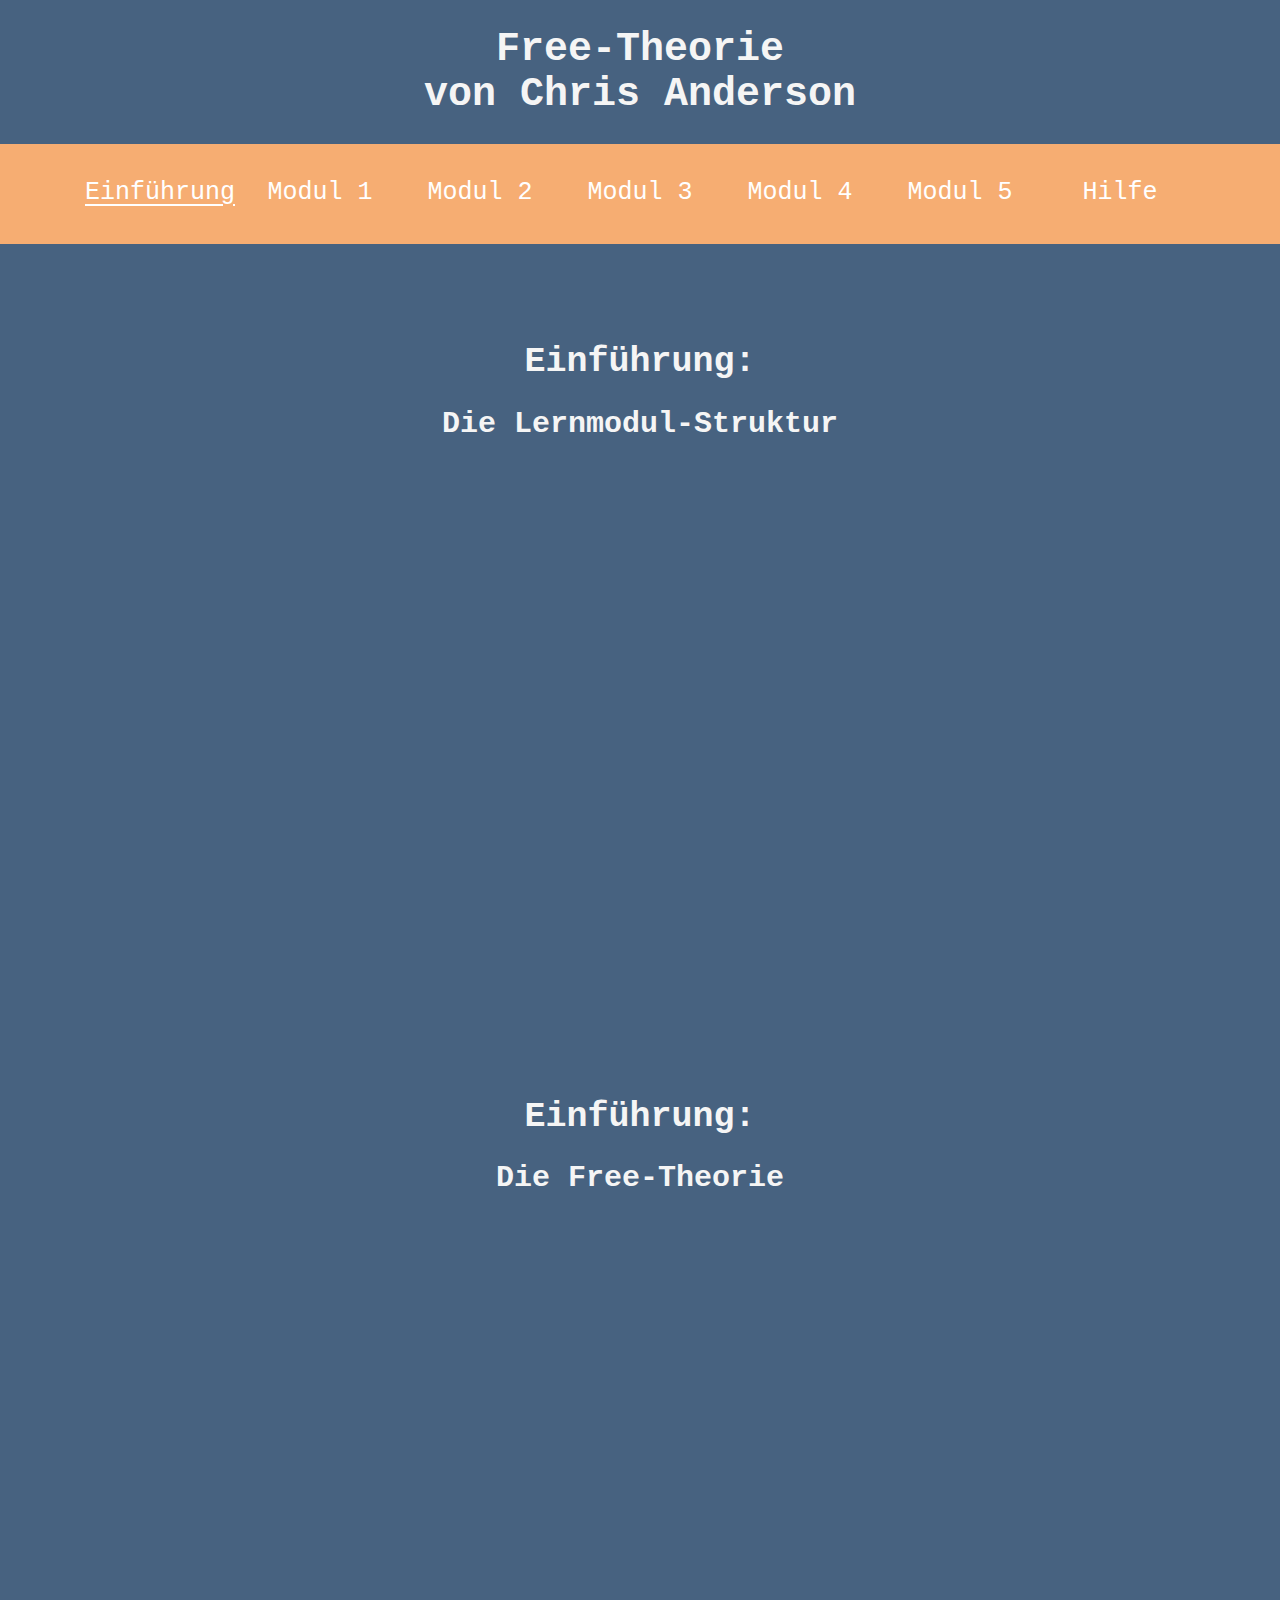
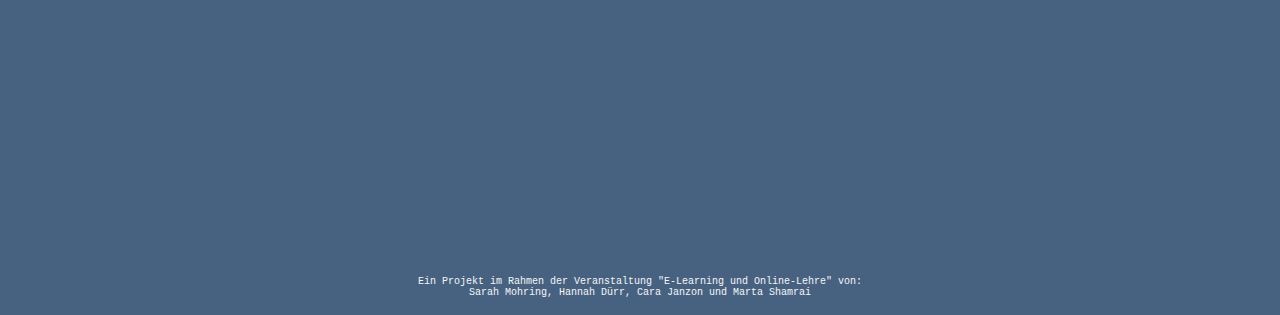
<file: index.html>
<!DOCTYPE html>
<html lang="en">

<head>
    <meta charset="UTF-8">
    <meta http-equiv="X-UA-Compatible" content="IE=edge">
    <meta name="viewport" content="width=device-width, initial-scale=1.0">
    <link rel="stylesheet" href="index.css">
    <title>Free-Theorie</title>

</head>

<body>

    <h1 class="Ueberschrift">Free-Theorie
        </br>
        von Chris Anderson
    </h1>
    <nav class="menu">
        <ol>
            <li id="active" class="menu-item"> Einführung
                <ol class="sub-menu">
                    <li id="menu-item-smaller" class="menu-item"><a href="#Einfuehrung-video-1">Video 1</a></li>
                    <li id="menu-item-smaller" class="menu-item"><a href="#Einfuehrung-video-2">Video 2</a></li>
                </ol>
            </li>
            <li class="menu-item"><a href="Modul-1.html">Modul 1</a>
                <ol class="sub-menu">
                    <li id="menu-item-smaller" class="menu-item"><a href="Modul-1.html#Modul1-video-1">Video 1</a></li>
                    <li id="menu-item-smaller" class="menu-item"><a href="Modul-1.html#Modul1-video-2">Video 2</a></li>
                    <li id="menu-item-smaller" class="menu-item"><a href="Modul-1.html#Modul1-video-3">Video 3</a></li>
                    <li id="menu-item-smaller" class="menu-item"><a href="Modul-1.html#Modul1-video-4">Video 4</a></li>
                    <li id="menu-item-smaller" class="menu-item"><a href="Modul-1.html#Modul1-video-5">Video 5</a></li>
                    <li id="menu-item-smaller" class="menu-item"><a href="Modul-1.html#Modul1-aufgabe1">Aufgaben</a></li>
                </ol>
            </li>
            <li class="menu-item">
                <a href="Modul-2.html">Modul 2</a>
                <ol class="sub-menu">
                    <li id="menu-item-smaller" class="menu-item"><a href="Modul-2.html#Modul2-video-1">Video 1</a></li>
                    <li id="menu-item-smaller" class="menu-item"><a href="Modul-2.html#Modul2-video-2">Video 2</a></li>
                    <li id="menu-item-smaller" class="menu-item"><a href="Modul-2.html#Modul2-video-3">Video 3</a></li>
                    <li id="menu-item-smaller" class="menu-item"><a href="Modul-2.html#Modul2-aufgabe1">Aufgaben</a></li>
                </ol>
            </li>
            <li class="menu-item">
                <a href="Modul-3.html">Modul 3</a>
                <ol class="sub-menu">
                    <li id="menu-item-smaller" class="menu-item"><a href="Modul-3.html#Modul3-video-1">Video 1</a></li>
                    <li id="menu-item-smaller" class="menu-item"><a href="Modul-3.html#Modul3-video-2">Video 2</a></li>
                    <li id="menu-item-smaller" class="menu-item"><a href="Modul-3.html#Modul3-aufgabe1">Aufgaben</a></li>
                </ol>
            </li>
            <li class="menu-item"><a href="Modul-4.html">Modul 4</a>
                <ol class="sub-menu">
                    <li id="menu-item-smaller" class="menu-item"><a href="Modul-4.html#Modul4-video-1">Video 1</a></li>
                    <li id="menu-item-smaller" class="menu-item"><a href="Modul-4.html#Modul4-video-2">Video 2</a></li>
                    <li id="menu-item-smaller" class="menu-item"><a href="Modul-4.html#Modul4-aufgabe1">Aufgaben</a></li>
                </ol>
            </li>
            <li class="menu-item"><a href="Modul-5.html">Modul 5</a>
                <ol class="sub-menu">
                    <li id="menu-item-smaller" class="menu-item"><a href="Modul-5.html#Modul5-video-1">Video 1</a></li>
                    <li id="menu-item-smaller" class="menu-item"><a href="Modul-5.html#Modul5-video-2">Video 2</a></li>
                    <li id="menu-item-smaller" class="menu-item"><a href="Modul-5.html#Modul5-aufgabe1">Aufgaben</a></li>
                </ol>
            </li>
            <li class="menu-item"> <a href="Kontakt.html"> Hilfe</a>
            </li>
        </ol>
    </nav>

    </br>
    </br>
    </br>

    <h2 id="Einfuehrung-video-1" class="Einfuehrung-Module">
        Einführung: </h2>
    <h2 class="Einfuehrung-Module-smaller"> Die Lernmodul-Struktur</h2>

    <div class="video">
        <iframe width="800" height="555" src="https://www.youtube.com/embed/b5bC6otqDI8" title="YouTube video player"
            frameborder="0"
            allow="accelerometer; autoplay; clipboard-write; encrypted-media; gyroscope; picture-in-picture"
            allowfullscreen></iframe>
    </div>

    </br>
    </br>

    <h2 id="Einfuehrung-video-2" class="Einfuehrung-Module">
        Einführung: </h2>
    <h2 class="Einfuehrung-Module-smaller"> Die Free-Theorie</h2>

    <div class="video">
        <iframe width="800" height="555" src="https://www.youtube.com/embed/e_DMo87m-Gc" title="YouTube video player"
            frameborder="0"
            allow="accelerometer; autoplay; clipboard-write; encrypted-media; gyroscope; picture-in-picture"
            allowfullscreen></iframe>
    </div>

    <footer>
        <p>
            Ein Projekt im Rahmen der Veranstaltung "E-Learning und Online-Lehre" von:
            </br>
            Sarah Mohring,
            Hannah Dürr,
            Cara Janzon und Marta Shamrai
        </p>
    </footer>
</body>

</html>
</file>
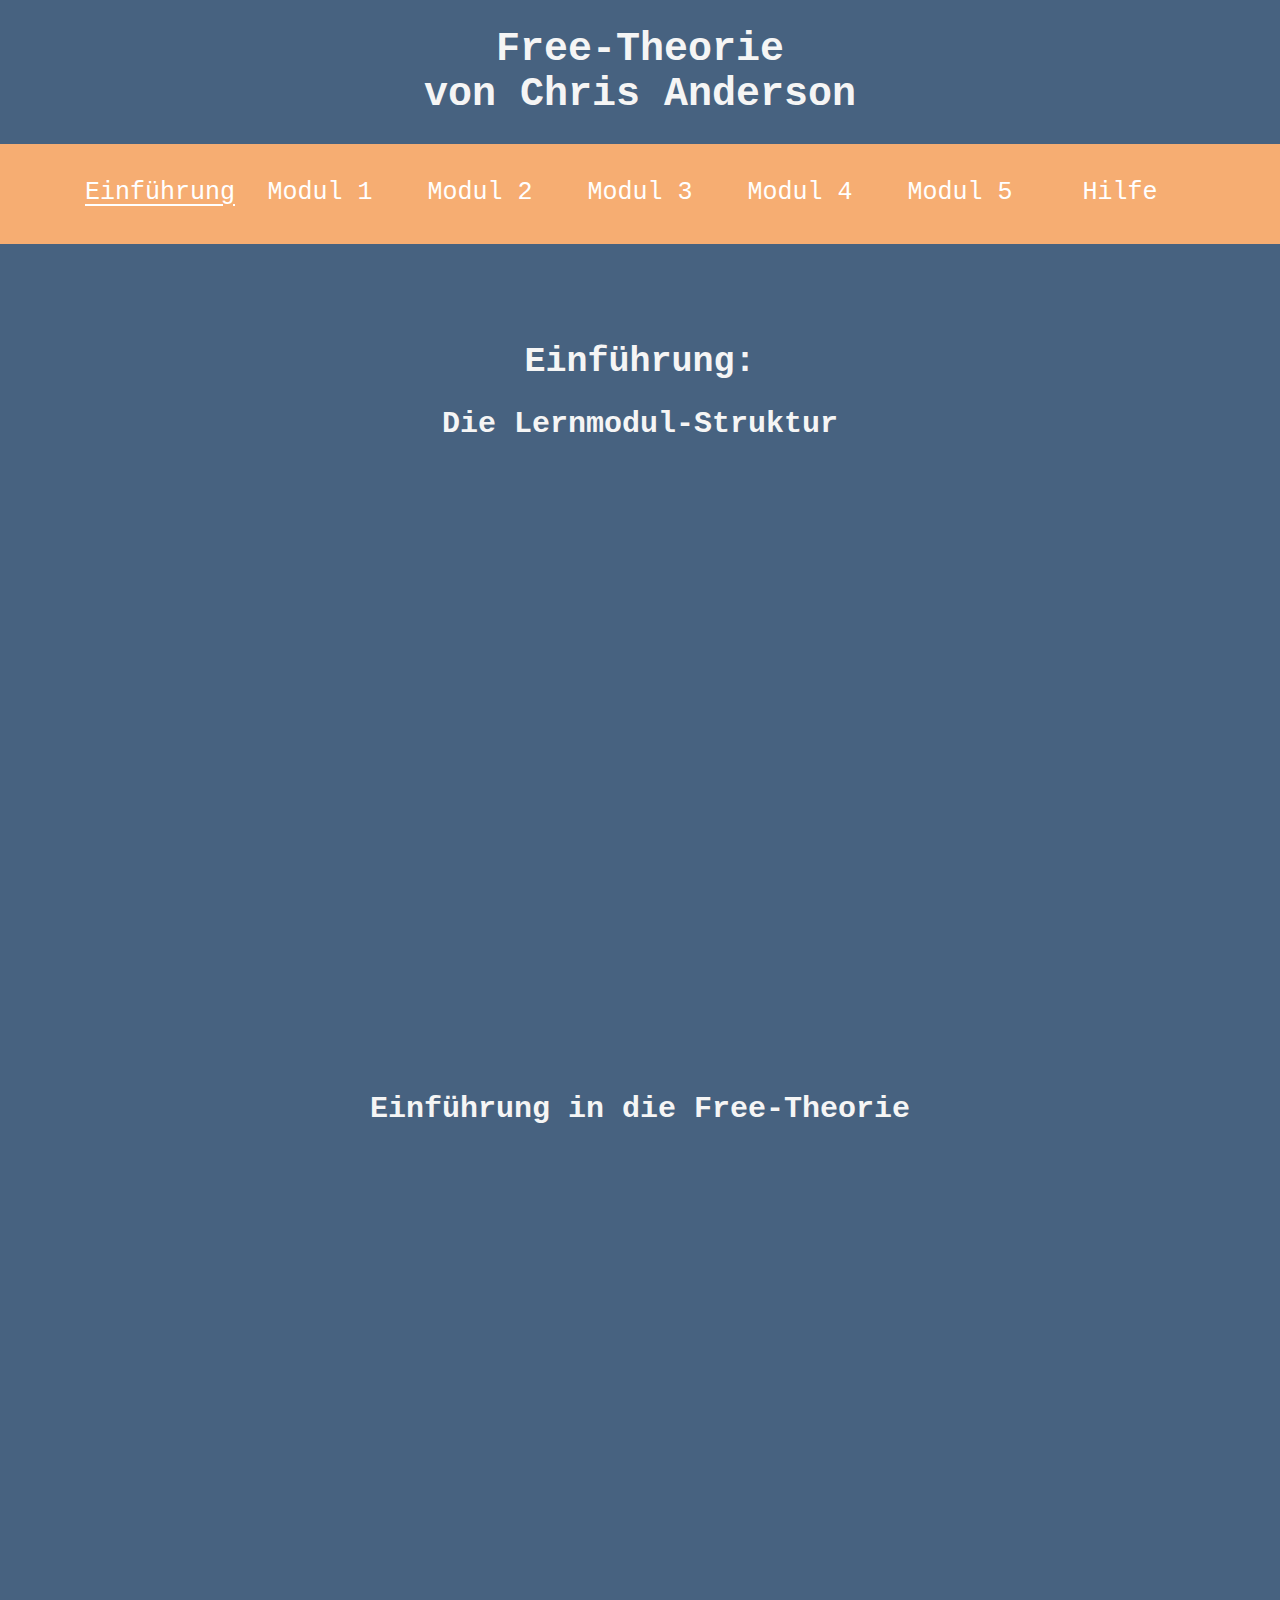
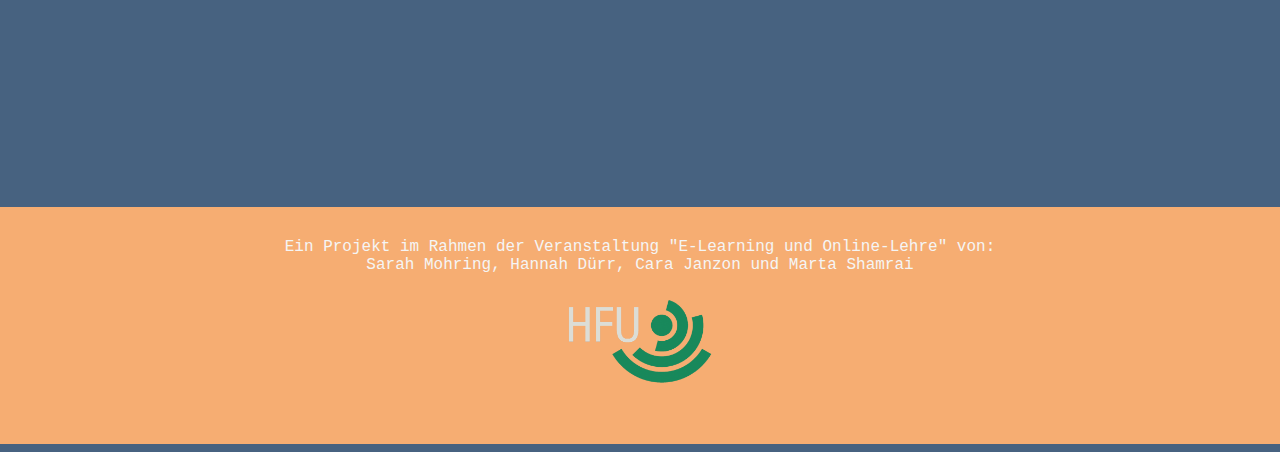
<file: html/index.html>
<!DOCTYPE html>
<html lang="en">

<head>
    <meta charset="UTF-8">
    <meta http-equiv="X-UA-Compatible" content="IE=edge">
    <meta name="viewport" content="width=device-width, initial-scale=1.0">
    <link rel="stylesheet" href="../css/index.css">
    <script src="../script/free.js"></script>
    <title>Free-Theorie</title>

</head>

<body>

    <h1 class="Ueberschrift">Free-Theorie
        </br>
        von Chris Anderson
    </h1>
    <nav class="menu">
        <ol>
            <li id="active" class="menu-item"> Einführung
                <ol class="sub-menu">
                    <li id="menu-item-smaller" class="menu-item"><a href="#Einfuehrung-video-1">Video 1</a></li>
                    <li id="menu-item-smaller" class="menu-item"><a href="#Einfuehrung-video-2">Video 2</a></li>
                </ol>
            </li>
            <li class="menu-item"><a href="Modul-1.html">Modul 1</a>
                <ol class="sub-menu">
                    <li id="menu-item-smaller" class="menu-item"><a href="Modul-1.html#Modul1-video-1">Video 1</a></li>
                    <li id="menu-item-smaller" class="menu-item"><a href="Modul-1.html#Modul1-video-2">Video 2</a></li>
                    <li id="menu-item-smaller" class="menu-item"><a href="Modul-1.html#Modul1-video-3">Video 3</a></li>
                    <li id="menu-item-smaller" class="menu-item"><a href="Modul-1.html#Modul1-video-4">Video 4</a></li>
                    <li id="menu-item-smaller" class="menu-item"><a href="Modul-1.html#Modul1-video-5">Video 5</a></li>
                    <li id="menu-item-smaller" class="menu-item"><a href="Modul-1.html#Modul1-aufgabe1">Aufgaben</a></li>
                </ol>
            </li>
            <li class="menu-item">
                <a href="Modul-2.html">Modul 2</a>
                <ol class="sub-menu">
                    <li id="menu-item-smaller" class="menu-item"><a href="Modul-2.html#Modul2-video-1">Video 1</a></li>
                    <li id="menu-item-smaller" class="menu-item"><a href="Modul-2.html#Modul2-video-2">Video 2</a></li>
                    <li id="menu-item-smaller" class="menu-item"><a href="Modul-2.html#Modul2-video-3">Video 3</a></li>
                    <li id="menu-item-smaller" class="menu-item"><a href="Modul-2.html#Modul2-aufgabe1">Aufgaben</a></li>
                </ol>
            </li>
            <li class="menu-item">
                <a href="Modul-3.html">Modul 3</a>
                <ol class="sub-menu">
                    <li id="menu-item-smaller" class="menu-item"><a href="Modul-3.html#Modul3-video-1">Video 1</a></li>
                    <li id="menu-item-smaller" class="menu-item"><a href="Modul-3.html#Modul3-video-2">Video 2</a></li>
                    <li id="menu-item-smaller" class="menu-item"><a href="Modul-3.html#Modul3-aufgabe1">Aufgaben</a></li>
                </ol>
            </li>
            <li class="menu-item"><a href="Modul-4.html">Modul 4</a>
                <ol class="sub-menu">
                    <li id="menu-item-smaller" class="menu-item"><a href="Modul-4.html#Modul4-video-1">Video 1</a></li>
                    <li id="menu-item-smaller" class="menu-item"><a href="Modul-4.html#Modul4-video-2">Video 2</a></li>
                    <li id="menu-item-smaller" class="menu-item"><a href="Modul-4.html#Modul4-aufgabe1">Aufgaben</a></li>
                </ol>
            </li>
            <li class="menu-item"><a href="Modul-5.html">Modul 5</a>
                <ol class="sub-menu">
                    <li id="menu-item-smaller" class="menu-item"><a href="Modul-5.html#Modul5-video-1">Video 1</a></li>
                    <li id="menu-item-smaller" class="menu-item"><a href="Modul-5.html#Modul5-video-2">Video 2</a></li>
                    <li id="menu-item-smaller" class="menu-item"><a href="Modul-5.html#Modul5-aufgabe1">Aufgaben</a></li>
                </ol>
            </li>
            <li class="menu-item"> <a href="Kontakt.html"> Hilfe</a>
            </li>
        </ol>
    </nav>

    </br>
    </br>
    </br>

    <div class="content-container">

    <h2 id="Einfuehrung-video-1" class="Einfuehrung-Module">
        Einführung: </h2>
    <h2 class="Einfuehrung-Module-smaller"> Die Lernmodul-Struktur</h2>

    <div class="video">
        <iframe width="800" height="555" src="https://www.youtube.com/embed/b5bC6otqDI8" title="YouTube video player"
            frameborder="0"
            allow="accelerometer; autoplay; clipboard-write; encrypted-media; gyroscope; picture-in-picture"
            allowfullscreen></iframe>
    </div>

    </br>
    </br>

    <h2 class="Einfuehrung-Module-smaller">Einführung in die Free-Theorie</h2>

    <div class="video">
        <iframe width="800" height="555" src="https://www.youtube.com/embed/e_DMo87m-Gc" title="YouTube video player"
            frameborder="0"
            allow="accelerometer; autoplay; clipboard-write; encrypted-media; gyroscope; picture-in-picture"
            allowfullscreen></iframe>
    </div>

    </div>

    <footer>
        <p>
            Ein Projekt im Rahmen der Veranstaltung "E-Learning und Online-Lehre" von:
            </br>
            Sarah Mohring,
            Hannah Dürr,
            Cara Janzon und Marta Shamrai
        </br>
        <img src="../HFU Logo.png" alt="HFU_logo" width="200px">
        </p>
    </footer>
</body>

</html>
</file>
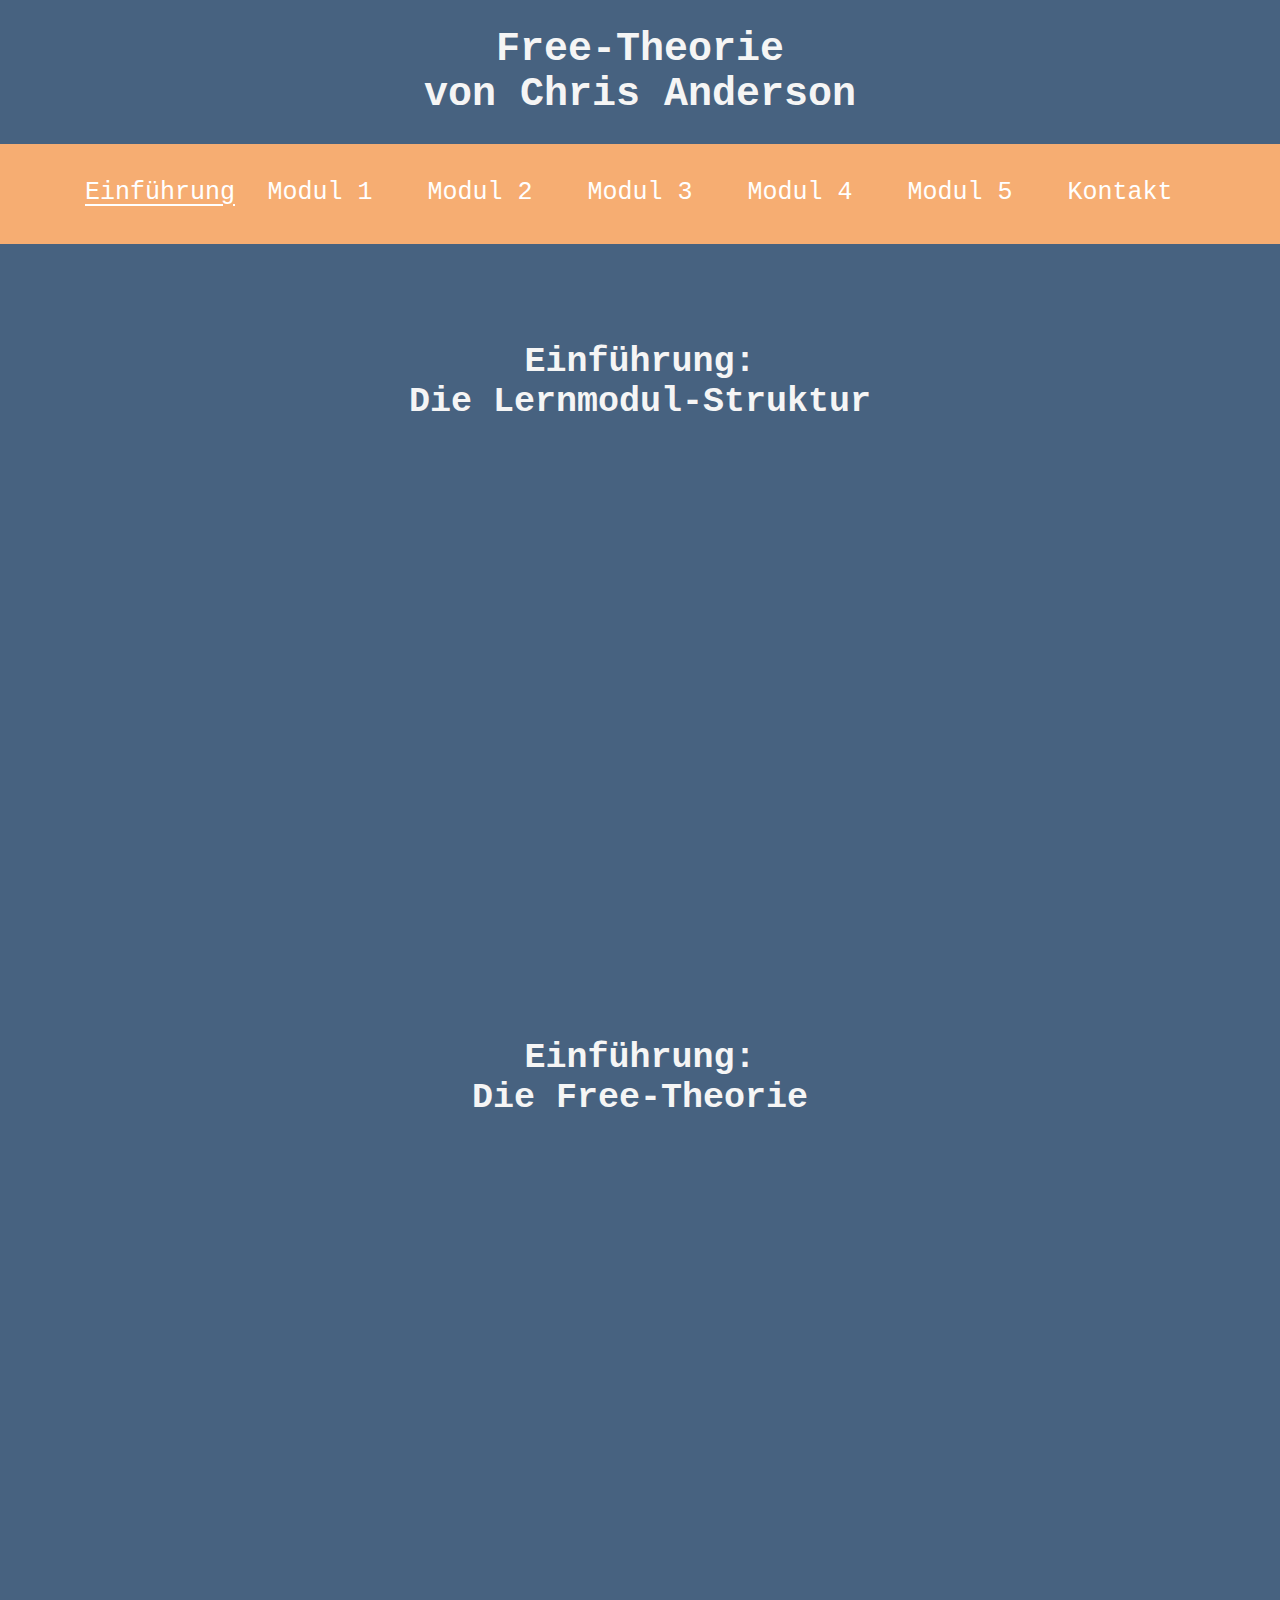
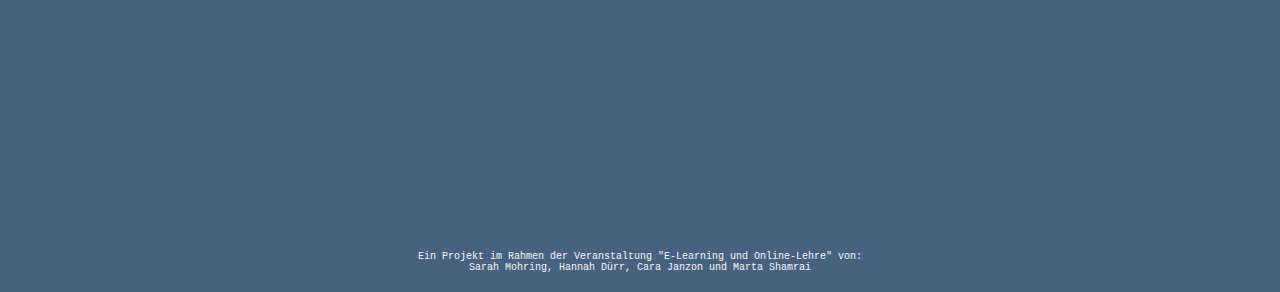
<file: Einfuehrung.html>
<!DOCTYPE html>
<html lang="en">

<head>
    <meta charset="UTF-8">
    <meta http-equiv="X-UA-Compatible" content="IE=edge">
    <meta name="viewport" content="width=device-width, initial-scale=1.0">
    <link rel="stylesheet" href="index.css">
    <title>Free-Theorie</title>

</head>

<body>
    <h1 class="Ueberschrift">Free-Theorie
        </br>
        von Chris Anderson
    </h1>
    <nav class="menu">
        <ol>
            <li id="active" class="menu-item"> Einführung
                <ol class="sub-menu">
                    <li id="menu-item-smaller" class="menu-item"><a href="#Einfuehrung-video-1">Video 1</a></li>
                    <li id="menu-item-smaller" class="menu-item"><a href="#Einfuehrung-video-2">Video 2</a></li>
                </ol>
            </li>

            <li class="menu-item"><a href="Modul-1.html">Modul 1</a>
                <ol class="sub-menu">
                    <li id="menu-item-smaller" class="menu-item"><a href="Modul-1.html">Video 1</a></li>
                    <li id="menu-item-smaller" class="menu-item"><a href="Modul-1.html">Video 2</a></li>
                    <li id="menu-item-smaller" class="menu-item"><a href="Modul-1.html">Video 3</a></li>
                    <li id="menu-item-smaller" class="menu-item"><a href="Modul-1.html">Video 4</a></li>
                    <li id="menu-item-smaller" class="menu-item"><a href="Modul-1.html">Video 5</a></li>
                </ol>
            </li>
            <li class="menu-item">
                <a href="Modul-2.html">Modul 2</a>
                <ol class="sub-menu">
                    <li id="menu-item-smaller" class="menu-item"><a href="Modul-2.html">Video 1</a></li>
                    <li id="menu-item-smaller" class="menu-item"><a href="Modul-2.html">Video 2</a></li>
                    <li id="menu-item-smaller" class="menu-item"><a href="Modul-2.html">Video 3</a></li>
                </ol>
            </li>
            <li class="menu-item">
                <a href="Modul-3.html">Modul 3</a>
                <ol class="sub-menu">
                    <li id="menu-item-smaller" class="menu-item"><a href="Modul-3.html">Video 1</a></li>
                    <li id="menu-item-smaller" class="menu-item"><a href="Modul-3.html">Video 2</a></li>

                </ol>
            </li>
            <li class="menu-item"><a href="Modul-4.html">Modul 4</a>
                <ol class="sub-menu">
                    <li id="menu-item-smaller" class="menu-item"><a href="Modul4.html">Video 1</a></li>
                    <li id="menu-item-smaller" class="menu-item"><a href="Modul4.html">Video 2</a></li>
                </ol>
            </li>
            <li class="menu-item"><a href="Modul-5.html">Modul 5</a>
                <ol class="sub-menu">
                    <li id="menu-item-smaller" class="menu-item"><a href="Modul5.html">Video 1</a></li>
                    <li id="menu-item-smaller" class="menu-item"><a href="Modul5.html">Video 2</a></li>

                </ol>
            </li>
            <li class="menu-item"> <a href="Kontakt.html"> Kontakt</a>
            </li>
        </ol>
    </nav>

    </br>
    </br>
    </br>
    <h2 id="Einfuehrung-video-1" class="Einfuehrung-Module">
        Einführung: </br> Die Lernmodul-Struktur
    </h2>
    <div class="video">
        <iframe width="760" height="515" src="https://www.youtube.com/embed/b5bC6otqDI8" title="YouTube video player"
            frameborder="0"
            allow="accelerometer; autoplay; clipboard-write; encrypted-media; gyroscope; picture-in-picture"
            allowfullscreen></iframe>
    </div>

    </br>
    </br>

    <h2 id="Einfuehrung-video-2" class="Einfuehrung-Module">
        Einführung: </br> Die Free-Theorie
    </h2>
    <div class="video">
        <iframe width="760" height="515" src="https://www.youtube.com/embed/e_DMo87m-Gc" title="YouTube video player"
            frameborder="0"
            allow="accelerometer; autoplay; clipboard-write; encrypted-media; gyroscope; picture-in-picture"
            allowfullscreen></iframe>
    </div>

    </br>
    </br>
    </br>
    </br>
    <footer>
        <p>
            Ein Projekt im Rahmen der Veranstaltung "E-Learning und Online-Lehre" von:
        </br>
            Sarah Mohring,
            Hannah Dürr,
            Cara Janzon und Marta Shamrai
        </p>
    </footer>


</body>

</html>
</file>
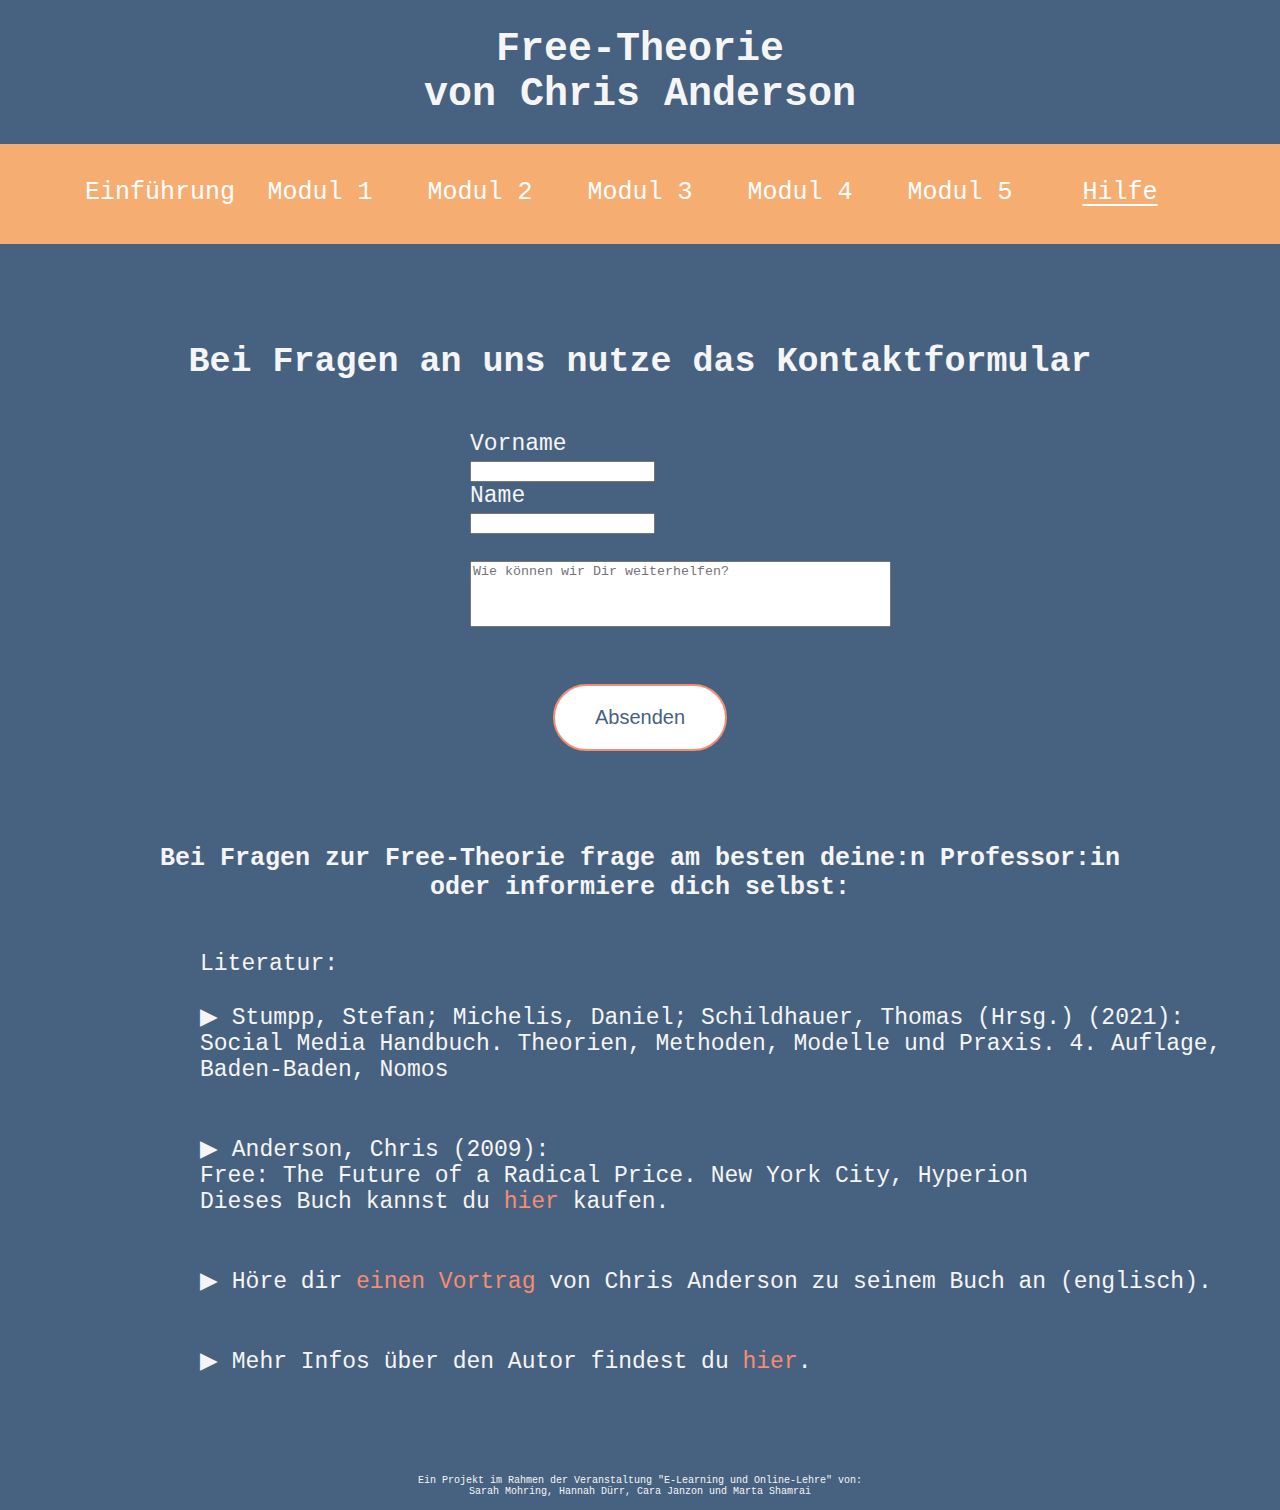
<file: Kontakt.html>
<!DOCTYPE html>
<html lang="en">

<head>
    <meta charset="UTF-8">
    <meta http-equiv="X-UA-Compatible" content="IE=edge">
    <meta name="viewport" content="width=device-width, initial-scale=1.0">
    <link rel="stylesheet" href="index.css">
    <title>Free-Theorie</title>

</head>

<body>
    <h1 class="Ueberschrift">Free-Theorie
        </br>
        von Chris Anderson
    </h1>
    <nav class="menu">
        <ol>
            <li class="menu-item"> <a href="index.html"> Einführung</a>
                <ol class="sub-menu">
                    <li id="menu-item-smaller" class="menu-item"><a href="index.html#Einfuehrung-video-1">Video 1</a></li>
                    <li id="menu-item-smaller" class="menu-item"><a href="index.html#Einfuehrung-video-2">Video 2</a></li>
                </ol>
            </li>

            <li class="menu-item"><a href="Modul-1.html">Modul 1</a>
                <ol class="sub-menu">
                    <li id="menu-item-smaller" class="menu-item"><a href="Modul-1.html#Modul1-video-1">Video 1</a></li>
                    <li id="menu-item-smaller" class="menu-item"><a href="Modul-1.html#Modul1-video-2">Video 2</a></li>
                    <li id="menu-item-smaller" class="menu-item"><a href="Modul-1.html#Modul1-video-3">Video 3</a></li>
                    <li id="menu-item-smaller" class="menu-item"><a href="Modul-1.html#Modul1-video-4">Video 4</a></li>
                    <li id="menu-item-smaller" class="menu-item"><a href="Modul-1.html#Modul1-video-5">Video 5</a></li>
                    <li id="menu-item-smaller" class="menu-item"><a href="Modul-1.html#Modul1-aufgabe1">Aufgaben</a></li>
                </ol>
            </li>
            <li class="menu-item">
                <a href="Modul-2.html">Modul 2</a>
                <ol class="sub-menu">
                    <li id="menu-item-smaller" class="menu-item"><a href="Modul-2.html#Modul2-video-1">Video 1</a></li>
                    <li id="menu-item-smaller" class="menu-item"><a href="Modul-2.html#Modul2-video-2">Video 2</a></li>
                    <li id="menu-item-smaller" class="menu-item"><a href="Modul-2.html#Modul2-video-3">Video 3</a></li>
                    <li id="menu-item-smaller" class="menu-item"><a href="Modul-2.html#Modul2-aufgabe1">Aufgaben</a></li>
                </ol>
            </li>
            <li class="menu-item">
                <a href="Modul-3.html">Modul 3</a>
                <ol class="sub-menu">
                    <li id="menu-item-smaller" class="menu-item"><a href="Modul-3.html#Modul3-video-1">Video 1</a></li>
                    <li id="menu-item-smaller" class="menu-item"><a href="Modul-3.html#Modul3-video-2">Video 2</a></li>
                    <li id="menu-item-smaller" class="menu-item"><a href="Modul-3.html#Modul3-aufgabe1">Aufgaben</a></li>
                </ol>
            </li>
            <li class="menu-item"><a href="Modul-4.html">Modul 4</a>
                <ol class="sub-menu">
                    <li id="menu-item-smaller" class="menu-item"><a href="Modul-4.html#Modul4-video-1">Video 1</a></li>
                    <li id="menu-item-smaller" class="menu-item"><a href="Modul-4.html#Modul4-video-2">Video 2</a></li>
                    <li id="menu-item-smaller" class="menu-item"><a href="Modul-4.html#Modul4-aufgabe1">Aufgaben</a></li>
                </ol>
            </li>
            <li class="menu-item"><a href="Modul-5.html">Modul 5</a>
                <ol class="sub-menu">
                    <li id="menu-item-smaller" class="menu-item"><a href="Modul-5.html#Modul5-video-1">Video 1</a></li>
                    <li id="menu-item-smaller" class="menu-item"><a href="Modul-5.html#Modul5-video-2">Video 2</a></li>
                    <li id="menu-item-smaller" class="menu-item"><a href="Modul-5.html#Modul5-aufgabe1">Aufgaben</a></li>
                </ol>
            </li>
            <li id="active" class="menu-item">Hilfe
            </li>
        </ol>
    </nav>

    </br>
    </br>
    </br>

    <h2 id="Einfuehrung-video-1" class="Einfuehrung-Module">
        Bei Fragen an uns nutze das Kontaktformular 
        </br>
    </h2>
    </br>

    <div id="kontaktformular">
        <form method="post" autocomplete="off"></br>
            <label for="vorname">Vorname</label>
            </br>
            <input id="vorname" name="vorname" maxlength="100"></br>
            <label for="name">Name</label>
            </br>
            <input id="name" name="name" maxlength="100"></br>
        </form>
        <form>
            </br>
            <textarea rows="4" cols="50" placeholder="Wie können wir Dir weiterhelfen?"></textarea><br />
        </form>

    </div>

    </br>
    </br>

    <div class="button1div"> <button class="button button1">Absenden</button></div>

    </br>
    </br>
    </br>

    <h2 class="Einfuehrung-Module-smallerProf">
        Bei Fragen zur Free-Theorie frage am besten deine:n Professor:in </br>
        oder informiere dich selbst:
    </h2>

    <form class="buecher">
        <p>
            </br>
            Literatur:
            </br>
            </br>
            ▶ Stumpp, Stefan; Michelis, Daniel; Schildhauer, Thomas (Hrsg.) (2021):
            </br>Social Media Handbuch. Theorien, Methoden, Modelle und Praxis. 4. Auflage, Baden-Baden, Nomos
            </br>
            </br>
            </br>
            ▶ Anderson, Chris (2009):
            </br>
            Free: The Future of a Radical Price. New York City, Hyperion
            </br>
            Dieses Buch kannst du <a href="https://www.amazon.de/-/en/Chris-Anderson/dp/1401322905" target="_blank">
                hier</a> kaufen.
            </br>
            </br>
            </br>
            ▶ Höre dir <a href="https://www.youtube.com/watch?v=rPJuoziJaE4" target="_blank">einen Vortrag</a> von Chris
            Anderson zu seinem Buch an (englisch).
            </br>
            </br>
            </br>
            ▶ Mehr Infos über den Autor findest du <a href="https://de.wikipedia.org/wiki/Chris_Anderson_(Journalist)"
                target="_blank">hier</a>.
        </p>
    </form>

    <footer>
        <p>
            Ein Projekt im Rahmen der Veranstaltung "E-Learning und Online-Lehre" von:
            </br>
            Sarah Mohring,
            Hannah Dürr,
            Cara Janzon und Marta Shamrai
        </p>
    </footer>

</body>

</html>
</file>
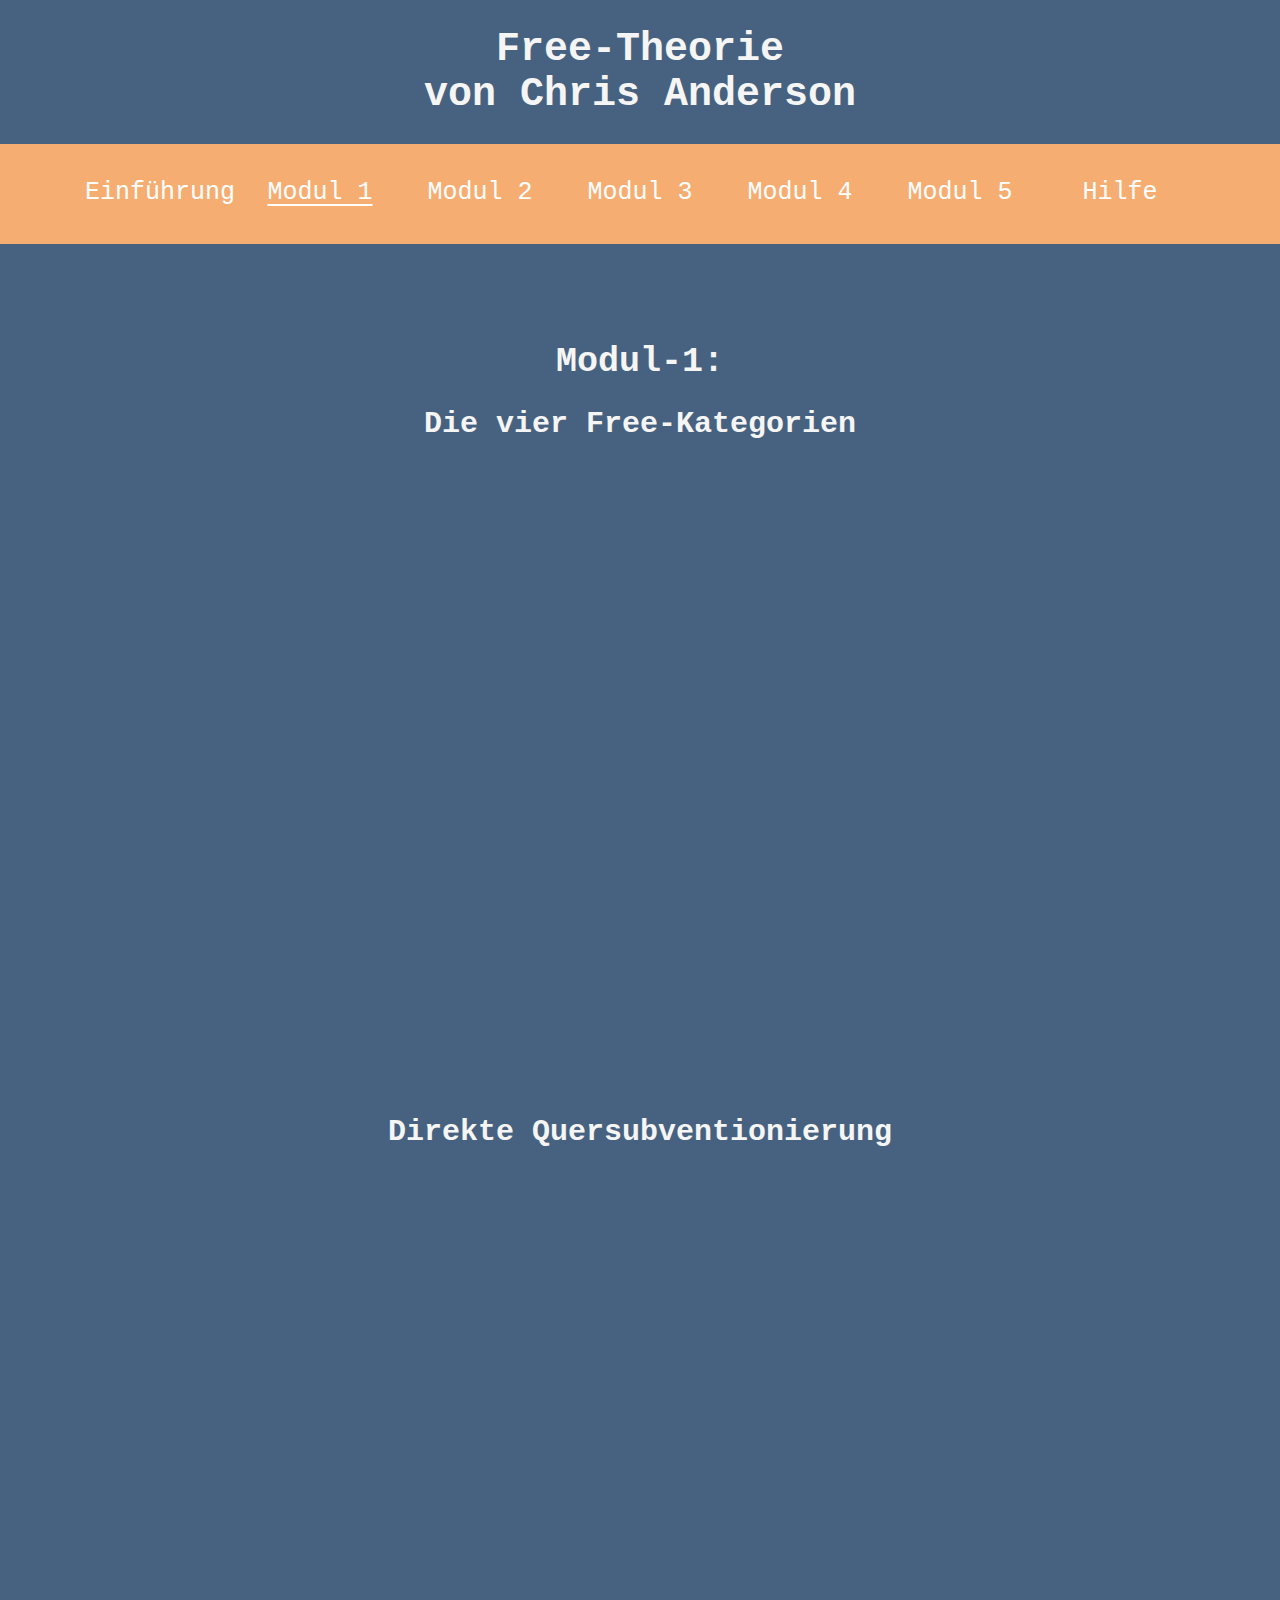
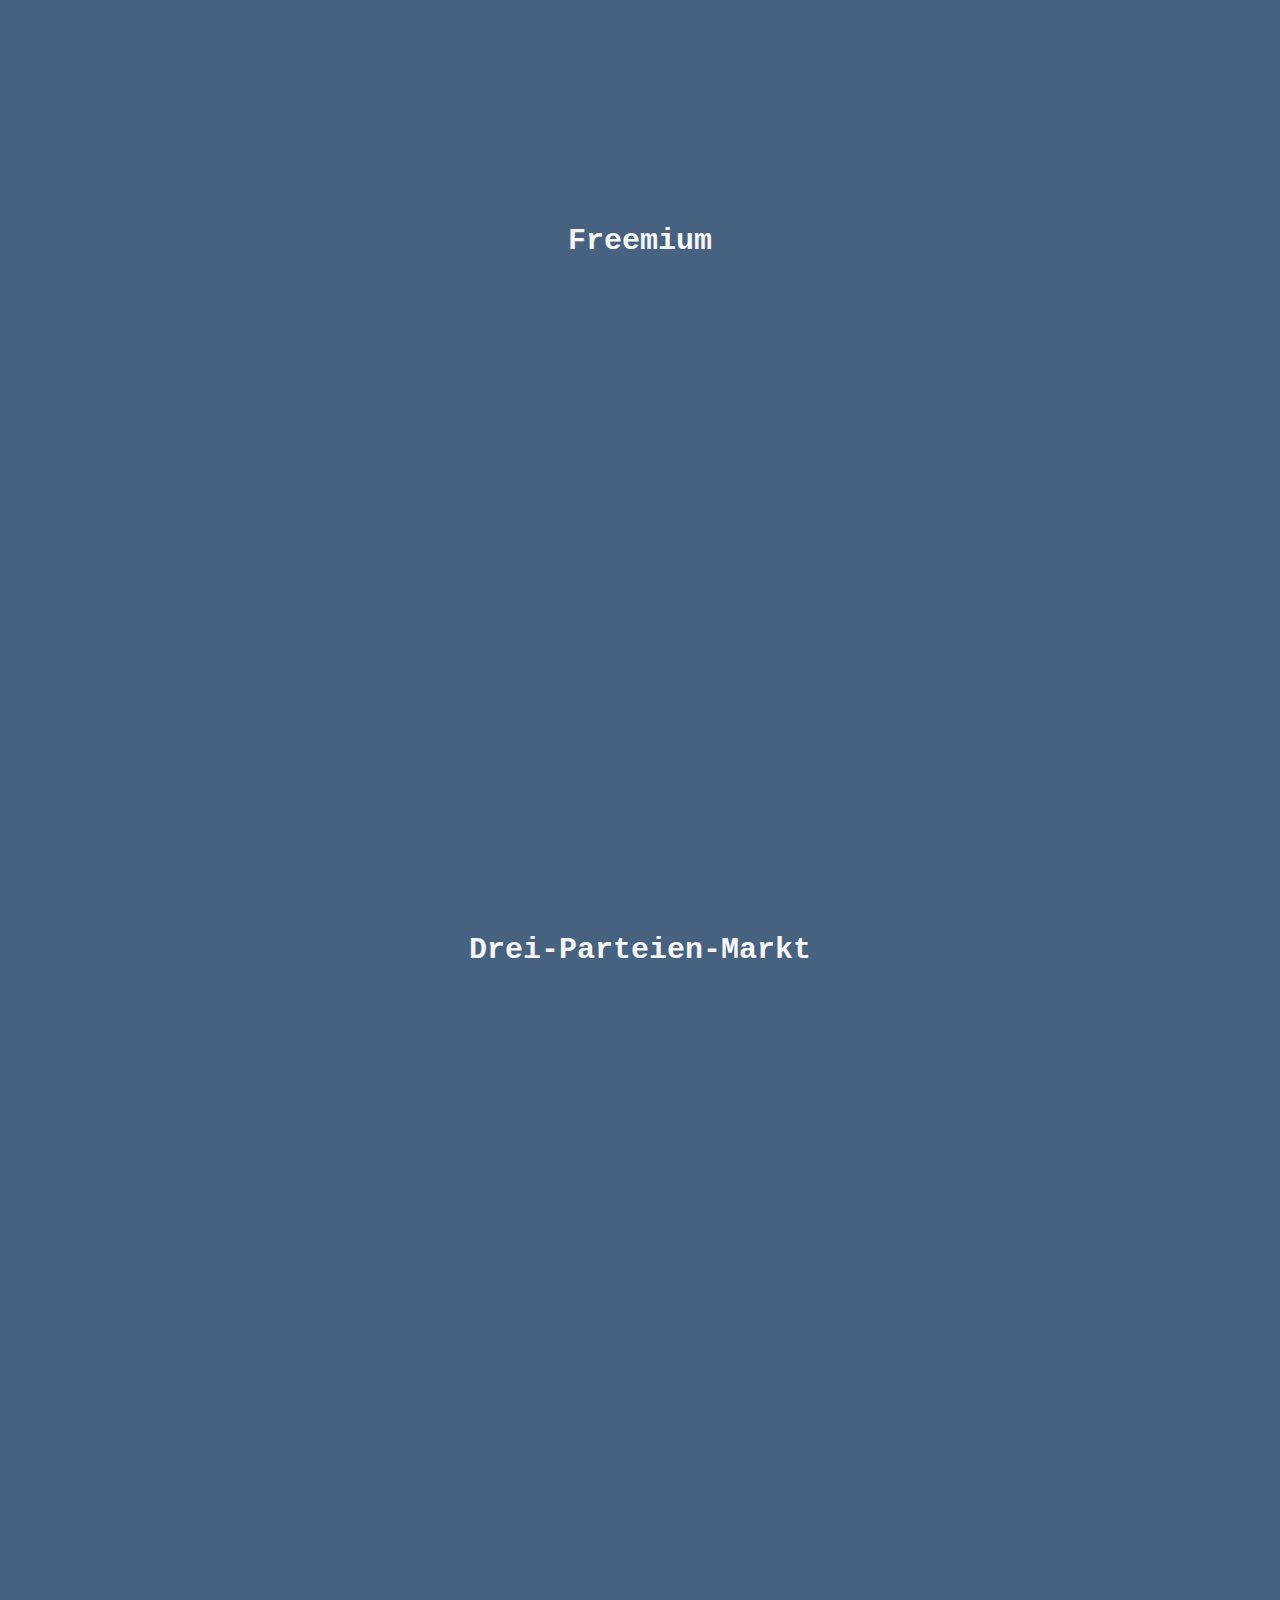
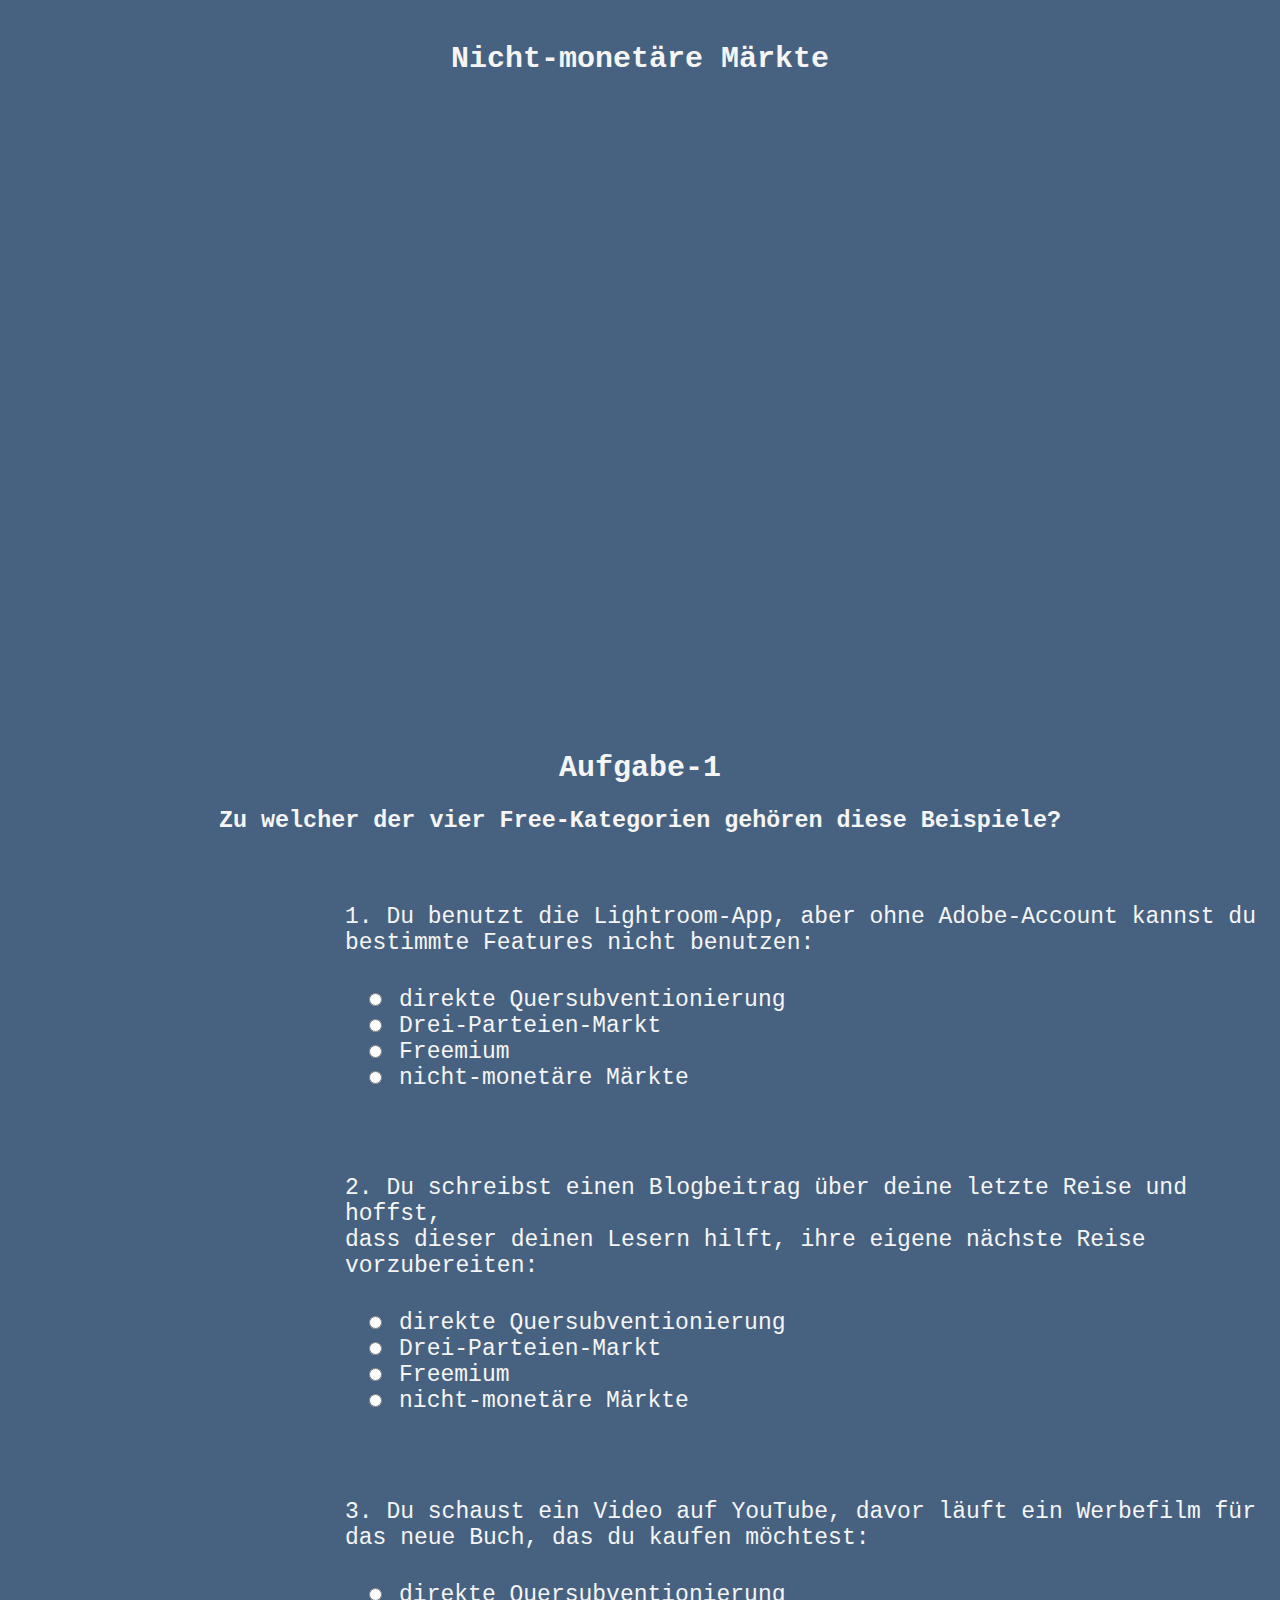
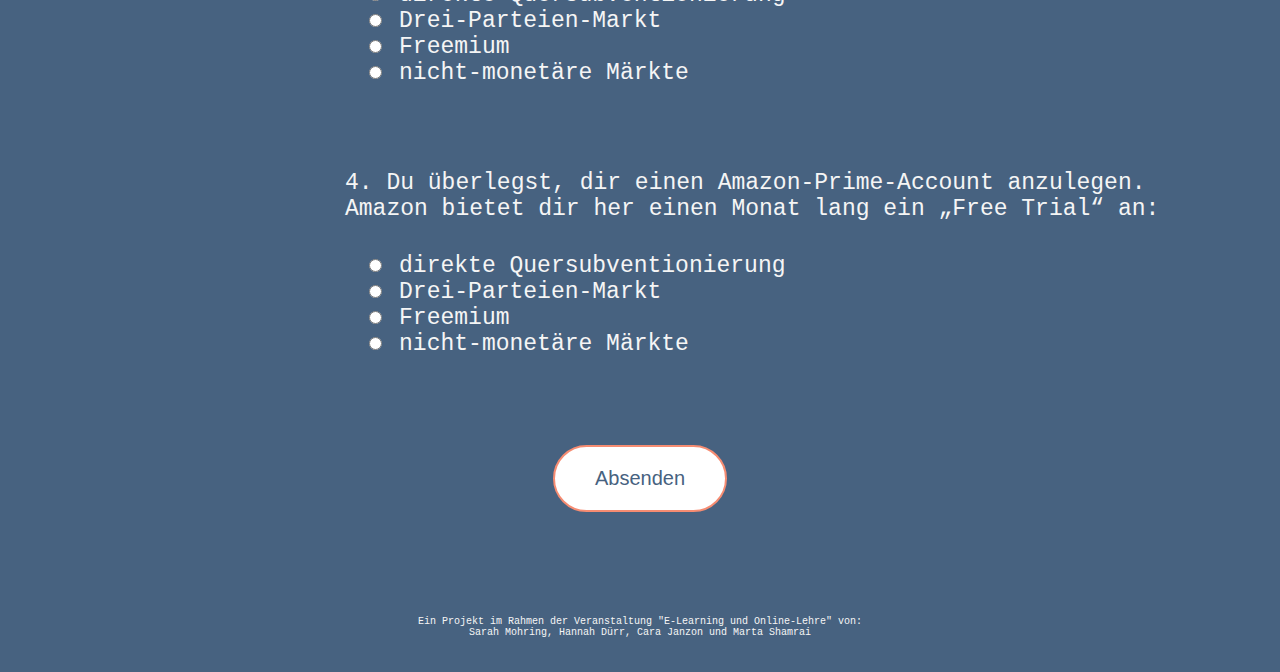
<file: Modul-1.html>
<!DOCTYPE html>
<html lang="en">

<head>
    <meta charset="UTF-8">
    <meta http-equiv="X-UA-Compatible" content="IE=edge">
    <meta name="viewport" content="width=device-width, initial-scale=1.0">
    <link rel="stylesheet" href="index.css">
    <title>Free-Theorie</title>
</head>

<body>
    <h1 class="Ueberschrift">Free-Theorie
        </br>
        von Chris Anderson
    </h1>
    <nav class="menu">
        <ol>
            <li class="menu-item">
                <a href="index.html">Einführung</a>
                <ol class="sub-menu">
                    <li id="menu-item-smaller" class="menu-item"><a href="index.html#Einfuehrung-video-1">Video 1</a></li>
                    <li id="menu-item-smaller" class="menu-item"><a href="index.html#Einfuehrung-video-2">Video 2</a></li>
                </ol>
            </li>
            <li id="active" class="menu-item"> Modul 1
                <ol class="sub-menu">
                    <li id="menu-item-smaller" class="menu-item"><a href="#Modul1-video-1">Video 1</a></li>
                    <li id="menu-item-smaller" class="menu-item"><a href="#Modul1-video-2">Video 2</a></li>
                    <li id="menu-item-smaller" class="menu-item"><a href="#Modul1-video-3">Video 3</a></li>
                    <li id="menu-item-smaller" class="menu-item"><a href="#Modul1-video-4">Video 4</a></li>
                    <li id="menu-item-smaller" class="menu-item"><a href="#Modul1-video-5">Video 5</a></li>
                    <li id="menu-item-smaller" class="menu-item"><a href="#Modul1-aufgabe1">Aufgaben</a></li>
                </ol>

            </li>
            <li class="menu-item">
                <a href="Modul-2.html">Modul 2</a>
                <ol class="sub-menu">
                    <li id="menu-item-smaller" class="menu-item"><a href="Modul-2.html#Modul2-video-1">Video 1</a></li>
                    <li id="menu-item-smaller" class="menu-item"><a href="Modul-2.html#Modul2-video-2">Video 2</a></li>
                    <li id="menu-item-smaller" class="menu-item"><a href="Modul-2.html#Modul2-video-3">Video 3</a></li>
                    <li id="menu-item-smaller" class="menu-item"><a href="Modul-2.html#Modul2-aufgabe1">Aufgaben</a></li>
                </ol>
            </li>
            <li class="menu-item">
                <a href="Modul-3.html">Modul 3</a>
                <ol class="sub-menu">
                    <li id="menu-item-smaller" class="menu-item"><a href="Modul-3.html#Modul3-video-1">Video 1</a></li>
                    <li id="menu-item-smaller" class="menu-item"><a href="Modul-3.html#Modul3-video-2">Video 2</a></li>
                    <li id="menu-item-smaller" class="menu-item"><a href="Modul-3.html#Modul3-aufgabe1">Aufgaben</a></li>
                </ol>
            </li>
            <li class="menu-item"><a href="Modul-4.html">Modul 4</a>
                <ol class="sub-menu">
                    <li id="menu-item-smaller" class="menu-item"><a href="Modul-4.html#Modul4-video-1">Video 1</a></li>
                    <li id="menu-item-smaller" class="menu-item"><a href="Modul-4.html#Modul4-video-2">Video 2</a></li>
                    <li id="menu-item-smaller" class="menu-item"><a href="Modul-4.html#Modul4-aufgabe1">Aufgaben</a></li>
                </ol>
            </li>
            <li class="menu-item"><a href="Modul-5.html">Modul 5</a>
                <ol class="sub-menu">
                    <li id="menu-item-smaller" class="menu-item"><a href="Modul-5.html#Modul5-video-1">Video 1</a></li>
                    <li id="menu-item-smaller" class="menu-item"><a href="Modul-5.html#Modul5-video-2">Video 2</a></li>
                    <li id="menu-item-smaller" class="menu-item"><a href="Modul-5.html#Modul5-aufgabe1">Aufgaben</a></li>
                </ol>
            </li>
            <li class="menu-item"> <a href="Kontakt.html"> Hilfe</a>
            </li>
        </ol>
    </nav>

    </br>
    </br>
    </br>

    <h2 id="Modul1-video-1" class="Einfuehrung-Module">
        Modul-1: </h2>

    <h2 class="Einfuehrung-Module-smaller">Die vier Free-Kategorien</h2>

    <div class="video">
        <iframe width="800" height="555" src="https://www.youtube.com/embed/fQNv3LvvAcA" title="YouTube video player"
            frameborder="0"
            allow="accelerometer; autoplay; clipboard-write; encrypted-media; gyroscope; picture-in-picture"
            allowfullscreen></iframe>
    </div>

    </br>
    </br>
    </br>

    <h2 id="Modul1-video-2" class="Einfuehrung-Module-smaller">
        Direkte Quersubventionierung
    </h2>
    <div class="video">
        <iframe width="800" height="555" src="https://www.youtube.com/embed/NkAnMXu4rD4" title="YouTube video player"
            frameborder="0"
            allow="accelerometer; autoplay; clipboard-write; encrypted-media; gyroscope; picture-in-picture"
            allowfullscreen></iframe>
    </div>

    </br>
    </br>
    </br>

    <h2 id="Modul1-video-3" class="Einfuehrung-Module-smaller">
        Freemium
    </h2>
    <div class="video">
        <iframe width="800" height="555" src="https://www.youtube.com/embed/e8YbZ_Lv19I" title="YouTube video player"
            frameborder="0"
            allow="accelerometer; autoplay; clipboard-write; encrypted-media; gyroscope; picture-in-picture"
            allowfullscreen></iframe>
    </div>

    </br>
    </br>
    </br>

    <h2 id="Modul1-video-4" class="Einfuehrung-Module-smaller">
        Drei-Parteien-Markt
    </h2>
    <div class="video">
        <iframe width="800" height="555" src="https://www.youtube.com/embed/N22BgAWZksM" title="YouTube video player"
            frameborder="0"
            allow="accelerometer; autoplay; clipboard-write; encrypted-media; gyroscope; picture-in-picture"
            allowfullscreen></iframe>
    </div>

    </br>
    </br>
    </br>

    <h2 id="Modul1-video-5" class="Einfuehrung-Module-smaller">
        Nicht-monetäre Märkte
    </h2>
    <div class="video">
        <iframe width="800" height="555" src="https://www.youtube.com/embed/OLcDDApCAiM" title="YouTube video player"
            frameborder="0"
            allow="accelerometer; autoplay; clipboard-write; encrypted-media; gyroscope; picture-in-picture"
            allowfullscreen></iframe>
    </div>

    </br>
    </br>
    </br>

    <h2 id="Modul1-aufgabe1" class="Einfuehrung-Module-smaller">
        Aufgabe-1
    </h2>
    <h3 class="aufgabe">
        Zu welcher der vier Free-Kategorien gehören diese Beispiele?
    </h3>

    </br>

    <form class="fragen">
        <p>1. Du benutzt die Lightroom-App, aber ohne Adobe-Account kannst du </br>bestimmte Features nicht benutzen:
        </p>
        <fieldset>
            <input type="radio" id="f1a1" name="M1-Aufgabe1">
            <label for="f1a1"> direkte Quersubventionierung</label>
            </br>

            <input type="radio" id="f1a2" name="M1-Aufgabe1">
            <label for="f1a2"> Drei-Parteien-Markt </label>
            </br>

            <input type="radio" id="f1a3" name="M1-Aufgabe1">
            <label for="f1a3"> Freemium </label>
            </br>

            <input type="radio" id="f1a4" name="M1-Aufgabe1">
            <label for="f1a4"> nicht-monetäre Märkte
            </label>
        </fieldset>

        <p>2. Du schreibst einen Blogbeitrag über deine letzte Reise und hoffst, </br>dass dieser deinen Lesern hilft,
            ihre
            eigene nächste Reise vorzubereiten:</p>
        <fieldset>
            <input type="radio" id="f2a1" name="M1-Aufgabe2">
            <label for="f2a1"> direkte Quersubventionierung</label>
            </br>

            <input type="radio" id="f2a2" name="M1-Aufgabe2">
            <label for="f2a2"> Drei-Parteien-Markt </label>
            </br>

            <input type="radio" id="f2a3" name="M1-Aufgabe2">
            <label for="f2a3"> Freemium </label>
            </br>

            <input type="radio" id="f2a4" name="M1-Aufgabe2">
            <label for="f2a4"> nicht-monetäre Märkte
            </label>
        </fieldset>

        <p>3. Du schaust ein Video auf YouTube, davor läuft ein Werbefilm für </br>das neue Buch, das du kaufen
            möchtest:</p>
        <fieldset>
            <input type="radio" id="f3a1" name="M1-Aufgabe3">
            <label for="f3a1"> direkte Quersubventionierung</label>
            </br>

            <input type="radio" id="f3a2" name="M1-Aufgabe3">
            <label for="f3a2"> Drei-Parteien-Markt </label>
            </br>

            <input type="radio" id="f3a3" name="M1-Aufgabe3">
            <label for="f3a3"> Freemium </label>
            </br>

            <input type="radio" id="f3a4" name="M1-Aufgabe3">
            <label for="f3a4"> nicht-monetäre Märkte
            </label>
        </fieldset>

        <p>4. Du überlegst, dir einen Amazon-Prime-Account anzulegen.</br>Amazon bietet dir her einen Monat lang ein
            „Free
            Trial“ an:</p>
        <fieldset>
            <input type="radio" id="f4a1" name="M1-Aufgabe4">
            <label for="f4a1"> direkte Quersubventionierung</label>
            </br>
            
            <input type="radio" id="f4a2" name="M1-Aufgabe4">
            <label for="f4a2"> Drei-Parteien-Markt </label>
            </br>

            <input type="radio" id="f4a3" name="M1-Aufgabe4">
            <label for="f4a3"> Freemium </label>
            </br>

            <input type="radio" id="f4a4" name="M1-Aufgabe4">
            <label for="f4a4"> nicht-monetäre Märkte
            </label>
        </fieldset>
    </form>

    <div class="button1div"> <button class="button button1">Absenden</button></div>

    <footer>
        <p>
            Ein Projekt im Rahmen der Veranstaltung "E-Learning und Online-Lehre" von:
            </br>
            Sarah Mohring,
            Hannah Dürr,
            Cara Janzon und Marta Shamrai
        </p>
    </footer>
</body>

</html>
</file>
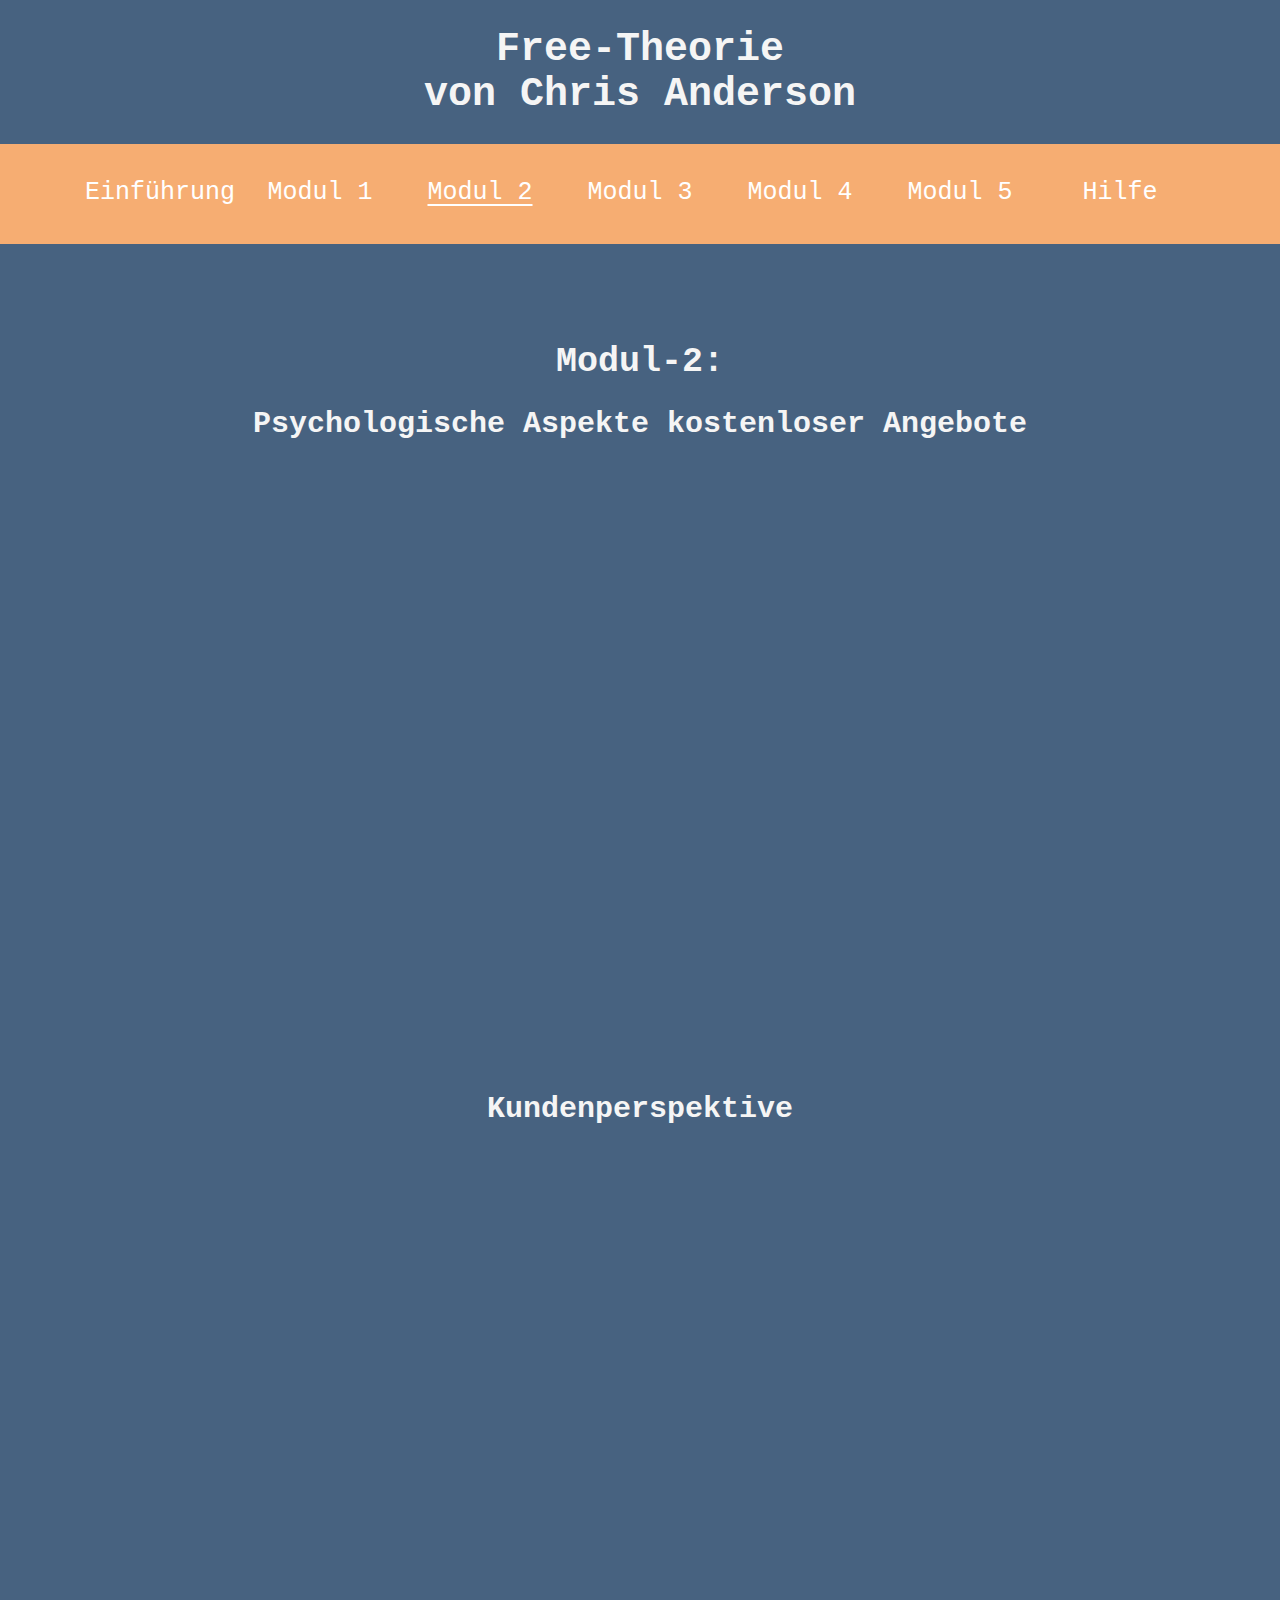
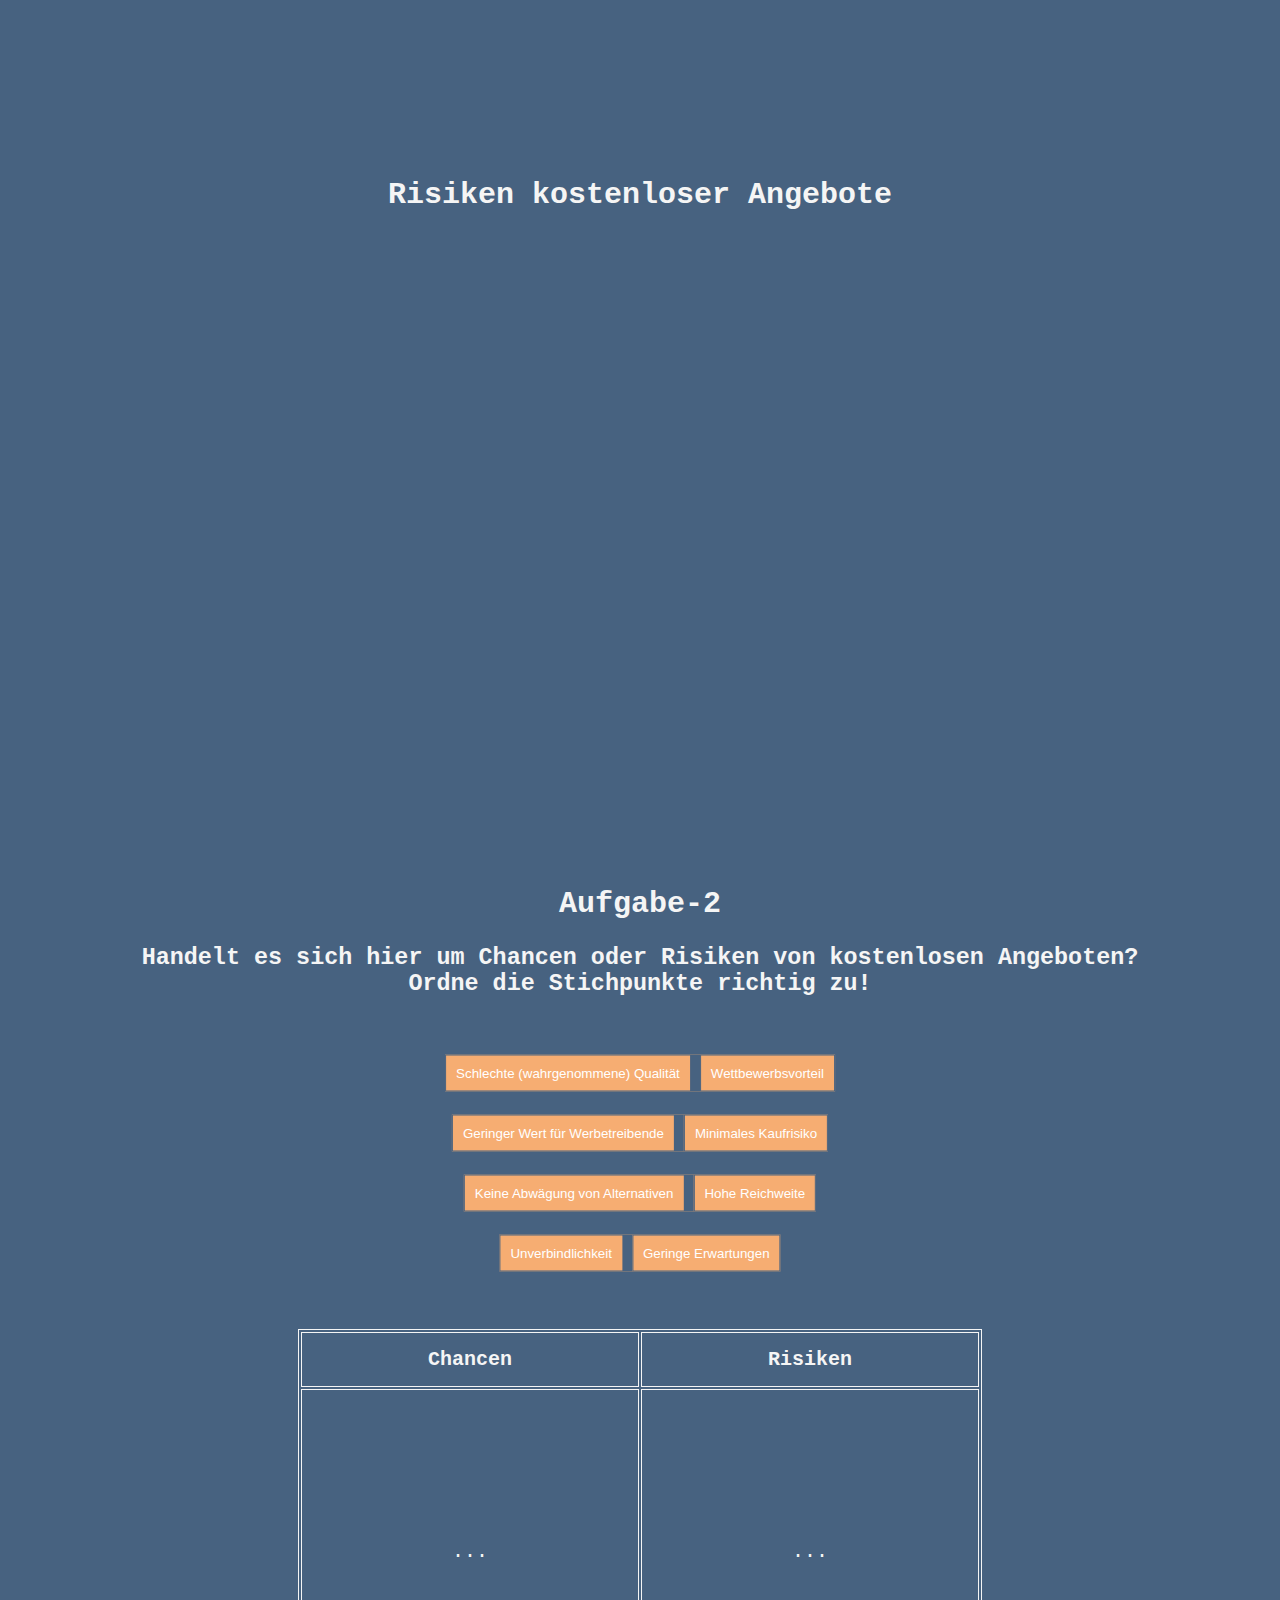
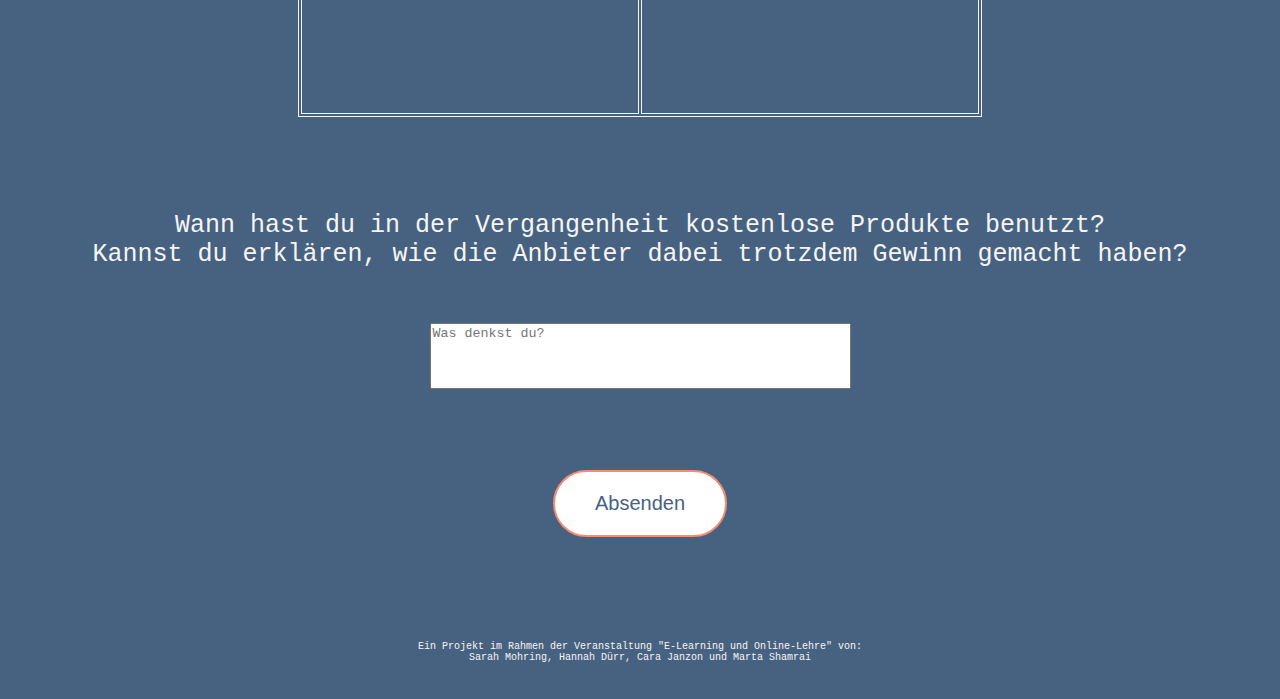
<file: Modul-2.html>
<!DOCTYPE html>
<html lang="en">

<head>
    <meta charset="UTF-8">
    <meta http-equiv="X-UA-Compatible" content="IE=edge">
    <meta name="viewport" content="width=device-width, initial-scale=1.0">
    <link rel="stylesheet" href="index.css">
    <title>Free-Theorie</title>
</head>

<body>
    <h1 class="Ueberschrift">Free-Theorie
        </br>
        von Chris Anderson
    </h1>
    <nav class="menu">
        <ol>
            <li class="menu-item"> <a href="index.html">Einführung</a>
                <ol class="sub-menu">
                    <li id="menu-item-smaller" class="menu-item"><a href="index.html#Einfuehrung-video-1">Video 1</a></li>
                    <li id="menu-item-smaller" class="menu-item"><a href="index.html#Einfuehrung-video-2">Video 2</a></li>
                </ol>
            </li>
            <li class="menu-item"> <a href="Modul-1.html"> Modul 1</a>
                <ol class="sub-menu">
                    <li id="menu-item-smaller" class="menu-item"><a href="Modul-1.html#Modul1-video-1">Video 1</a></li>
                    <li id="menu-item-smaller" class="menu-item"><a href="Modul-1.html#Modul1-video-2">Video 2</a></li>
                    <li id="menu-item-smaller" class="menu-item"><a href="Modul-1.html#Modul1-video-3">Video 3</a></li>
                    <li id="menu-item-smaller" class="menu-item"><a href="Modul-1.html#Modul1-video-4">Video 4</a></li>
                    <li id="menu-item-smaller" class="menu-item"><a href="Modul-1.html#Modul1-video-5">Video 5</a></li>
                    <li id="menu-item-smaller" class="menu-item"><a href="Modul-1.html#Modul1-aufgabe1">Aufgaben</a></li>
                </ol>
            </li>
            <li id="active" class="menu-item">
                Modul 2
                <ol class="sub-menu">
                    <li id="menu-item-smaller" class="menu-item"><a href="#Modul2-video-1">Video 1</a></li>
                    <li id="menu-item-smaller" class="menu-item"><a href="#Modul2-video-2">Video 2</a></li>
                    <li id="menu-item-smaller" class="menu-item"><a href="#Modul2-video-3">Video 3</a></li>
                    <li id="menu-item-smaller" class="menu-item"><a href="#Modul2-aufgabe1">Aufgaben</a></li>
                </ol>
            </li>
            <li class="menu-item">
                <a href="Modul-3.html">Modul 3</a>
                <ol class="sub-menu">
                    <li id="menu-item-smaller" class="menu-item"><a href="Modul-3.html#Modul3-video-1">Video 1</a></li>
                    <li id="menu-item-smaller" class="menu-item"><a href="Modul-3.html#Modul3-video-2">Video 2</a></li>
                    <li id="menu-item-smaller" class="menu-item"><a href="Modul-3.html#Modul3-aufgabe1">Aufgaben</a></li>
                </ol>
            </li>
            <li class="menu-item"><a href="Modul-4.html">Modul 4</a>
                <ol class="sub-menu">
                    <li id="menu-item-smaller" class="menu-item"><a href="Modul-4.html#Modul4-video-1">Video 1</a></li>
                    <li id="menu-item-smaller" class="menu-item"><a href="Modul-4.html#Modul4-video-2">Video 2</a></li>
                    <li id="menu-item-smaller" class="menu-item"><a href="Modul-4.html#Modul4-aufgabe1">Aufgaben</a></li>
                </ol>
            </li>
            <li class="menu-item"><a href="Modul-5.html">Modul 5</a>
                <ol class="sub-menu">
                    <li id="menu-item-smaller" class="menu-item"><a href="Modul-5.html#Modul5-video-1">Video 1</a></li>
                    <li id="menu-item-smaller" class="menu-item"><a href="Modul-5.html#Modul5-video-2">Video 2</a></li>
                    <li id="menu-item-smaller" class="menu-item"><a href="Modul-5.html#Modul5-aufgabe1">Aufgaben</a></li>
                </ol>
            </li>
            <li class="menu-item"> <a href="Kontakt.html"> Hilfe</a>
            </li>
        </ol>
    </nav>

    </br>
    </br>
    </br>

    <h2 id="Modul2-video-1" class="Einfuehrung-Module">
        Modul-2: </h2>

    <h2 class="Einfuehrung-Module-smaller"> Psychologische Aspekte kostenloser Angebote</h2>
    <div class="video">
        <iframe width="800" height="555" src="https://www.youtube.com/embed/CiTslBD-pEY" title="YouTube video player"
            frameborder="0"
            allow="accelerometer; autoplay; clipboard-write; encrypted-media; gyroscope; picture-in-picture"
            allowfullscreen></iframe>
    </div>

    </br>
    </br>

    <h2 id="Modul2-video-2" class="Einfuehrung-Module-smaller">
        Kundenperspektive
    </h2>
    <div class="video">
        <iframe width="800" height="555" src="https://www.youtube.com/embed/xzEM3l_Cnn4" title="YouTube video player"
            frameborder="0"
            allow="accelerometer; autoplay; clipboard-write; encrypted-media; gyroscope; picture-in-picture"
            allowfullscreen></iframe>
    </div>

    </br>
    </br>

    <h2 id="Modul2-video-3" class="Einfuehrung-Module-smaller">
        Risiken kostenloser Angebote
    </h2>
    <div class="video">
        <iframe width="800" height="555" src="https://www.youtube.com/embed/xm1l2DSawKs" title="YouTube video player"
            frameborder="0"
            allow="accelerometer; autoplay; clipboard-write; encrypted-media; gyroscope; picture-in-picture"
            allowfullscreen></iframe>
    </div>

    </br>
    </br>
    </br>

    <h2 id="Modul2-aufgabe1" class="Einfuehrung-Module-smaller">
        Aufgabe-2
    </h2>
    <h3 class="aufgabe">
        Handelt es sich hier um Chancen oder Risiken von kostenlosen Angeboten?
        </br>Ordne die Stichpunkte richtig zu!
    </h3>

    </br>

    <div class="container">
        <div class="btn-group center">
            <button>Schlechte (wahrgenommene) Qualität</button>
            <button>Wettbewerbsvorteil</button>
        </div>
    </div>

    <div class="container">
        <div class="btn-group center">

            <button>Geringer Wert für Werbetreibende</button>
            <button>Minimales Kaufrisiko</button>
        </div>
    </div>

    <div class="container">
        <div class="btn-group center">

            <button>Keine Abwägung von Alternativen</button>
            <button>Hohe Reichweite</button>
        </div>
    </div>

    <div class="container">
        <div class="btn-group center">

            <button>Unverbindlichkeit</button>
            <button>Geringe Erwartungen</button>

        </div>
    </div>

    </br>
    </br>

    <table class="tabelle1M2">
        <tr>
            <th>Chancen</th>
            <th>Risiken</th>
        </tr>
        <tr>
            <td>...</td>
            <td>...</td>
        </tr>
    </table>

    </br>
    </br>
    </br>

    <form class="aufgabeM3">
        <p> Wann hast du in der Vergangenheit kostenlose Produkte benutzt?
            </br>
            Kannst du erklären, wie die Anbieter dabei trotzdem Gewinn gemacht haben?</p>
        </br>
        <textarea rows="4" cols="50" placeholder="Was denkst du?"></textarea>
    </form>

    </br>
    </br>
    </br>

    <div class="button1div"> <button class="button button1">Absenden</button></div>

    <footer>
        <p>
            Ein Projekt im Rahmen der Veranstaltung "E-Learning und Online-Lehre" von:
            </br>
            Sarah Mohring,
            Hannah Dürr,
            Cara Janzon und Marta Shamrai
        </p>
    </footer>
</body>

</html>
</file>
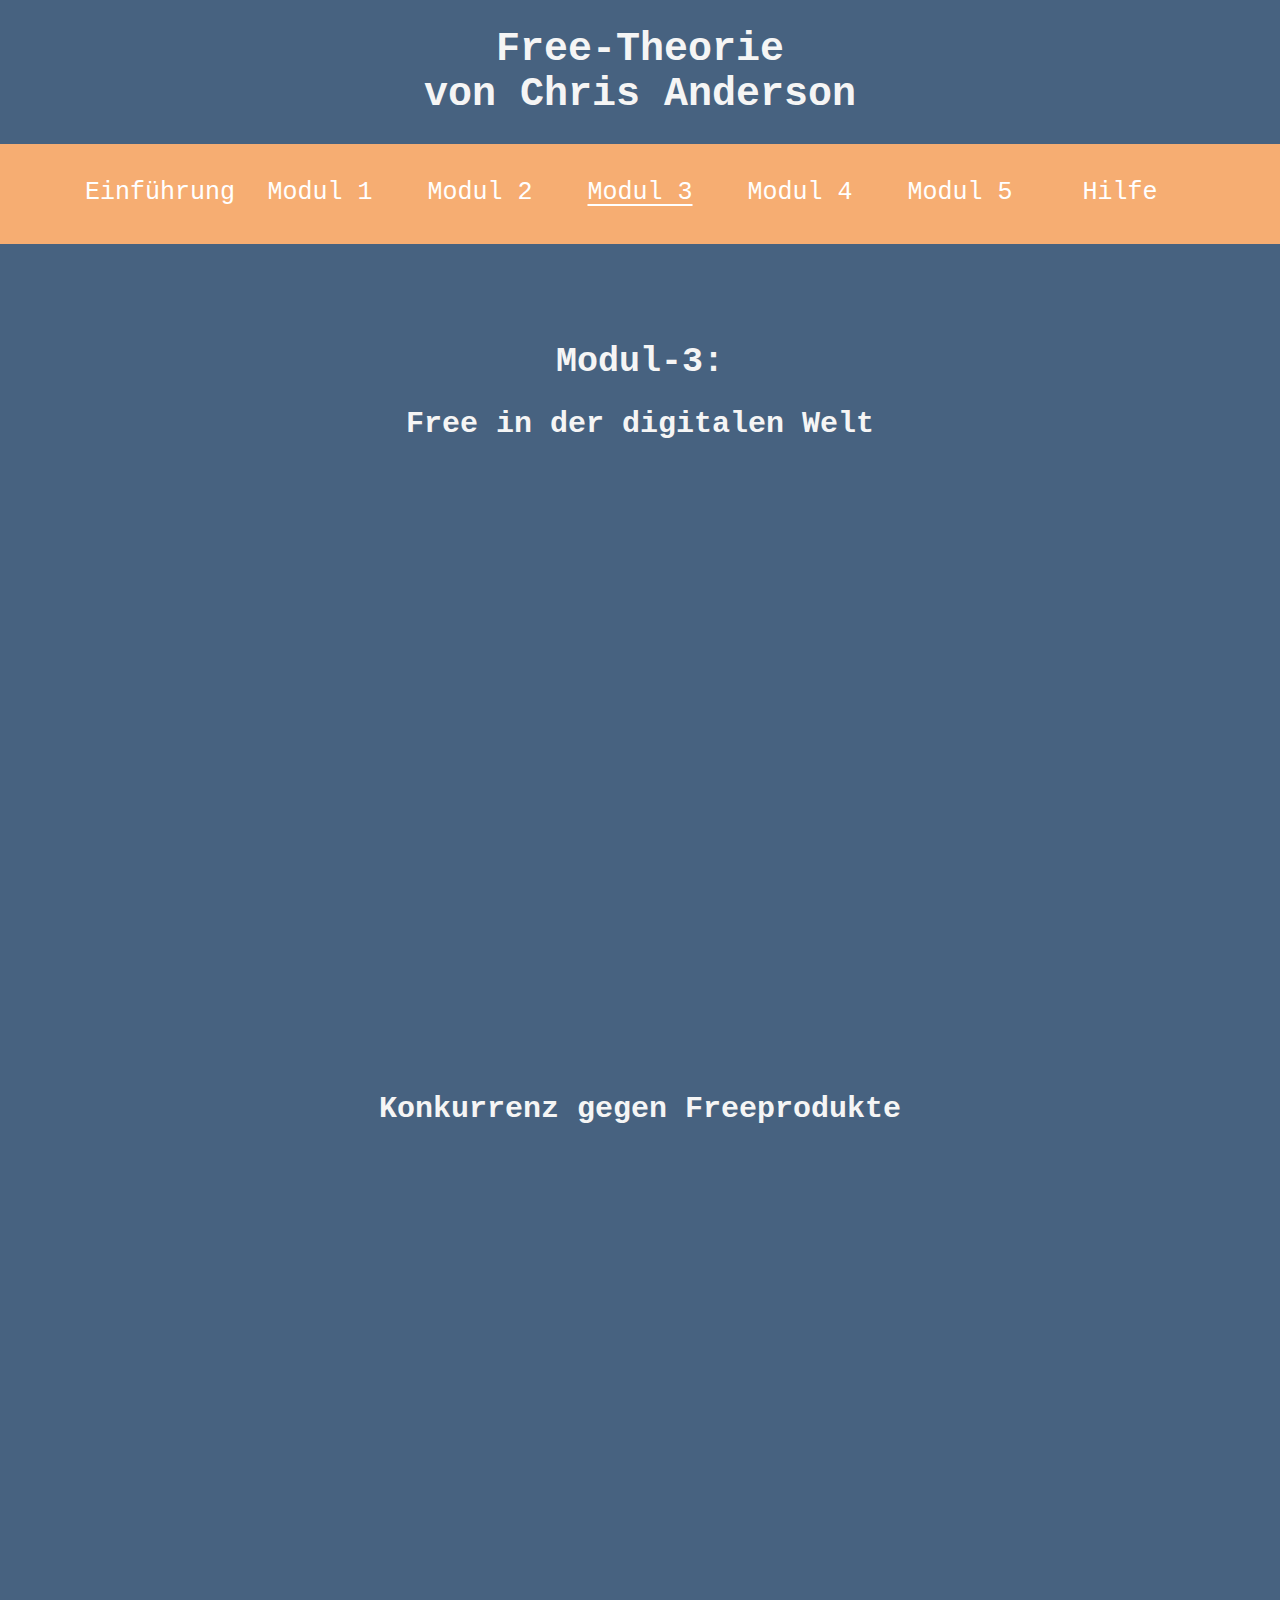
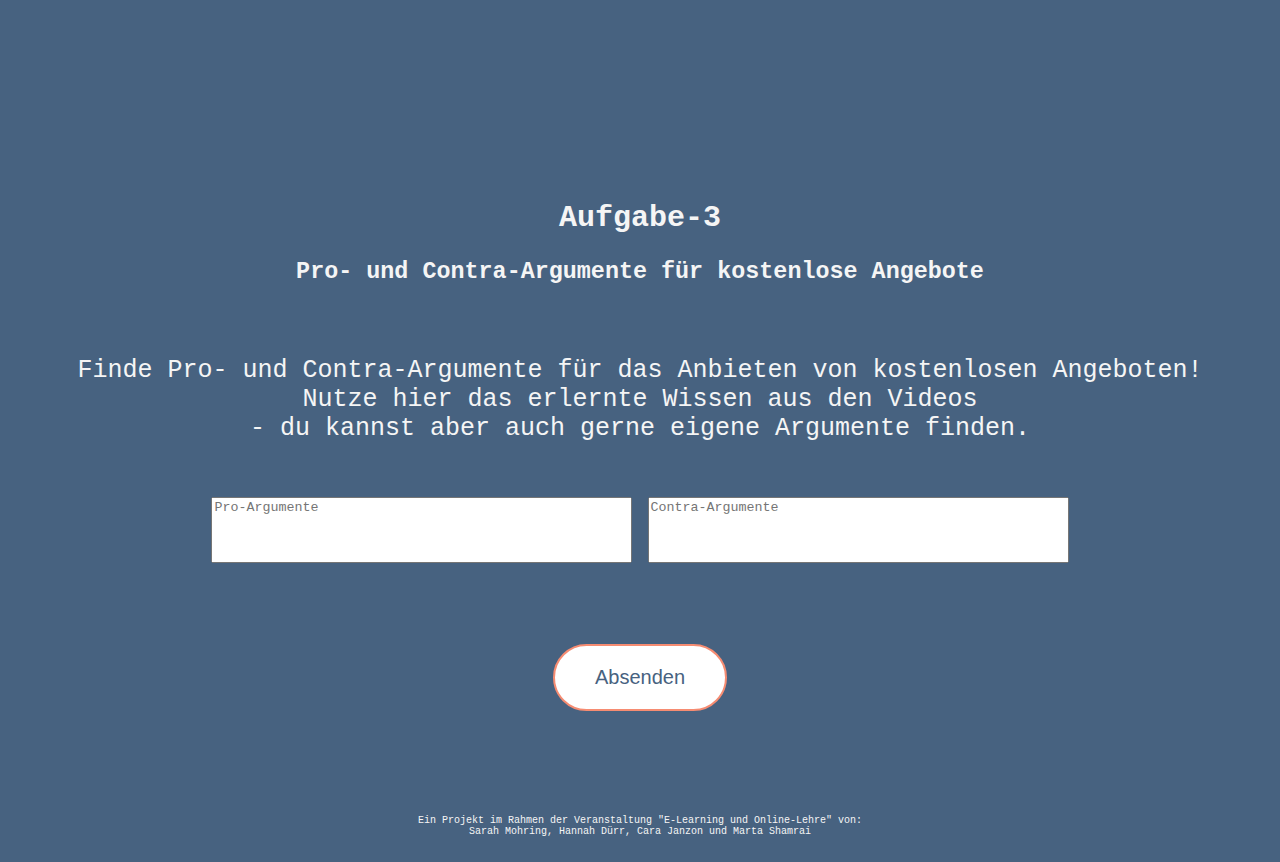
<file: Modul-3.html>
<!DOCTYPE html>
<html lang="en">

<head>
    <meta charset="UTF-8">
    <meta http-equiv="X-UA-Compatible" content="IE=edge">
    <meta name="viewport" content="width=device-width, initial-scale=1.0">
    <link rel="stylesheet" href="index.css">
    <title>Free-Theorie</title>
</head>

<body>
    <h1 class="Ueberschrift">Free-Theorie
        </br>
        von Chris Anderson
    </h1>
    <nav class="menu">
        <ol>
            <li class="menu-item"> <a href="index.html">Einführung</a>
                <ol class="sub-menu">
                    <li id="menu-item-smaller" class="menu-item"><a href="index.html#Einfuehrung-video-1">Video 1</a></li>
                    <li id="menu-item-smaller" class="menu-item"><a href="index.html#Einfuehrung-video-2">Video 2</a></li>
                </ol>
            </li>
            <li class="menu-item"> <a href="Modul-1.html"> Modul 1</a>
                <ol class="sub-menu">
                    <li id="menu-item-smaller" class="menu-item"><a href="Modul-1.html#Modul1-video-1">Video 1</a></li>
                    <li id="menu-item-smaller" class="menu-item"><a href="Modul-1.html#Modul1-video-2">Video 2</a></li>
                    <li id="menu-item-smaller" class="menu-item"><a href="Modul-1.html#Modul1-video-3">Video 3</a></li>
                    <li id="menu-item-smaller" class="menu-item"><a href="Modul-1.html#Modul1-video-4">Video 4</a></li>
                    <li id="menu-item-smaller" class="menu-item"><a href="Modul-1.html#Modul1-video-5">Video 5</a></li>
                    <li id="menu-item-smaller" class="menu-item"><a href="Modul-1.html#Modul1-aufgabe1">Aufgaben</a></li>
                </ol>
            </li>
            <li class="menu-item">
                <a href="Modul-2.html">Modul 2</a>
                <ol class="sub-menu">
                    <li id="menu-item-smaller" class="menu-item"><a href="Modul-2.html#Modul2-video-1">Video 1</a></li>
                    <li id="menu-item-smaller" class="menu-item"><a href="Modul-2.html#Modul2-video-2">Video 2</a></li>
                    <li id="menu-item-smaller" class="menu-item"><a href="Modul-2.html#Modul2-video-3">Video 3</a></li>
                    <li id="menu-item-smaller" class="menu-item"><a href="Modul-2.html#Modul2-aufgabe1">Aufgaben</a></li>
                </ol>
            </li>
            <li id="active" class="menu-item">
                Modul 3
                <ol class="sub-menu">
                    <li id="menu-item-smaller" class="menu-item"><a href="#Modul3-video-1">Video 1</a></li>
                    <li id="menu-item-smaller" class="menu-item"><a href="#Modul3-video-2">Video 2</a></li>
                    <li id="menu-item-smaller" class="menu-item"><a href="#Modul3-aufgabe1">Aufgaben</a></li>
                </ol>
            </li>
            <li class="menu-item"><a href="Modul-4.html">Modul 4</a>
                <ol class="sub-menu">
                    <li id="menu-item-smaller" class="menu-item"><a href="Modul-4.html#Modul4-video-1">Video 1</a></li>
                    <li id="menu-item-smaller" class="menu-item"><a href="Modul-4.html#Modul4-video-2">Video 2</a></li>
                    <li id="menu-item-smaller" class="menu-item"><a href="Modul-4.html#Modul4-aufgabe1">Aufgaben</a></li>
                </ol>
            </li>
            <li class="menu-item"><a href="Modul-5.html">Modul 5</a>
                <ol class="sub-menu">
                    <li id="menu-item-smaller" class="menu-item"><a href="Modul-5.html#Modul5-video-1">Video 1</a></li>
                    <li id="menu-item-smaller" class="menu-item"><a href="Modul-5.html#Modul5-video-2">Video 2</a></li>
                    <li id="menu-item-smaller" class="menu-item"><a href="Modul-5.html#Modul5-aufgabe1">Aufgaben</a></li>
                </ol>
            </li>
            <li class="menu-item"> <a href="Kontakt.html">Hilfe</a>
            </li>

        </ol>
    </nav>

    </br>
    </br>
    </br>

    <h2 id="Modul3-video-1" class="Einfuehrung-Module">
        Modul-3: </h2>
    <h2 class="Einfuehrung-Module-smaller"> Free in der digitalen Welt</h2>

    <div class="video">
        <iframe width="800" height="555" src="https://www.youtube.com/embed/Q-JBeUZNYMg" title="YouTube video player"
            frameborder="0"
            allow="accelerometer; autoplay; clipboard-write; encrypted-media; gyroscope; picture-in-picture"
            allowfullscreen></iframe>
    </div>

    </br>
    </br>

    <h2 id="Modul3-video-2" class="Einfuehrung-Module-smaller">
        Konkurrenz gegen Freeprodukte
    </h2>
    <div class="video">
        <iframe width="800" height="555" src="https://www.youtube.com/embed/H0_NBmO3CJ8" title="YouTube video player"
            frameborder="0"
            allow="accelerometer; autoplay; clipboard-write; encrypted-media; gyroscope; picture-in-picture"
            allowfullscreen></iframe>
    </div>

    </br>
    </br>
    </br>

    <h2 id="Modul3-aufgabe1" class="Einfuehrung-Module-smaller">
        Aufgabe-3
    </h2>
    <h3 class="aufgabe">
        Pro- und Contra-Argumente für kostenlose Angebote
    </h3>

    </br>

    <form class="aufgabeM3">
        <p>Finde Pro- und Contra-Argumente für das Anbieten von kostenlosen Angeboten!
            </br>
            Nutze hier das erlernte Wissen aus
            den Videos </br>- du kannst aber auch gerne eigene Argumente finden.</p>
        </br>
        <textarea rows="4" cols="50" placeholder="Pro-Argumente"></textarea>
        <textarea rows="4" cols="50" placeholder="Contra-Argumente"></textarea>
    </form>

    </br>
    </br>
    </br>

    <div class="button1div"> <button class="button button1">Absenden</button></div>

    <footer>
        <p>
            Ein Projekt im Rahmen der Veranstaltung "E-Learning und Online-Lehre" von:
            </br>
            Sarah Mohring,
            Hannah Dürr,
            Cara Janzon und Marta Shamrai
        </p>
    </footer>
</body>

</html>
</file>
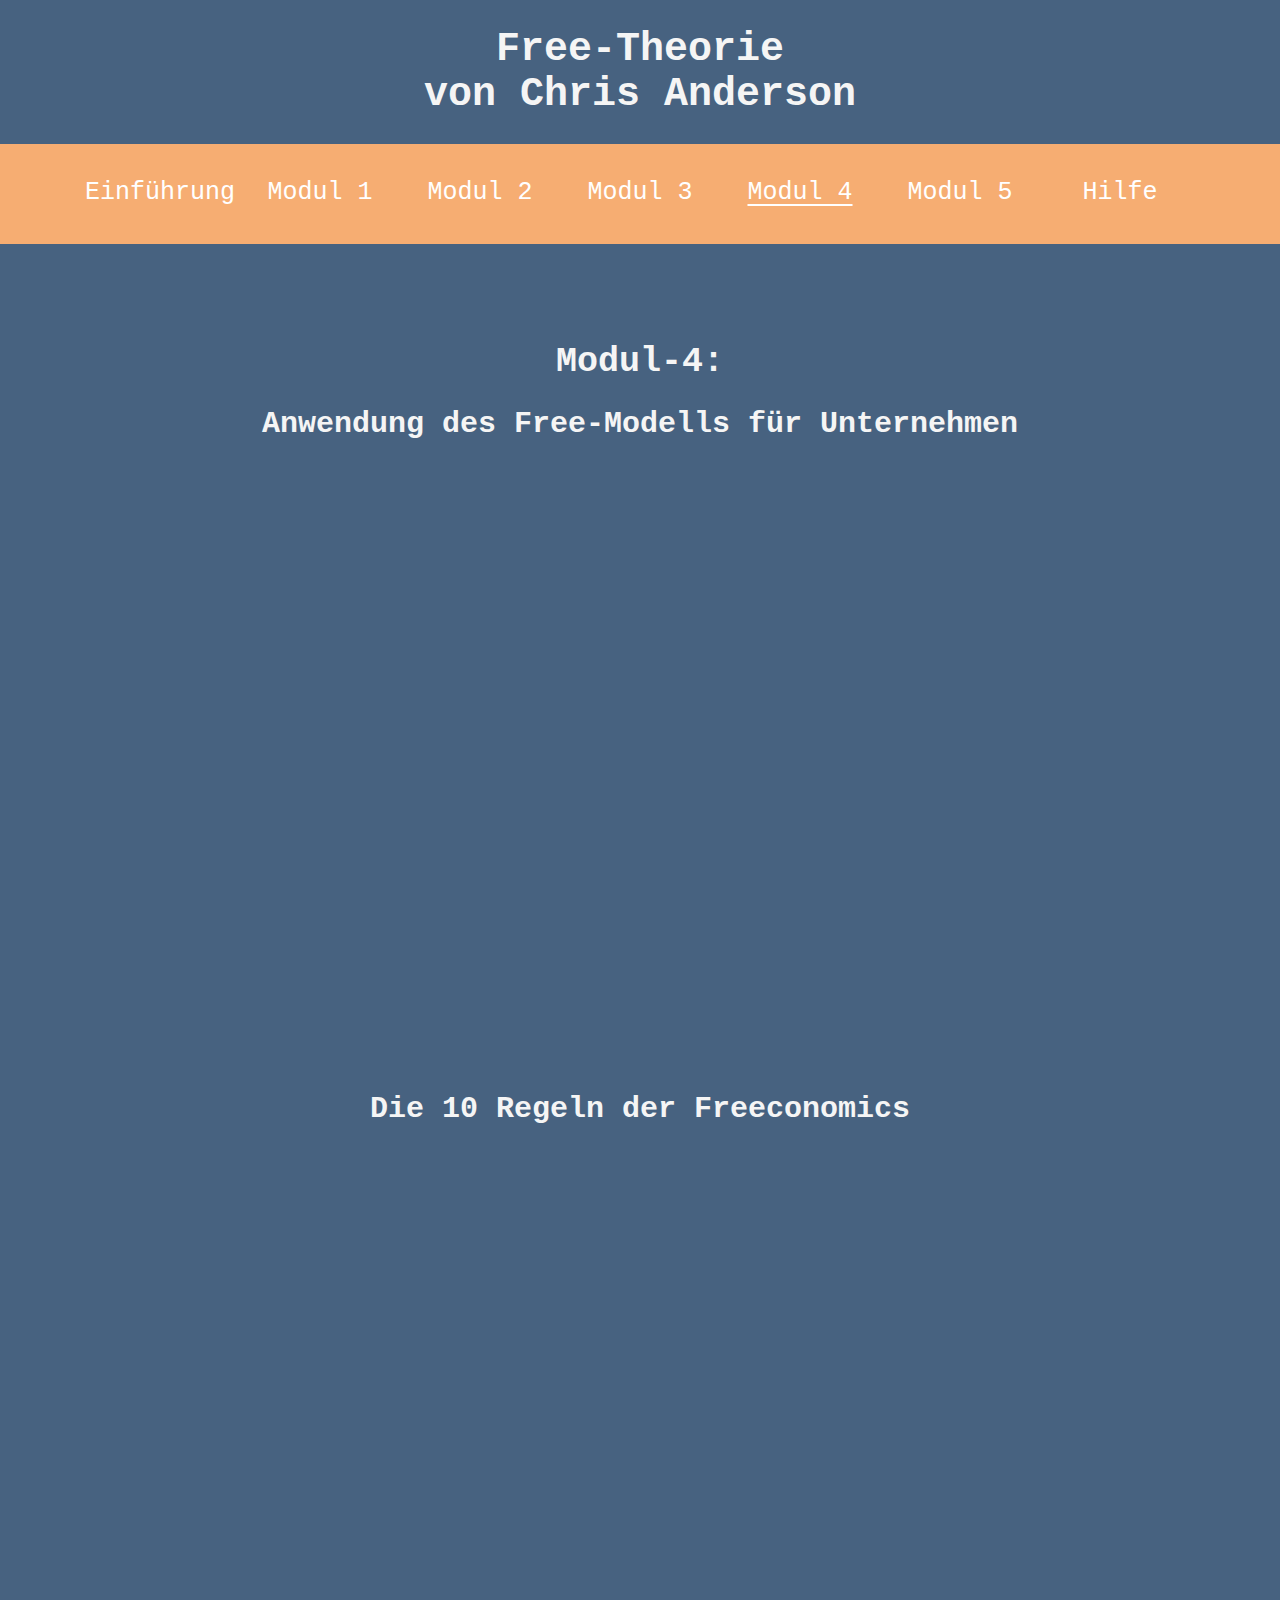
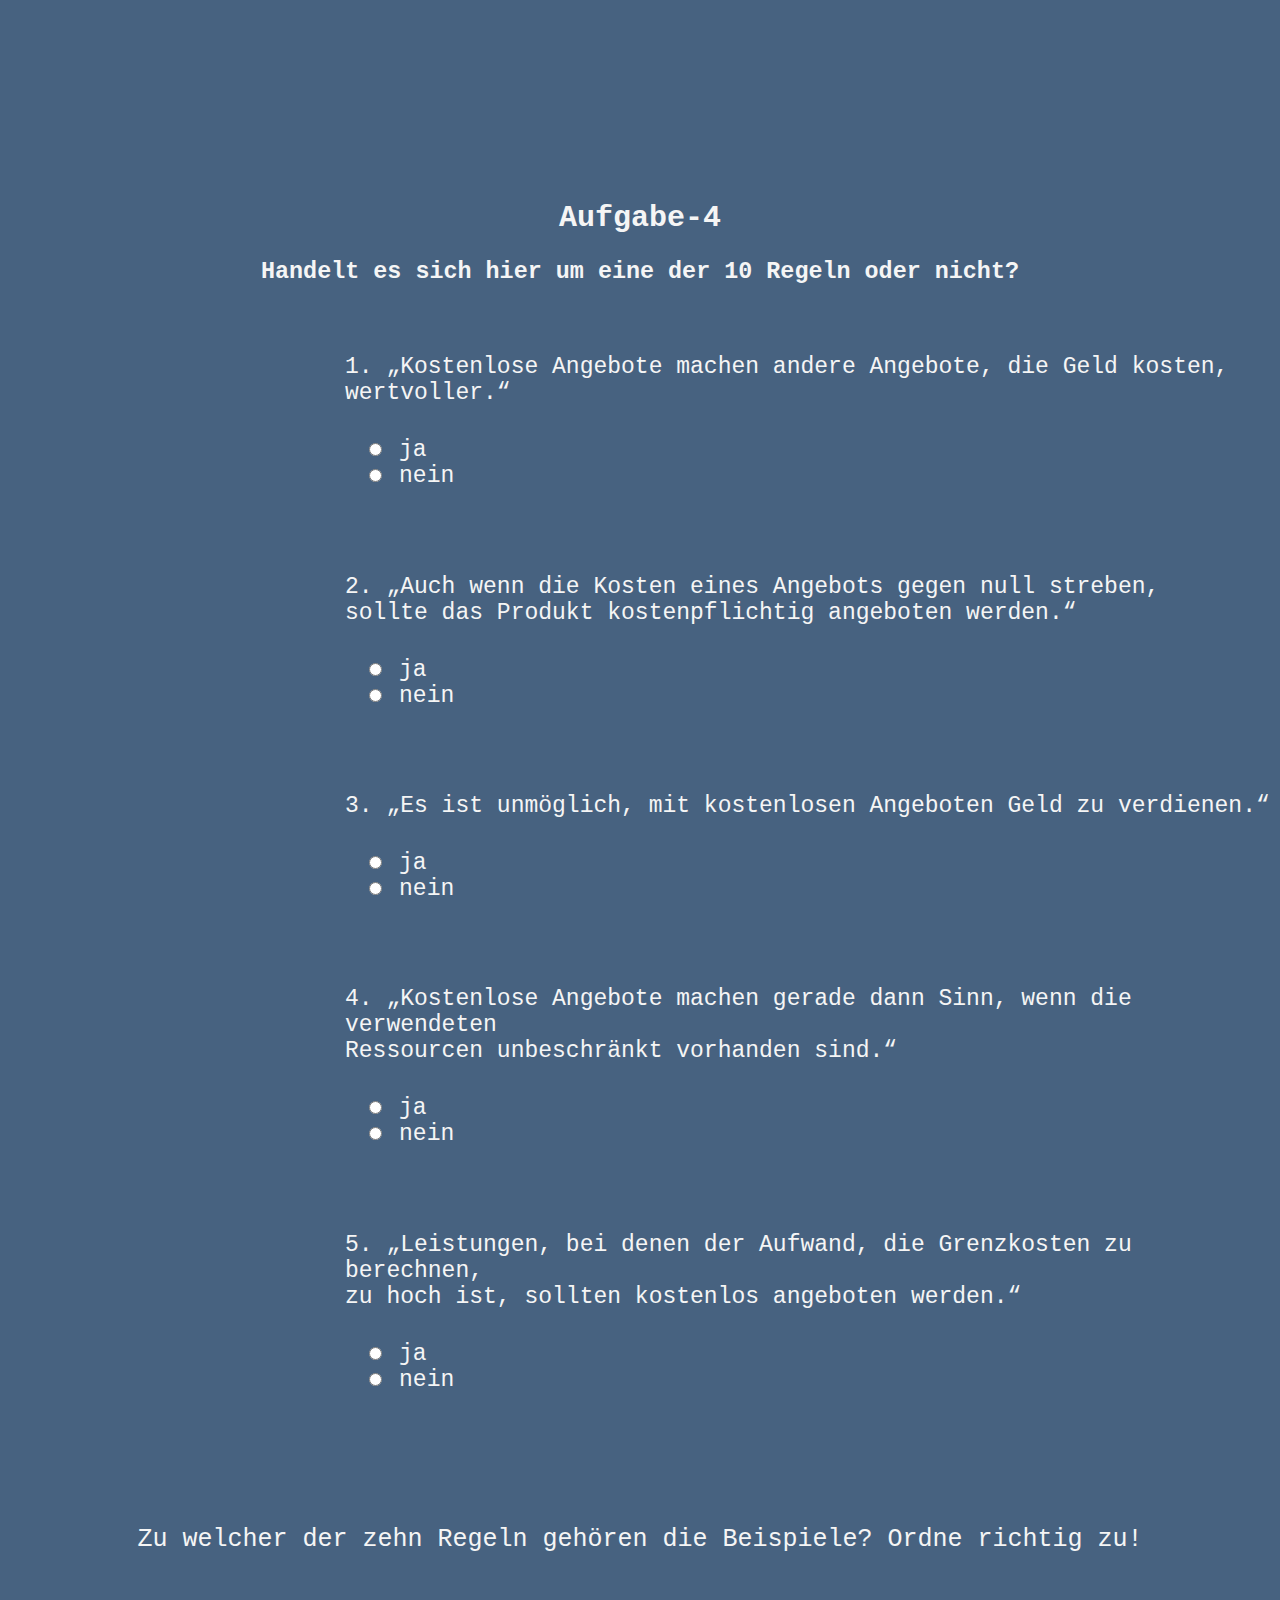
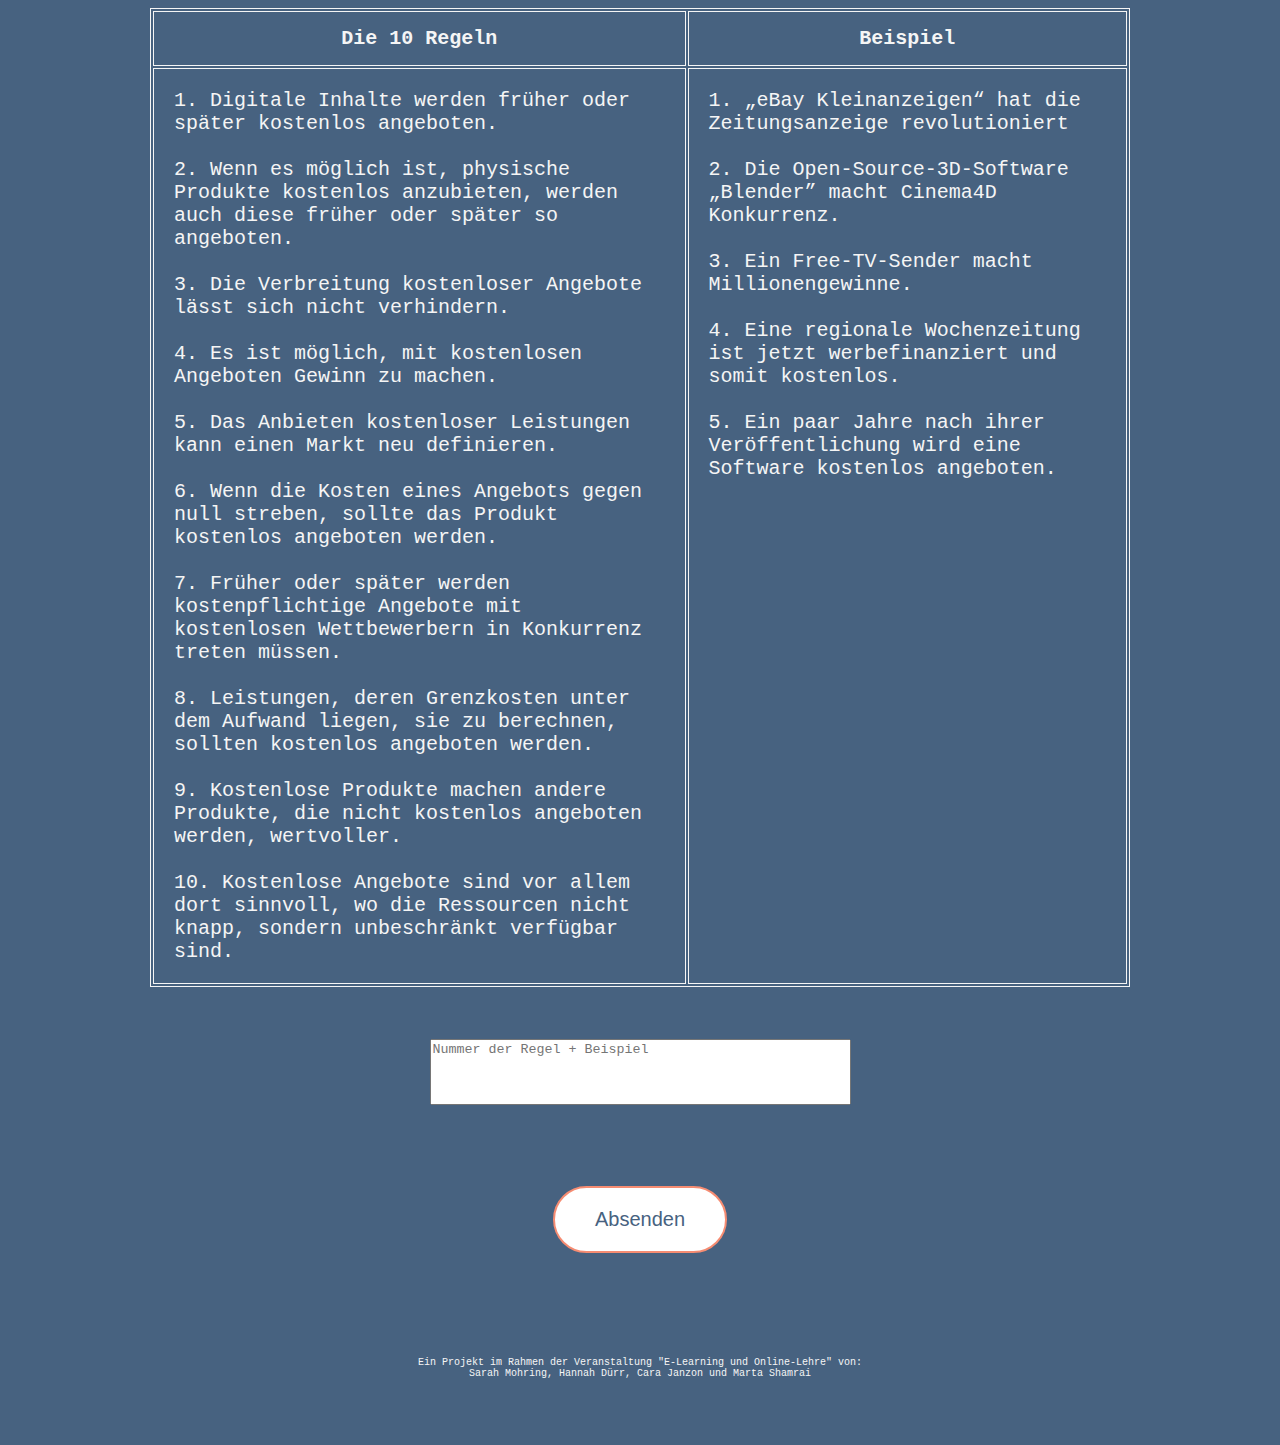
<file: Modul-4.html>
<!DOCTYPE html>
<html lang="en">

<head>
    <meta charset="UTF-8">
    <meta http-equiv="X-UA-Compatible" content="IE=edge">
    <meta name="viewport" content="width=device-width, initial-scale=1.0">
    <link rel="stylesheet" href="index.css">
    <title>Free-Theorie</title>
</head>

<body>
    <h1 class="Ueberschrift">Free-Theorie
        </br>
        von Chris Anderson
    </h1>
    <nav class="menu">
        <ol>
            <li class="menu-item"> <a href="index.html">Einführung</a>
                <ol class="sub-menu">
                    <li id="menu-item-smaller" class="menu-item"><a href="index.html#Einfuehrung-video-1">Video 1</a>
                    </li>
                    <li id="menu-item-smaller" class="menu-item"><a href="index.html#Einfuehrung-video-2">Video 2</a>
                    </li>
                </ol>
            </li>
            <li class="menu-item"> <a href="Modul-1.html"> Modul 1</a>
                <ol class="sub-menu">
                    <li id="menu-item-smaller" class="menu-item"><a href="Modul-1.html#Modul1-video-1">Video 1</a></li>
                    <li id="menu-item-smaller" class="menu-item"><a href="Modul-1.html#Modul1-video-2">Video 2</a></li>
                    <li id="menu-item-smaller" class="menu-item"><a href="Modul-1.html#Modul1-video-3">Video 3</a></li>
                    <li id="menu-item-smaller" class="menu-item"><a href="Modul-1.html#Modul1-video-4">Video 4</a></li>
                    <li id="menu-item-smaller" class="menu-item"><a href="Modul-1.html#Modul1-video-5">Video 5</a></li>
                    <li id="menu-item-smaller" class="menu-item"><a href="Modul-1.html#Modul1-aufgabe1">Aufgaben</a>
                    </li>
                </ol>
            </li>
            <li class="menu-item">
                <a href="Modul-2.html">Modul 2</a>
                <ol class="sub-menu">
                    <li id="menu-item-smaller" class="menu-item"><a href="Modul-2.html#Modul2-video-1">Video 1</a></li>
                    <li id="menu-item-smaller" class="menu-item"><a href="Modul-2.html#Modul2-video-2">Video 2</a></li>
                    <li id="menu-item-smaller" class="menu-item"><a href="Modul-2.html#Modul2-video-3">Video 3</a></li>
                    <li id="menu-item-smaller" class="menu-item"><a href="Modul-2.html#Modul2-aufgabe1">Aufgaben</a>
                    </li>
                </ol>
            </li>
            <li class="menu-item">
                <a href="Modul-3.html">Modul 3</a>
                <ol class="sub-menu">
                    <li id="menu-item-smaller" class="menu-item"><a href="Modul-3.html#Modul3-video-1">Video 1</a></li>
                    <li id="menu-item-smaller" class="menu-item"><a href="Modul-3.html#Modul3-video-2">Video 2</a></li>
                    <li id="menu-item-smaller" class="menu-item"><a href="Modul-3.html#Modul3-aufgabe1">Aufgaben</a>
                    </li>
                </ol>
            </li>
            <li id="active" class="menu-item"> Modul 4
                <ol class="sub-menu">
                    <li id="menu-item-smaller" class="menu-item"><a href="#Modul4-video-1">Video 1</a></li>
                    <li id="menu-item-smaller" class="menu-item"><a href="#Modul4-video-2">Video 2</a></li>
                    <li id="menu-item-smaller" class="menu-item"><a href="#Modul4-aufgabe1">Aufgaben</a></li>
                </ol>
            </li>
            <li class="menu-item"><a href="Modul-5.html">Modul 5</a>
                <ol class="sub-menu">
                    <li id="menu-item-smaller" class="menu-item"><a href="Modul-5.html#Modul5-video-1">Video 1</a></li>
                    <li id="menu-item-smaller" class="menu-item"><a href="Modul-5.html#Modul5-video-2">Video 2</a></li>
                    <li id="menu-item-smaller" class="menu-item"><a href="Modul-5.html#Modul5-aufgabe1">Aufgaben</a>
                    </li>
                </ol>
            </li>
            <li class="menu-item"> <a href="Kontakt.html"> Hilfe</a>
            </li>

        </ol>
    </nav>

    </br>
    </br>
    </br>

    <h2 id="Modul4-video-1" class="Einfuehrung-Module">
        Modul-4: </h2>
    <h2 class="Einfuehrung-Module-smaller"> Anwendung des Free-Modells für Unternehmen</h2>

    <div class="video">
        <iframe width="800" height="555" src="https://www.youtube.com/embed/DkkXmEm-dyk" title="YouTube video player"
            frameborder="0"
            allow="accelerometer; autoplay; clipboard-write; encrypted-media; gyroscope; picture-in-picture"
            allowfullscreen></iframe>
    </div>

    </br>
    </br>

    <h2 id="Modul4-video-2" class="Einfuehrung-Module-smaller">
        Die 10 Regeln der Freeconomics
    </h2>
    <div class="video">
        <iframe width="800" height="555" src="https://www.youtube.com/embed/emQS5YsoarU" title="YouTube video player"
            frameborder="0"
            allow="accelerometer; autoplay; clipboard-write; encrypted-media; gyroscope; picture-in-picture"
            allowfullscreen></iframe>
    </div>

    </br>
    </br>
    </br>

    <h2 id="Modul4-aufgabe1" class="Einfuehrung-Module-smaller">
        Aufgabe-4
    </h2>
    <h3 class="aufgabe">
        Handelt es sich hier um eine der 10 Regeln oder nicht?
    </h3>

    </br>

    <form class="fragen">

        <p>1. „Kostenlose Angebote machen andere Angebote, die Geld kosten,</br> wertvoller.“</p>
        <fieldset>
            <input type="radio" id="f1a1" name="M1-Aufgabe1">
            <label for="f1a1"> ja</label>
            </br>
            <input type="radio" id="f1a2" name="M1-Aufgabe1">
            <label for="f1a2"> nein </label>
        </fieldset>

        <p>2. „Auch wenn die Kosten eines Angebots gegen null streben,</br> sollte das Produkt kostenpflichtig angeboten
            werden.“</p>
        <fieldset>
            <input type="radio" id="f2a1" name="M1-Aufgabe2">
            <label for="f2a1"> ja</label>
            </br>
            <input type="radio" id="f2a2" name="M1-Aufgabe2">
            <label for="f2a2"> nein </label>
        </fieldset>

        <p>3. „Es ist unmöglich, mit kostenlosen Angeboten Geld zu verdienen.“</p>
        <fieldset>
            <input type="radio" id="f3a1" name="M1-Aufgabe3">
            <label for="f3a1"> ja</label>
            </br>
            <input type="radio" id="f3a2" name="M1-Aufgabe3">
            <label for="f3a2"> nein </label>
        </fieldset>

        <p>4. „Kostenlose Angebote machen gerade dann Sinn, wenn die verwendeten </br>Ressourcen unbeschränkt vorhanden
            sind.“</p>
        <fieldset>
            <input type="radio" id="f4a1" name="M1-Aufgabe4">
            <label for="f4a1"> ja</label>
            </br>
            <input type="radio" id="f4a2" name="M1-Aufgabe4">
            <label for="f4a2"> nein </label>
        </fieldset>

        <p>5. „Leistungen, bei denen der Aufwand, die Grenzkosten zu berechnen, </br>zu hoch ist, sollten kostenlos
            angeboten
            werden.“</p>
        <fieldset>
            <input type="radio" id="f5a1" name="M1-Aufgabe5">
            <label for="f5a1"> ja</label>
            </br>
            <input type="radio" id="f5a2" name="M1-Aufgabe5">
            <label for="f5a2"> nein </label>
        </fieldset>
    </form>

    </br>

    <form class="aufgabeM3">
        <p> Zu welcher der zehn Regeln gehören die Beispiele? Ordne richtig zu!</p>
        </br>
    </form>

    <table class="tabelle1M4">
        <tr>
            <th>Die 10 Regeln</th>
            <th>Beispiel</th>
        </tr>
        <tr>
            <td>
                1. Digitale Inhalte werden früher oder später kostenlos angeboten.
                </br>
                </br>
                2. Wenn es möglich ist, physische Produkte kostenlos anzubieten,
                werden auch diese früher oder später so
                angeboten.
                </br>
                </br>
                3. Die Verbreitung kostenloser Angebote lässt sich nicht verhindern.
                </br>
                </br>
                4. Es ist möglich, mit kostenlosen Angeboten Gewinn zu machen.
                </br>
                </br>
                5. Das Anbieten kostenloser Leistungen kann einen Markt neu definieren.
                </br>
                </br>
                6. Wenn die Kosten eines Angebots gegen null streben, sollte das Produkt
                kostenlos angeboten werden.
                </br>
                </br>
                7. Früher oder später werden kostenpflichtige Angebote mit kostenlosen
                Wettbewerbern in Konkurrenz
                treten müssen.
                </br>
                </br>
                8. Leistungen, deren Grenzkosten unter dem Aufwand liegen, sie zu berechnen,
                sollten kostenlos angeboten
                werden.
                </br>
                </br>
                9. Kostenlose Produkte machen andere Produkte, die nicht kostenlos
                angeboten werden, wertvoller.
                </br>
                </br>
                10. Kostenlose Angebote sind vor allem dort sinnvoll,
                wo die Ressourcen nicht knapp, sondern
                unbeschränkt verfügbar sind.

            </td>
            <td>
                1. „eBay Kleinanzeigen“ hat die Zeitungsanzeige revolutioniert
                </br>
                </br>
                2. Die Open-Source-3D-Software „Blender” macht Cinema4D Konkurrenz.
                </br>
                </br>
                3. Ein Free-TV-Sender macht Millionengewinne.
                </br>
                </br>
                4. Eine regionale Wochenzeitung ist jetzt werbefinanziert und somit kostenlos.
                </br>
                </br>
                5. Ein paar Jahre nach ihrer Veröffentlichung wird eine Software kostenlos angeboten.
            </td>
        </tr>
    </table>
</br>
    <form class="aufgabeM3">
        </br>
        <textarea rows="4" cols="50" placeholder="Nummer der Regel + Beispiel"></textarea>
    </form>


    </br>
    </br>
    </br>
    <div class="button1div"> <button class="button button1">Absenden</button></div>

    <footer>
        <p>
            Ein Projekt im Rahmen der Veranstaltung "E-Learning und Online-Lehre" von:
            </br>
            Sarah Mohring,
            Hannah Dürr,
            Cara Janzon und Marta Shamrai
        </p>
    </footer>

</body>

</html>
</file>
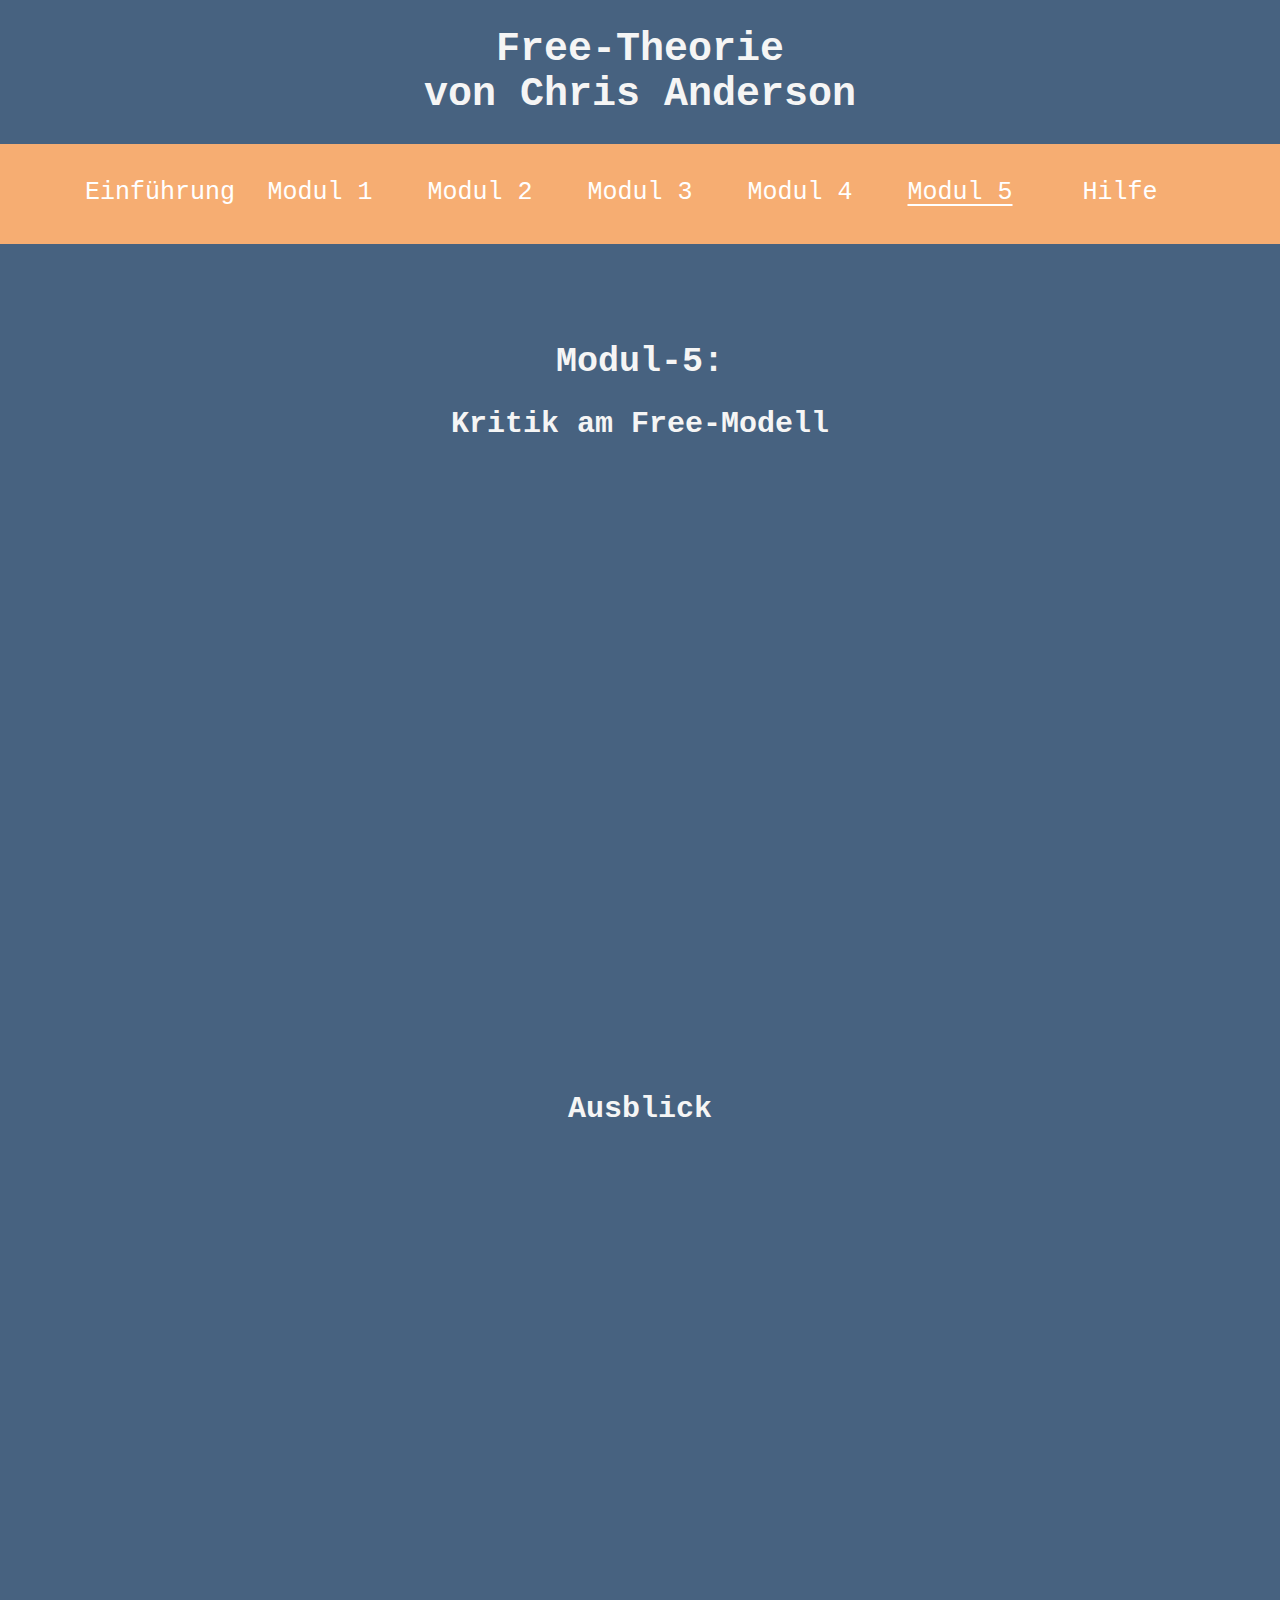
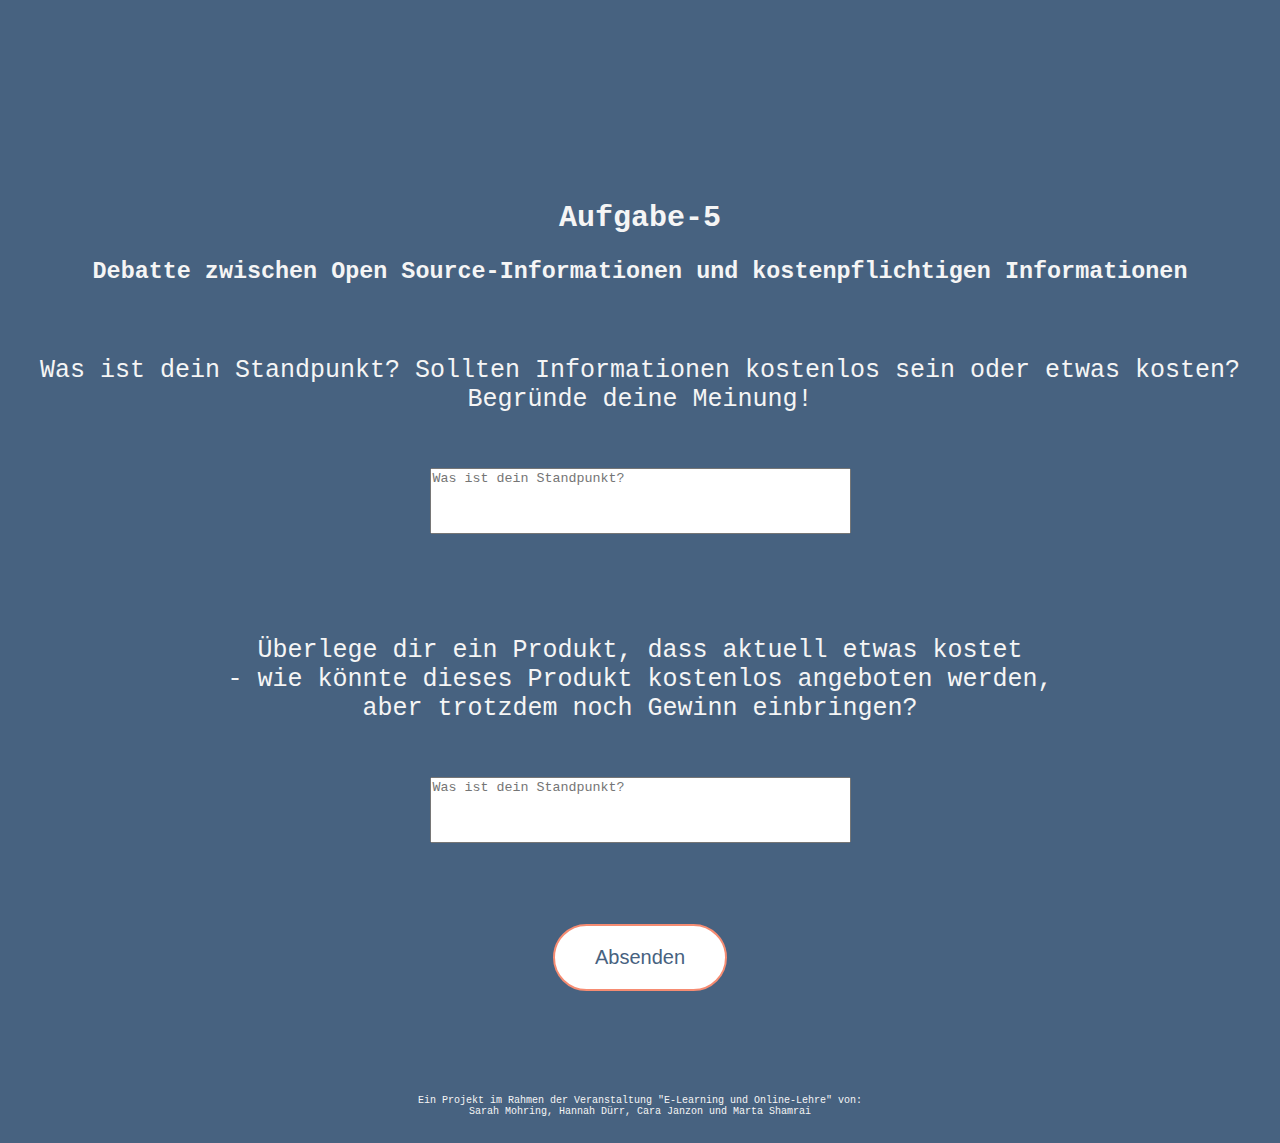
<file: Modul-5.html>
<!DOCTYPE html>
<html lang="en">

<head>
    <meta charset="UTF-8">
    <meta http-equiv="X-UA-Compatible" content="IE=edge">
    <meta name="viewport" content="width=device-width, initial-scale=1.0">
    <link rel="stylesheet" href="index.css">
    <title>Free-Theorie</title>
</head>

<body>
    <h1 class="Ueberschrift">Free-Theorie
        </br>
        von Chris Anderson
    </h1>
    <nav class="menu">
        <ol>
            <li class="menu-item"> <a href="index.html">Einführung</a>
                <ol class="sub-menu">
                    <li id="menu-item-smaller" class="menu-item"><a href="index.html#Einfuehrung-video-1">Video 1</a></li>
                    <li id="menu-item-smaller" class="menu-item"><a href="index.html#Einfuehrung-video-2">Video 2</a></li>
                </ol>
            </li>
            <li class="menu-item"> <a href="Modul-1.html"> Modul 1</a>
                <ol class="sub-menu">
                    <li id="menu-item-smaller" class="menu-item"><a href="Modul-1.html#Modul1-video-1">Video 1</a></li>
                    <li id="menu-item-smaller" class="menu-item"><a href="Modul-1.html#Modul1-video-2">Video 2</a></li>
                    <li id="menu-item-smaller" class="menu-item"><a href="Modul-1.html#Modul1-video-3">Video 3</a></li>
                    <li id="menu-item-smaller" class="menu-item"><a href="Modul-1.html#Modul1-video-4">Video 4</a></li>
                    <li id="menu-item-smaller" class="menu-item"><a href="Modul-1.html#Modul1-video-5">Video 5</a></li>
                    <li id="menu-item-smaller" class="menu-item"><a href="Modul-1.html#Modul1-aufgabe1">Aufgaben</a></li>
                </ol>
            </li>
            <li class="menu-item">
                <a href="Modul-2.html">Modul 2</a>
                <ol class="sub-menu">
                    <li id="menu-item-smaller" class="menu-item"><a href="Modul-2.html#Modul2-video-1">Video 1</a></li>
                    <li id="menu-item-smaller" class="menu-item"><a href="Modul-2.html#Modul2-video-2">Video 2</a></li>
                    <li id="menu-item-smaller" class="menu-item"><a href="Modul-2.html#Modul2-video-3">Video 3</a></li>
                    <li id="menu-item-smaller" class="menu-item"><a href="Modul-2.html#Modul2-aufgabe1">Aufgaben</a></li>
                </ol>
            </li>
            <li class="menu-item">
                <a href="Modul-3.html">Modul 3</a>
                <ol class="sub-menu">
                    <li id="menu-item-smaller" class="menu-item"><a href="Modul-3.html#Modul3-video-1">Video 1</a></li>
                    <li id="menu-item-smaller" class="menu-item"><a href="Modul-3.html#Modul3-video-2">Video 2</a></li>
                    <li id="menu-item-smaller" class="menu-item"><a href="Modul-3.html#Modul3-aufgabe1">Aufgaben</a></li>
                </ol>
            </li>
            <li class="menu-item"><a href="Modul-4.html">Modul 4</a>
                <ol class="sub-menu">
                    <li id="menu-item-smaller" class="menu-item"><a href="Modul-4.html#Modul4-video-1">Video 1</a></li>
                    <li id="menu-item-smaller" class="menu-item"><a href="Modul-4.html#Modul4-video-2">Video 2</a></li>
                    <li id="menu-item-smaller" class="menu-item"><a href="Modul-4.html#Modul4-aufgabe1">Aufgaben</a></li>
                </ol>
            </li>
            <li id="active" class="menu-item"> Modul 5
                <ol class="sub-menu">
                    <li id="menu-item-smaller" class="menu-item"><a href="#Modul5-video-1">Video 1</a></li>
                    <li id="menu-item-smaller" class="menu-item"><a href="#Modul5-video-2">Video 2</a></li>
                    <li id="menu-item-smaller" class="menu-item"><a href="#Modul5-aufgabe1">Aufgaben</a></li>
                </ol>
            </li>
            <li class="menu-item"> <a href="Kontakt.html">Hilfe</a>
            </li>
        </ol>
    </nav>

    </br>
    </br>
    </br>

    <h2 id="Modul5-video-1" class="Einfuehrung-Module">
        Modul-5: </h2>
    <h2 class="Einfuehrung-Module-smaller"> Kritik am Free-Modell</h2>

    <div class="video">
        <iframe width="800" height="555" src="https://www.youtube.com/embed/_KwoD_X50uA" title="YouTube video player"
            frameborder="0"
            allow="accelerometer; autoplay; clipboard-write; encrypted-media; gyroscope; picture-in-picture"
            allowfullscreen></iframe>
    </div>

    </br>
    </br>

    <h2 id="Modul5-video-2" class="Einfuehrung-Module-smaller">
        Ausblick
    </h2>
    <div class="video">
        <iframe width="800" height="555" src="https://www.youtube.com/embed/zsl0LIhSULo" title="YouTube video player"
            frameborder="0"
            allow="accelerometer; autoplay; clipboard-write; encrypted-media; gyroscope; picture-in-picture"
            allowfullscreen></iframe>
    </div>

    </br>
    </br>
    </br>

    <h2 id="Modul5-aufgabe1" class="Einfuehrung-Module-smaller">
        Aufgabe-5
    </h2>
    <h3 class="aufgabe">
        Debatte zwischen Open Source-Informationen und kostenpflichtigen Informationen
    </h3>

    </br>

    <form class="aufgabeM3">
        <p>Was ist dein Standpunkt? Sollten Informationen kostenlos sein oder etwas kosten?
            </br>Begründe deine Meinung!</p>
        </br>
        <textarea rows="4" cols="50" placeholder="Was ist dein Standpunkt?"></textarea>
    </form>

    </br>
    </br>
    </br>

    <form class="aufgabeM3">
        <p>
            Überlege dir ein Produkt, dass aktuell etwas kostet
            </br>- wie könnte dieses Produkt kostenlos angeboten werden,
            </br>aber trotzdem noch Gewinn einbringen?
        </p></br>
        <textarea rows="4" cols="50" placeholder="Was ist dein Standpunkt?"></textarea>
    </form>

    </br>
    </br>
    </br>

    <div class="button1div"> <button class="button button1">Absenden</button></div>

    <footer>
        <p>
            Ein Projekt im Rahmen der Veranstaltung "E-Learning und Online-Lehre" von:
            </br>
            Sarah Mohring,
            Hannah Dürr,
            Cara Janzon und Marta Shamrai
        </p>
    </footer>
</body>

</html>
</file>
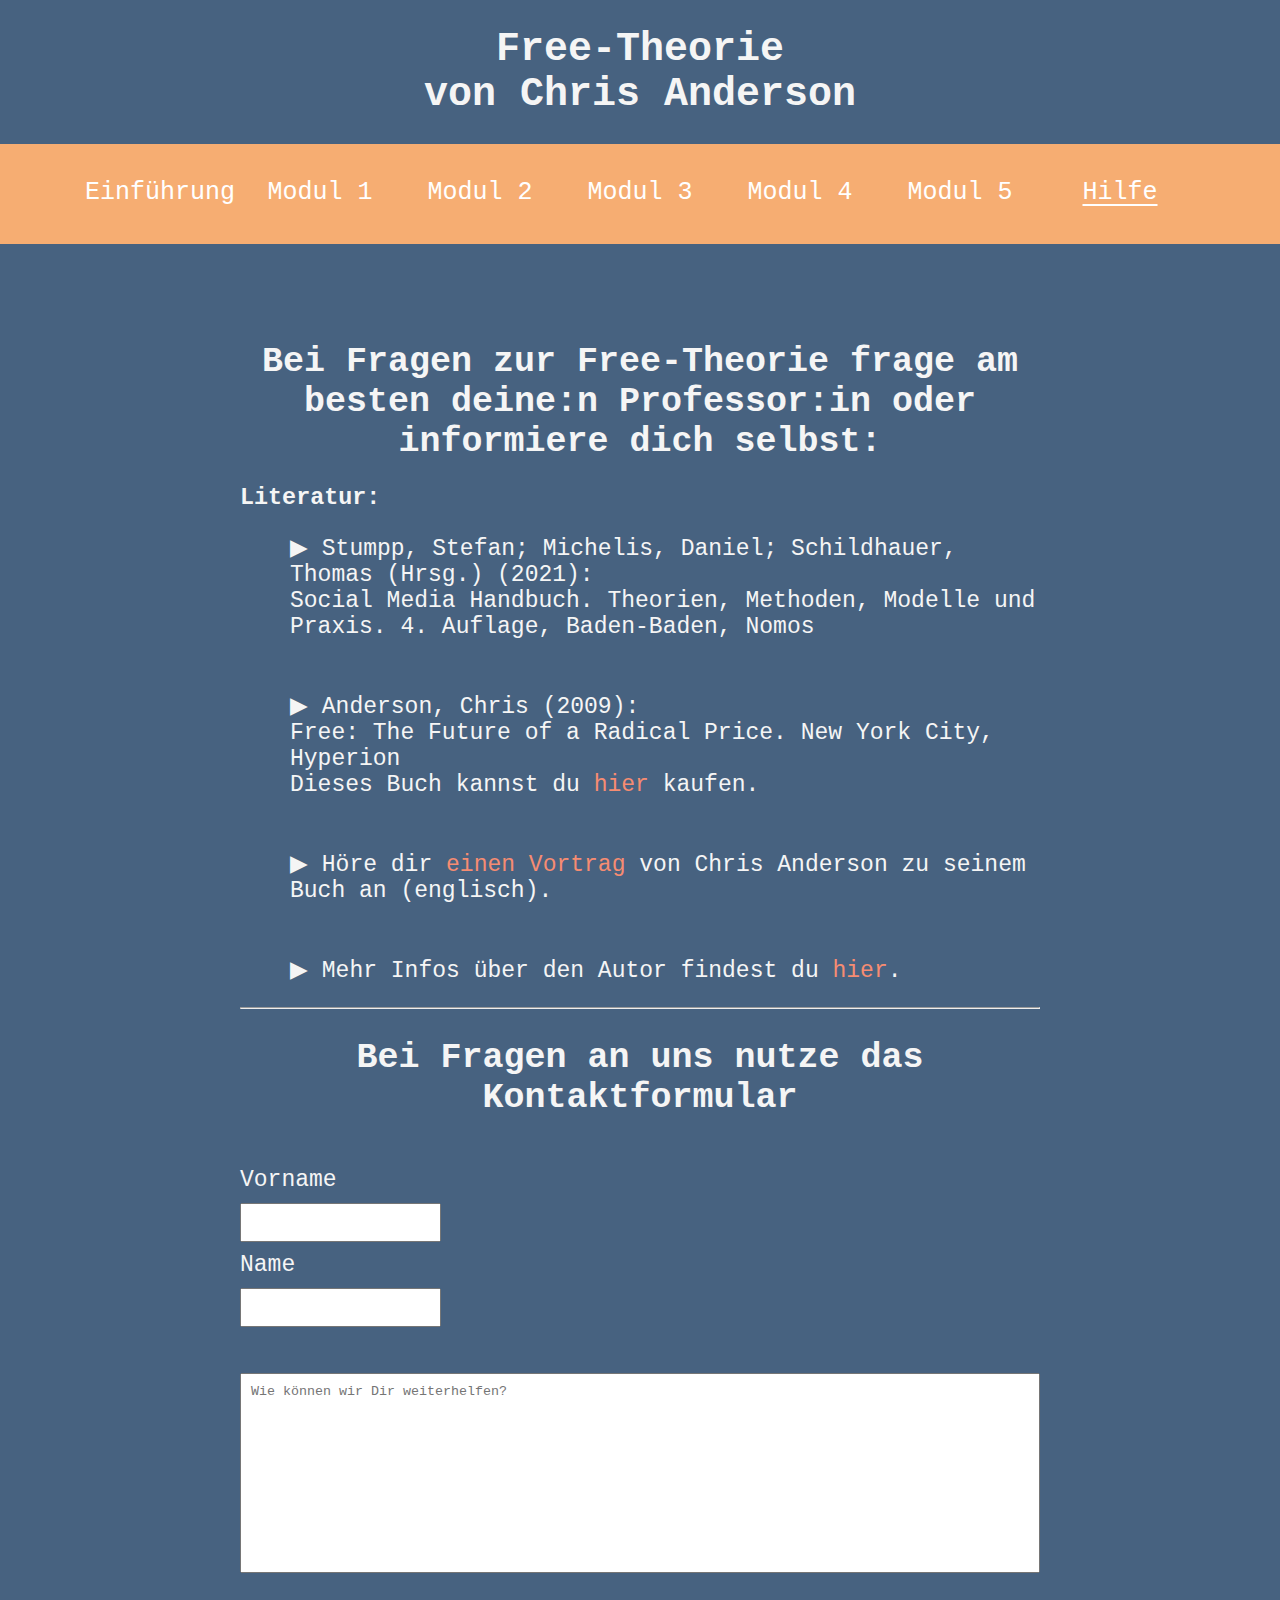
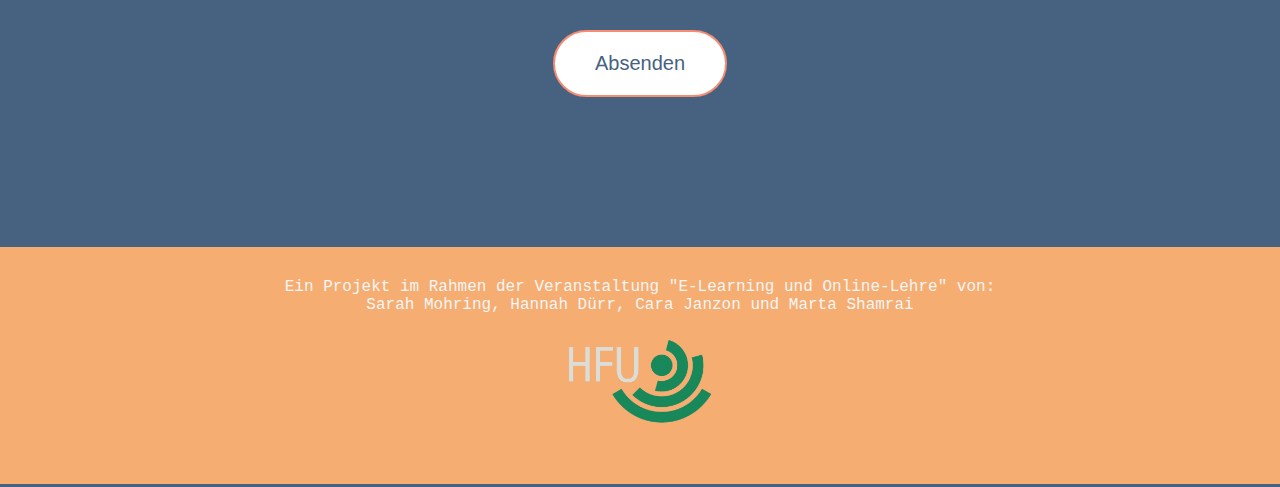
<file: html/Kontakt.html>
<!DOCTYPE html>
<html lang="en">

<head>
    <meta charset="UTF-8">
    <meta http-equiv="X-UA-Compatible" content="IE=edge">
    <meta name="viewport" content="width=device-width, initial-scale=1.0">
    <link rel="stylesheet" href="../css/index.css">
    <script src="../script/free.js"></script>
    <title>Free-Theorie</title>

</head>

<body>
    <h1 class="Ueberschrift">Free-Theorie
        </br>
        von Chris Anderson
    </h1>
    <nav class="menu">
        <ol>
            <li class="menu-item"> <a href="index.html"> Einführung</a>
                <ol class="sub-menu">
                    <li id="menu-item-smaller" class="menu-item"><a href="index.html#Einfuehrung-video-1">Video 1</a></li>
                    <li id="menu-item-smaller" class="menu-item"><a href="index.html#Einfuehrung-video-2">Video 2</a></li>
                </ol>
            </li>

            <li class="menu-item"><a href="Modul-1.html">Modul 1</a>
                <ol class="sub-menu">
                    <li id="menu-item-smaller" class="menu-item"><a href="Modul-1.html#Modul1-video-1">Video 1</a></li>
                    <li id="menu-item-smaller" class="menu-item"><a href="Modul-1.html#Modul1-video-2">Video 2</a></li>
                    <li id="menu-item-smaller" class="menu-item"><a href="Modul-1.html#Modul1-video-3">Video 3</a></li>
                    <li id="menu-item-smaller" class="menu-item"><a href="Modul-1.html#Modul1-video-4">Video 4</a></li>
                    <li id="menu-item-smaller" class="menu-item"><a href="Modul-1.html#Modul1-video-5">Video 5</a></li>
                    <li id="menu-item-smaller" class="menu-item"><a href="Modul-1.html#Modul1-aufgabe1">Aufgaben</a></li>
                </ol>
            </li>
            <li class="menu-item">
                <a href="Modul-2.html">Modul 2</a>
                <ol class="sub-menu">
                    <li id="menu-item-smaller" class="menu-item"><a href="Modul-2.html#Modul2-video-1">Video 1</a></li>
                    <li id="menu-item-smaller" class="menu-item"><a href="Modul-2.html#Modul2-video-2">Video 2</a></li>
                    <li id="menu-item-smaller" class="menu-item"><a href="Modul-2.html#Modul2-video-3">Video 3</a></li>
                    <li id="menu-item-smaller" class="menu-item"><a href="Modul-2.html#Modul2-aufgabe1">Aufgaben</a></li>
                </ol>
            </li>
            <li class="menu-item">
                <a href="Modul-3.html">Modul 3</a>
                <ol class="sub-menu">
                    <li id="menu-item-smaller" class="menu-item"><a href="Modul-3.html#Modul3-video-1">Video 1</a></li>
                    <li id="menu-item-smaller" class="menu-item"><a href="Modul-3.html#Modul3-video-2">Video 2</a></li>
                    <li id="menu-item-smaller" class="menu-item"><a href="Modul-3.html#Modul3-aufgabe1">Aufgaben</a></li>
                </ol>
            </li>
            <li class="menu-item"><a href="Modul-4.html">Modul 4</a>
                <ol class="sub-menu">
                    <li id="menu-item-smaller" class="menu-item"><a href="Modul-4.html#Modul4-video-1">Video 1</a></li>
                    <li id="menu-item-smaller" class="menu-item"><a href="Modul-4.html#Modul4-video-2">Video 2</a></li>
                    <li id="menu-item-smaller" class="menu-item"><a href="Modul-4.html#Modul4-aufgabe1">Aufgaben</a></li>
                </ol>
            </li>
            <li class="menu-item"><a href="Modul-5.html">Modul 5</a>
                <ol class="sub-menu">
                    <li id="menu-item-smaller" class="menu-item"><a href="Modul-5.html#Modul5-video-1">Video 1</a></li>
                    <li id="menu-item-smaller" class="menu-item"><a href="Modul-5.html#Modul5-video-2">Video 2</a></li>
                    <li id="menu-item-smaller" class="menu-item"><a href="Modul-5.html#Modul5-aufgabe1">Aufgaben</a></li>
                </ol>
            </li>
            <li id="active" class="menu-item">Hilfe
            </li>
        </ol>
    </nav>

    </br>
    </br>
    </br>

    <div class="content-container">

    <h2 id="Einfuehrung-video-1" class="Einfuehrung-Module">
        Bei Fragen zur Free-Theorie frage am besten deine:n Professor:in oder informiere dich selbst:
        </br>
    </h2>
    

    <h3>Literatur:</h3>
    <div class="buecher">
        <p>
            ▶ Stumpp, Stefan; Michelis, Daniel; Schildhauer, Thomas (Hrsg.) (2021):
            </br>Social Media Handbuch. Theorien, Methoden, Modelle und Praxis. 4. Auflage, Baden-Baden, Nomos
            </br>
            </br>
            </br>
            ▶ Anderson, Chris (2009):
            </br>
            Free: The Future of a Radical Price. New York City, Hyperion
            </br>
            Dieses Buch kannst du <a href="https://www.amazon.de/-/en/Chris-Anderson/dp/1401322905" target="_blank">
                hier</a> kaufen.
            </br>
            </br>
            </br>
            ▶ Höre dir <a href="https://www.youtube.com/watch?v=rPJuoziJaE4" target="_blank">einen Vortrag</a> von Chris
            Anderson zu seinem Buch an (englisch).
            </br>
            </br>
            </br>
            ▶ Mehr Infos über den Autor findest du <a href="https://de.wikipedia.org/wiki/Chris_Anderson_(Journalist)"
                target="_blank">hier</a>.
        </p>
    </div>

    <hr>

    <h2 id="Einfuehrung-video-1" class="Einfuehrung-Module">
        Bei Fragen an uns nutze das Kontaktformular 
        </br>
    </h2>
    </br>

    <div id="kontaktformular">
        <form method="post" autocomplete="off"></br>
            <label for="vorname">Vorname</label>
            </br>
            <input id="vorname" name="vorname" maxlength="100"></br>
            <label for="name">Name</label>
            </br>
            <input id="name" name="name" maxlength="100"></br>
        </form>
        <form>
            </br>
            <textarea rows="4" cols="50" placeholder="Wie können wir Dir weiterhelfen?"></textarea><br />
        </form>

    </div>

    </br>
    </br>

    <div class="button1div"> <button class="button button1" id="btnKontakt">Absenden</button></div>

    </br>
    </br>

    </div>

    <footer>
        <p>
            Ein Projekt im Rahmen der Veranstaltung "E-Learning und Online-Lehre" von:
            </br>
            Sarah Mohring,
            Hannah Dürr,
            Cara Janzon und Marta Shamrai
        </br>
        <img src="../HFU Logo.png" alt="HFU_logo" width="200px">
        </p>
    </footer>

</body>

</html>
</file>
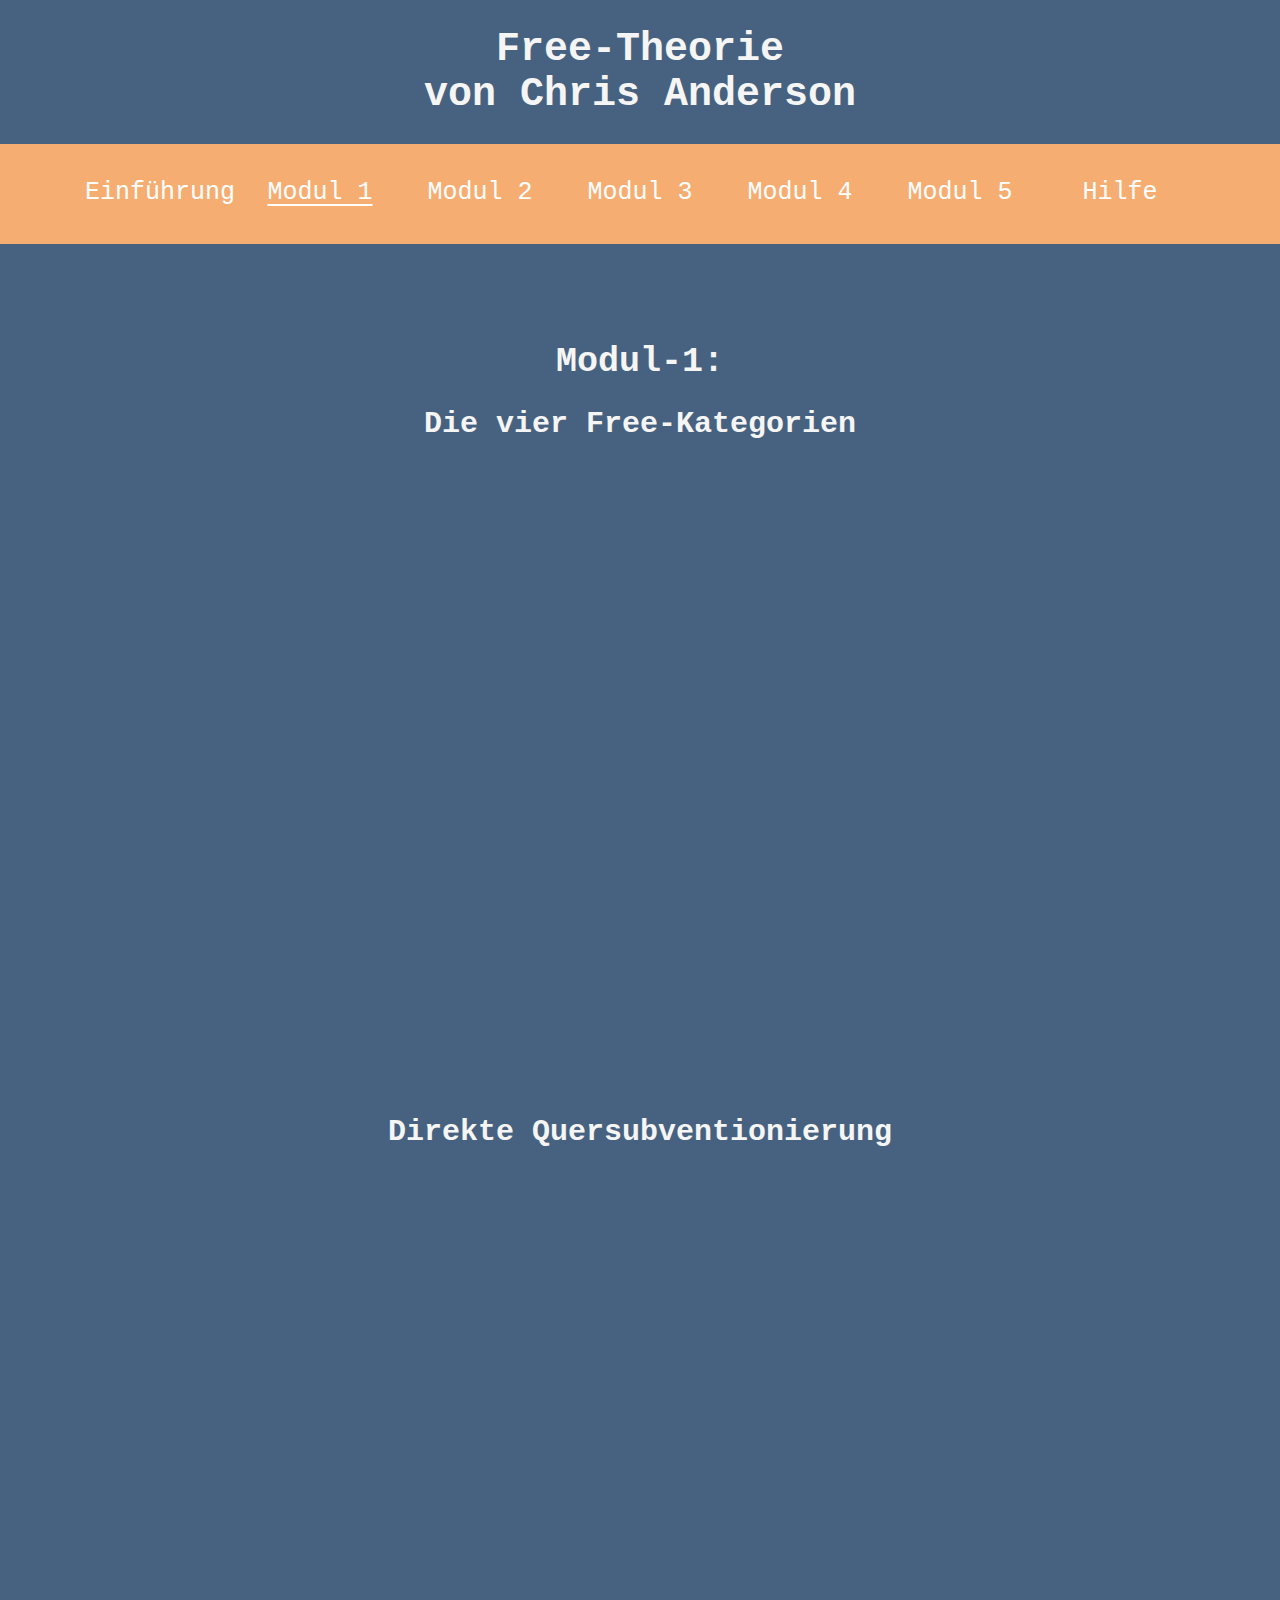
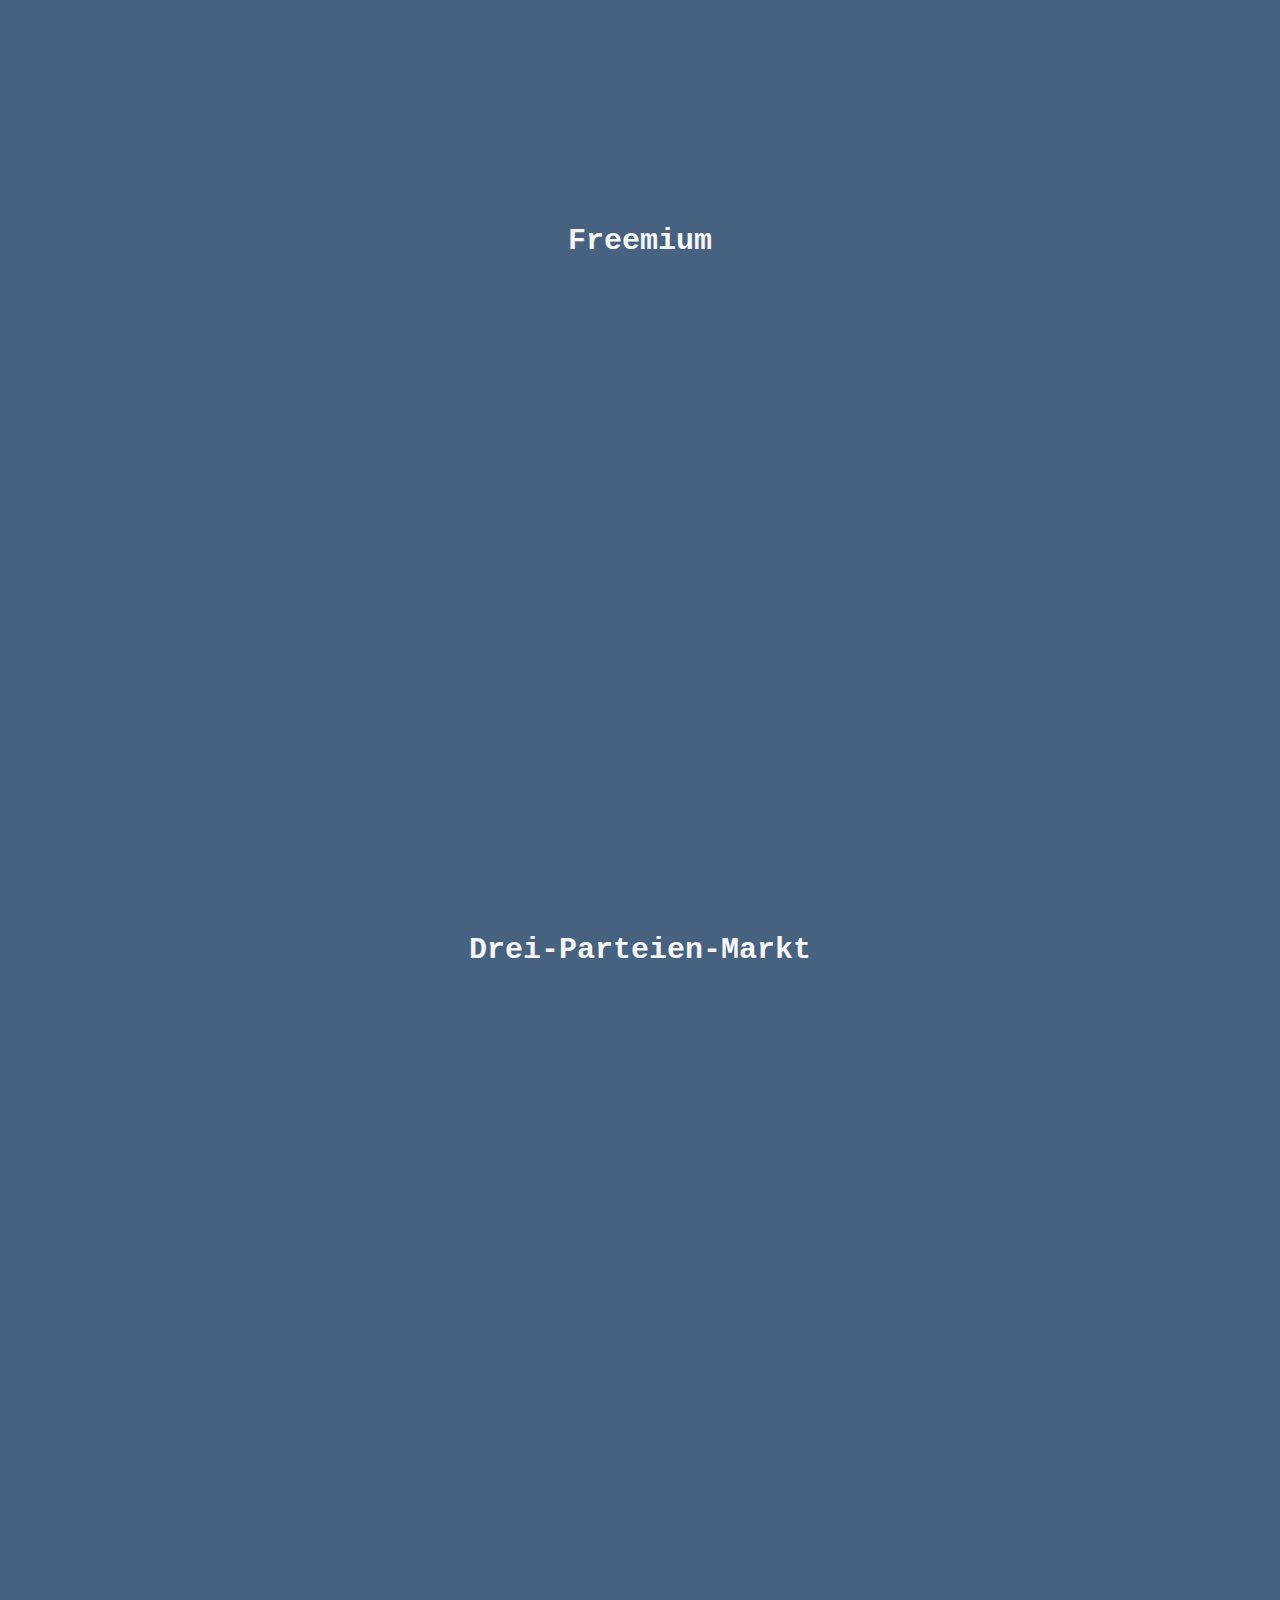
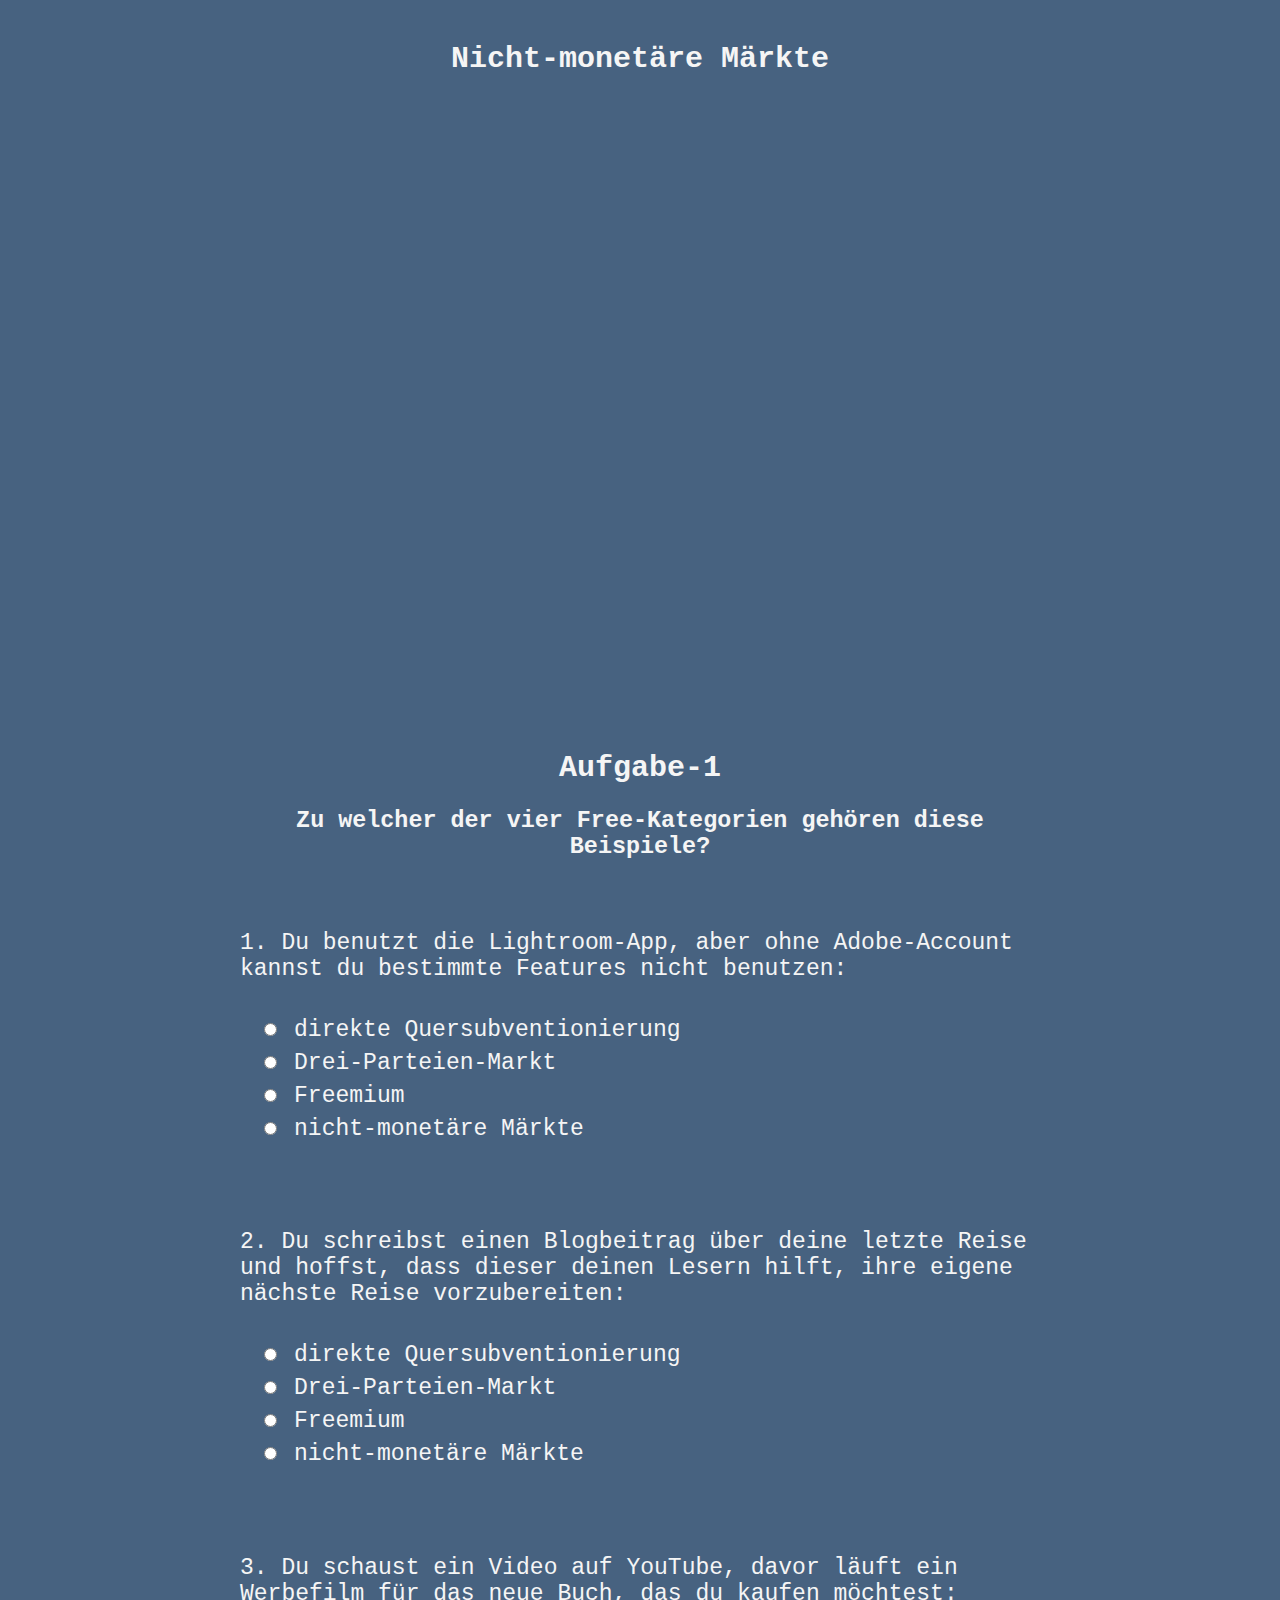
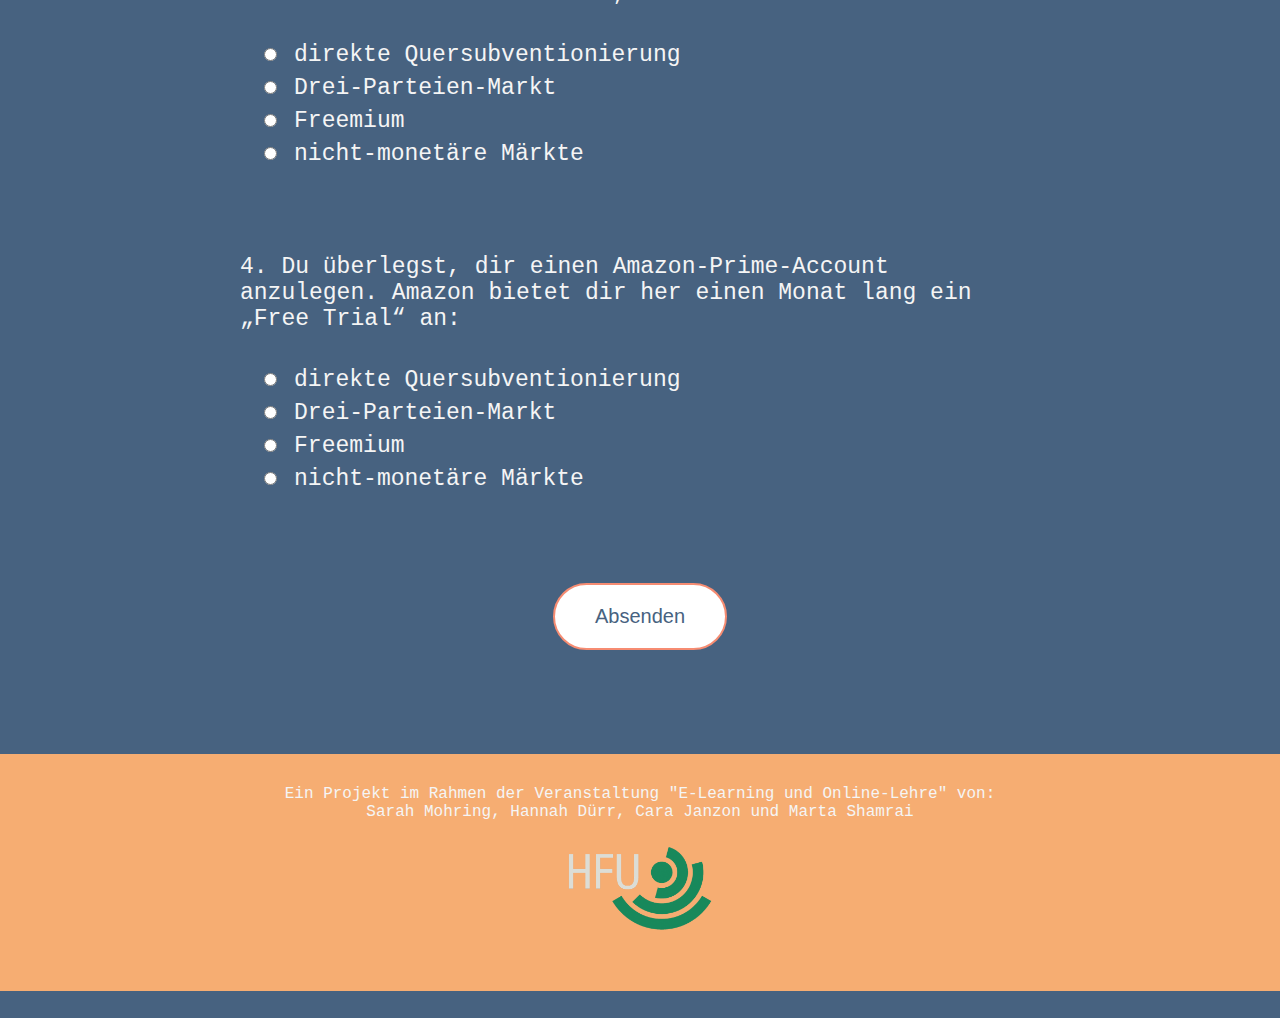
<file: html/Modul-1.html>
<!DOCTYPE html>
<html lang="en">

<head>
    <meta charset="UTF-8">
    <meta http-equiv="X-UA-Compatible" content="IE=edge">
    <meta name="viewport" content="width=device-width, initial-scale=1.0">
    <link rel="stylesheet" href="../css/index.css">
    <script src="../script/free.js"></script>
    <title>Free-Theorie</title>
</head>

<body>
    <h1 class="Ueberschrift">Free-Theorie
        </br>
        von Chris Anderson
    </h1>
    <nav class="menu">
        <ol>
            <li class="menu-item">
                <a href="index.html">Einführung</a>
                <ol class="sub-menu">
                    <li id="menu-item-smaller" class="menu-item"><a href="index.html#Einfuehrung-video-1">Video 1</a></li>
                    <li id="menu-item-smaller" class="menu-item"><a href="index.html#Einfuehrung-video-2">Video 2</a></li>
                </ol>
            </li>
            <li id="active" class="menu-item"> Modul 1
                <ol class="sub-menu">
                    <li id="menu-item-smaller" class="menu-item"><a href="#Modul1-video-1">Video 1</a></li>
                    <li id="menu-item-smaller" class="menu-item"><a href="#Modul1-video-2">Video 2</a></li>
                    <li id="menu-item-smaller" class="menu-item"><a href="#Modul1-video-3">Video 3</a></li>
                    <li id="menu-item-smaller" class="menu-item"><a href="#Modul1-video-4">Video 4</a></li>
                    <li id="menu-item-smaller" class="menu-item"><a href="#Modul1-video-5">Video 5</a></li>
                    <li id="menu-item-smaller" class="menu-item"><a href="#Modul1-aufgabe1">Aufgaben</a></li>
                </ol>

            </li>
            <li class="menu-item">
                <a href="Modul-2.html">Modul 2</a>
                <ol class="sub-menu">
                    <li id="menu-item-smaller" class="menu-item"><a href="Modul-2.html#Modul2-video-1">Video 1</a></li>
                    <li id="menu-item-smaller" class="menu-item"><a href="Modul-2.html#Modul2-video-2">Video 2</a></li>
                    <li id="menu-item-smaller" class="menu-item"><a href="Modul-2.html#Modul2-video-3">Video 3</a></li>
                    <li id="menu-item-smaller" class="menu-item"><a href="Modul-2.html#Modul2-aufgabe1">Aufgaben</a></li>
                </ol>
            </li>
            <li class="menu-item">
                <a href="Modul-3.html">Modul 3</a>
                <ol class="sub-menu">
                    <li id="menu-item-smaller" class="menu-item"><a href="Modul-3.html#Modul3-video-1">Video 1</a></li>
                    <li id="menu-item-smaller" class="menu-item"><a href="Modul-3.html#Modul3-video-2">Video 2</a></li>
                    <li id="menu-item-smaller" class="menu-item"><a href="Modul-3.html#Modul3-aufgabe1">Aufgaben</a></li>
                </ol>
            </li>
            <li class="menu-item"><a href="Modul-4.html">Modul 4</a>
                <ol class="sub-menu">
                    <li id="menu-item-smaller" class="menu-item"><a href="Modul-4.html#Modul4-video-1">Video 1</a></li>
                    <li id="menu-item-smaller" class="menu-item"><a href="Modul-4.html#Modul4-video-2">Video 2</a></li>
                    <li id="menu-item-smaller" class="menu-item"><a href="Modul-4.html#Modul4-aufgabe1">Aufgaben</a></li>
                </ol>
            </li>
            <li class="menu-item"><a href="Modul-5.html">Modul 5</a>
                <ol class="sub-menu">
                    <li id="menu-item-smaller" class="menu-item"><a href="Modul-5.html#Modul5-video-1">Video 1</a></li>
                    <li id="menu-item-smaller" class="menu-item"><a href="Modul-5.html#Modul5-video-2">Video 2</a></li>
                    <li id="menu-item-smaller" class="menu-item"><a href="Modul-5.html#Modul5-aufgabe1">Aufgaben</a></li>
                </ol>
            </li>
            <li class="menu-item"> <a href="Kontakt.html"> Hilfe</a>
            </li>
        </ol>
    </nav>

    </br>
    </br>
    </br>

    <div class="content-container">

    <h2 id="Modul1-video-1" class="Einfuehrung-Module">
        Modul-1: </h2>

    <h2 class="Einfuehrung-Module-smaller">Die vier Free-Kategorien</h2>

    <div class="video">
        <iframe width="800" height="555" src="https://www.youtube.com/embed/fQNv3LvvAcA" title="YouTube video player"
            frameborder="0"
            allow="accelerometer; autoplay; clipboard-write; encrypted-media; gyroscope; picture-in-picture"
            allowfullscreen></iframe>
    </div>

    </br>
    </br>
    </br>

    <h2 id="Modul1-video-2" class="Einfuehrung-Module-smaller">
        Direkte Quersubventionierung
    </h2>
    <div class="video">
        <iframe width="800" height="555" src="https://www.youtube.com/embed/NkAnMXu4rD4" title="YouTube video player"
            frameborder="0"
            allow="accelerometer; autoplay; clipboard-write; encrypted-media; gyroscope; picture-in-picture"
            allowfullscreen></iframe>
    </div>

    </br>
    </br>
    </br>

    <h2 id="Modul1-video-3" class="Einfuehrung-Module-smaller">
        Freemium
    </h2>
    <div class="video">
        <iframe width="800" height="555" src="https://www.youtube.com/embed/e8YbZ_Lv19I" title="YouTube video player"
            frameborder="0"
            allow="accelerometer; autoplay; clipboard-write; encrypted-media; gyroscope; picture-in-picture"
            allowfullscreen></iframe>
    </div>

    </br>
    </br>
    </br>

    <h2 id="Modul1-video-4" class="Einfuehrung-Module-smaller">
        Drei-Parteien-Markt
    </h2>
    <div class="video">
        <iframe width="800" height="555" src="https://www.youtube.com/embed/N22BgAWZksM" title="YouTube video player"
            frameborder="0"
            allow="accelerometer; autoplay; clipboard-write; encrypted-media; gyroscope; picture-in-picture"
            allowfullscreen></iframe>
    </div>

    </br>
    </br>
    </br>

    <h2 id="Modul1-video-5" class="Einfuehrung-Module-smaller">
        Nicht-monetäre Märkte
    </h2>
    <div class="video">
        <iframe width="800" height="555" src="https://www.youtube.com/embed/OLcDDApCAiM" title="YouTube video player"
            frameborder="0"
            allow="accelerometer; autoplay; clipboard-write; encrypted-media; gyroscope; picture-in-picture"
            allowfullscreen></iframe>
    </div>

    </br>
    </br>
    </br>

    <h2 id="Modul1-aufgabe1" class="Einfuehrung-Module-smaller">Aufgabe-1</h2>
    <h3 class="aufgabe">Zu welcher der vier Free-Kategorien gehören diese Beispiele?</h3>

    </br>

    <form class="fragen">
        <p>1. Du benutzt die Lightroom-App, aber ohne Adobe-Account kannst du bestimmte Features nicht benutzen:
        </p>
        <fieldset>
            <input type="radio" id="f1a1" name="M1-Aufgabe1">
            <label for="f1a1"> direkte Quersubventionierung</label>
            </br>

            <input type="radio" id="f1a2" name="M1-Aufgabe1">
            <label for="f1a2"> Drei-Parteien-Markt </label>
            </br>

            <input type="radio" id="f1a3" name="M1-Aufgabe1">
            <label for="f1a3"> Freemium </label>
            </br>

            <input type="radio" id="f1a4" name="M1-Aufgabe1">
            <label for="f1a4"> nicht-monetäre Märkte
            </label>
        </fieldset>

        <p>2. Du schreibst einen Blogbeitrag über deine letzte Reise und hoffst, dass dieser deinen Lesern hilft,
            ihre eigene nächste Reise vorzubereiten:</p>
        <fieldset>
            <input type="radio" id="f2a1" name="M1-Aufgabe2">
            <label for="f2a1"> direkte Quersubventionierung</label>
            </br>

            <input type="radio" id="f2a2" name="M1-Aufgabe2">
            <label for="f2a2"> Drei-Parteien-Markt </label>
            </br>

            <input type="radio" id="f2a3" name="M1-Aufgabe2">
            <label for="f2a3"> Freemium </label>
            </br>

            <input type="radio" id="f2a4" name="M1-Aufgabe2">
            <label for="f2a4"> nicht-monetäre Märkte
            </label>
        </fieldset>

        <p>3. Du schaust ein Video auf YouTube, davor läuft ein Werbefilm für das neue Buch, das du kaufen
            möchtest:</p>
        <fieldset>
            <input type="radio" id="f3a1" name="M1-Aufgabe3">
            <label for="f3a1"> direkte Quersubventionierung</label>
            </br>

            <input type="radio" id="f3a2" name="M1-Aufgabe3">
            <label for="f3a2"> Drei-Parteien-Markt </label>
            </br>

            <input type="radio" id="f3a3" name="M1-Aufgabe3">
            <label for="f3a3"> Freemium </label>
            </br>

            <input type="radio" id="f3a4" name="M1-Aufgabe3">
            <label for="f3a4"> nicht-monetäre Märkte
            </label>
        </fieldset>

        <p>4. Du überlegst, dir einen Amazon-Prime-Account anzulegen. Amazon bietet dir her einen Monat lang ein
            „Free Trial“ an:</p>
        <fieldset>
            <input type="radio" id="f4a1" name="M1-Aufgabe4">
            <label for="f4a1"> direkte Quersubventionierung</label>
            </br>
            
            <input type="radio" id="f4a2" name="M1-Aufgabe4">
            <label for="f4a2"> Drei-Parteien-Markt </label>
            </br>

            <input type="radio" id="f4a3" name="M1-Aufgabe4">
            <label for="f4a3"> Freemium </label>
            </br>

            <input type="radio" id="f4a4" name="M1-Aufgabe4">
            <label for="f4a4"> nicht-monetäre Märkte
            </label>
        </fieldset>
    </form>

    <div class="button1div"> <button class="button button1" id="btnM1">Absenden</button></div>

    </div>

    <footer>
        <p>
            Ein Projekt im Rahmen der Veranstaltung "E-Learning und Online-Lehre" von:
            </br>
            Sarah Mohring,
            Hannah Dürr,
            Cara Janzon und Marta Shamrai
        </br>
        <img src="../HFU Logo.png" alt="HFU_logo" width="200px">
        </p>
    </footer>
</body>

</html>
</file>
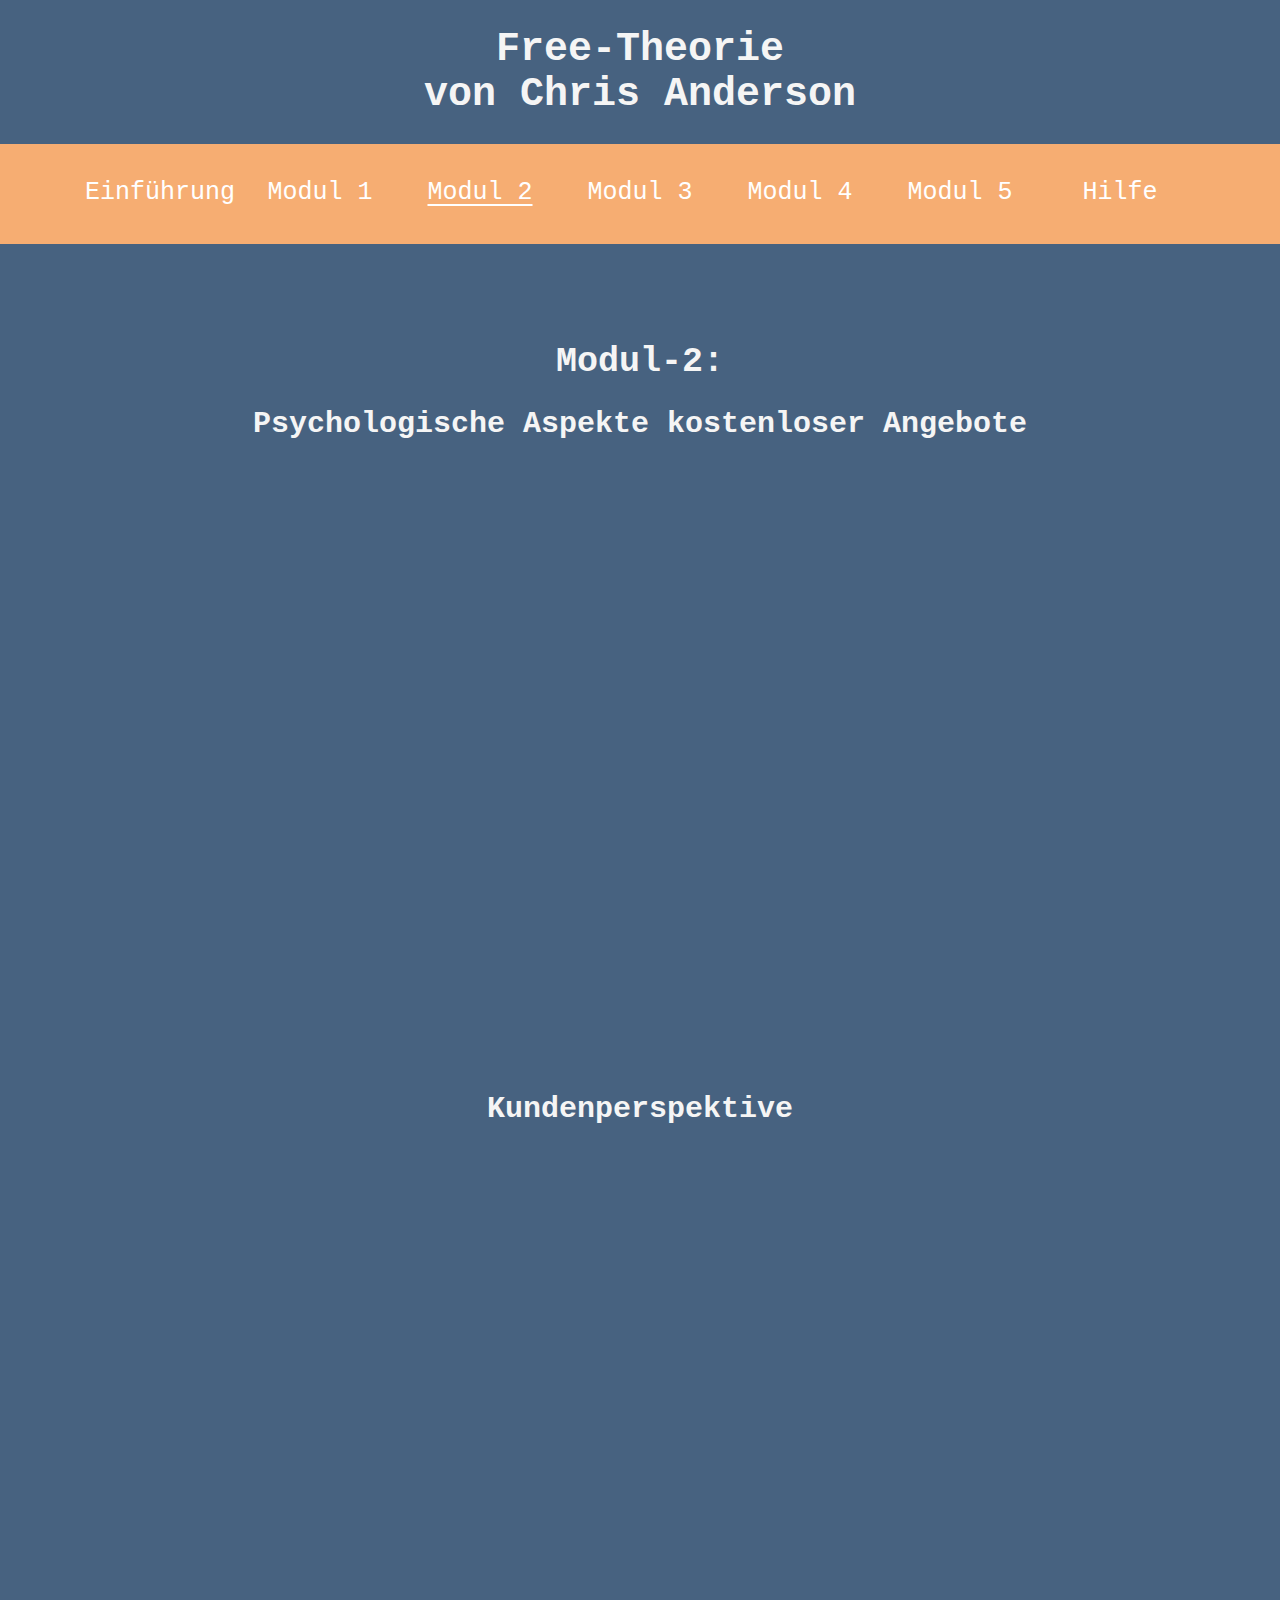
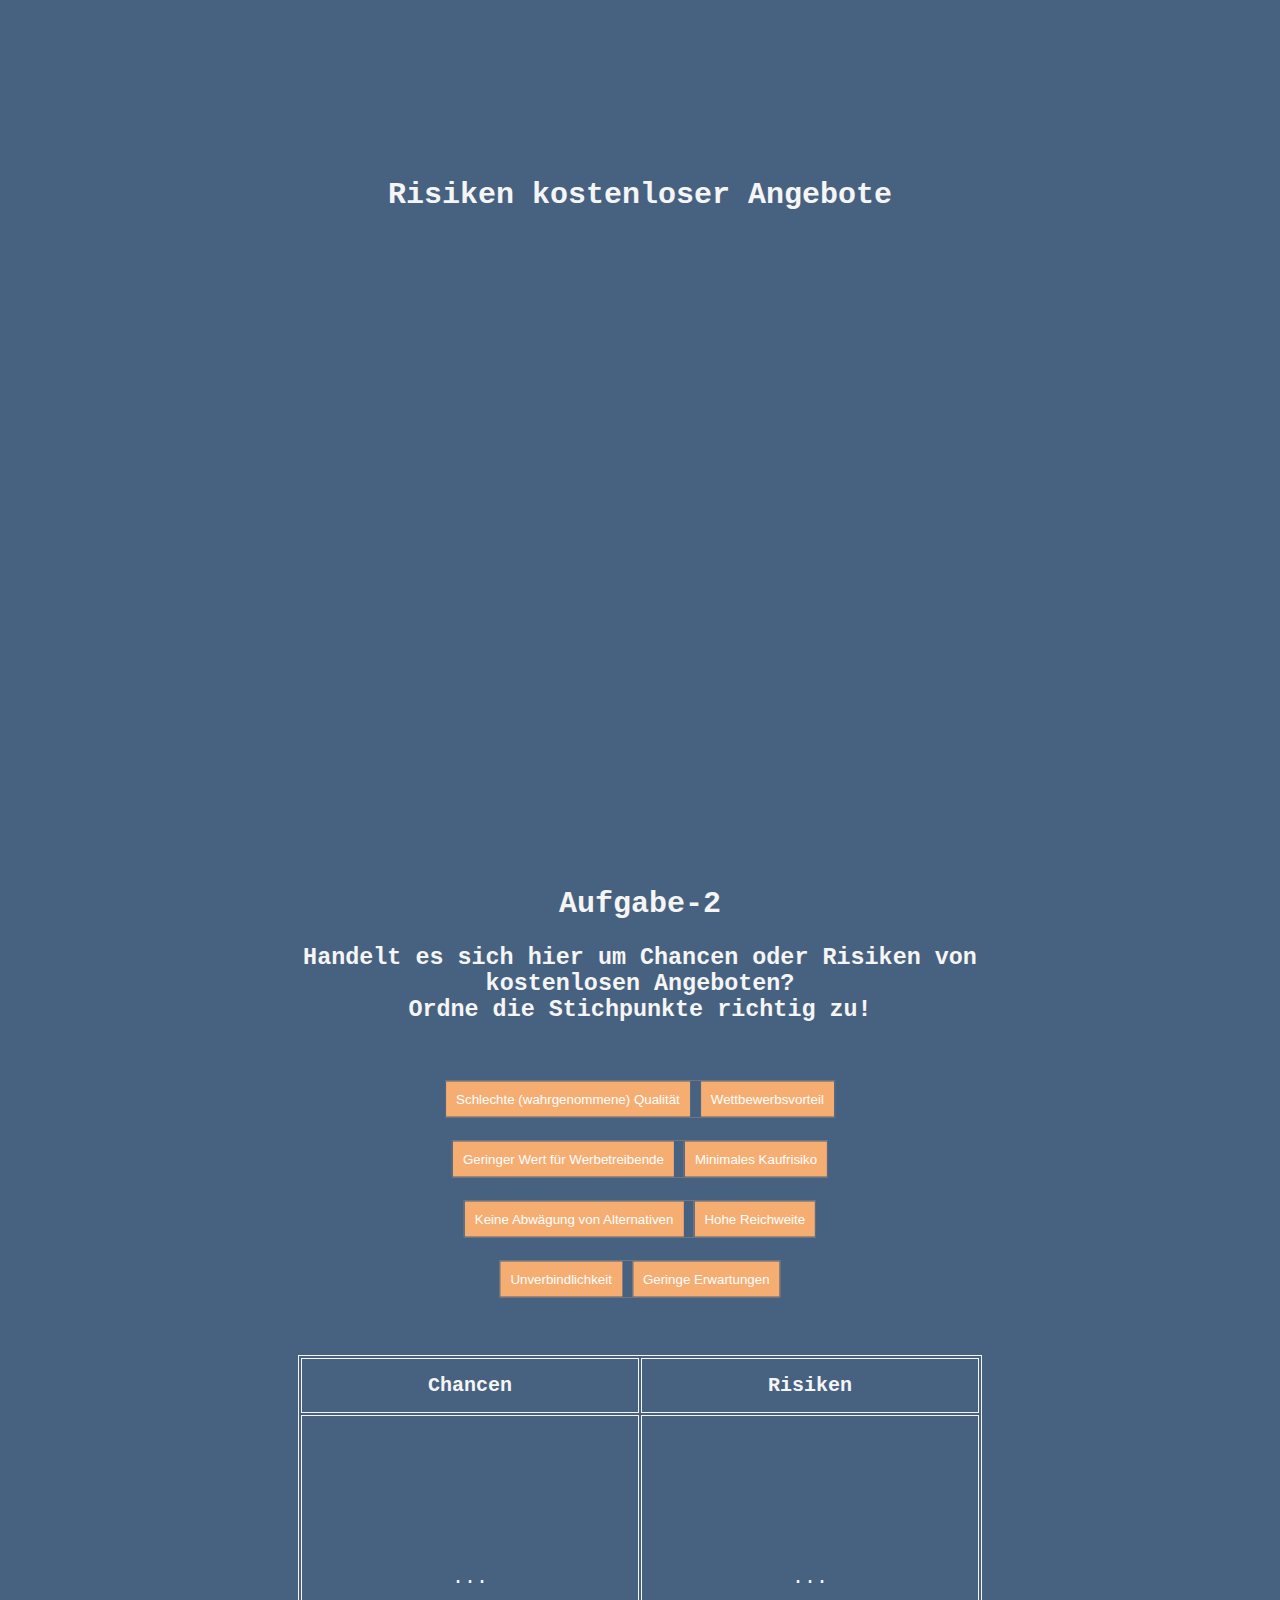
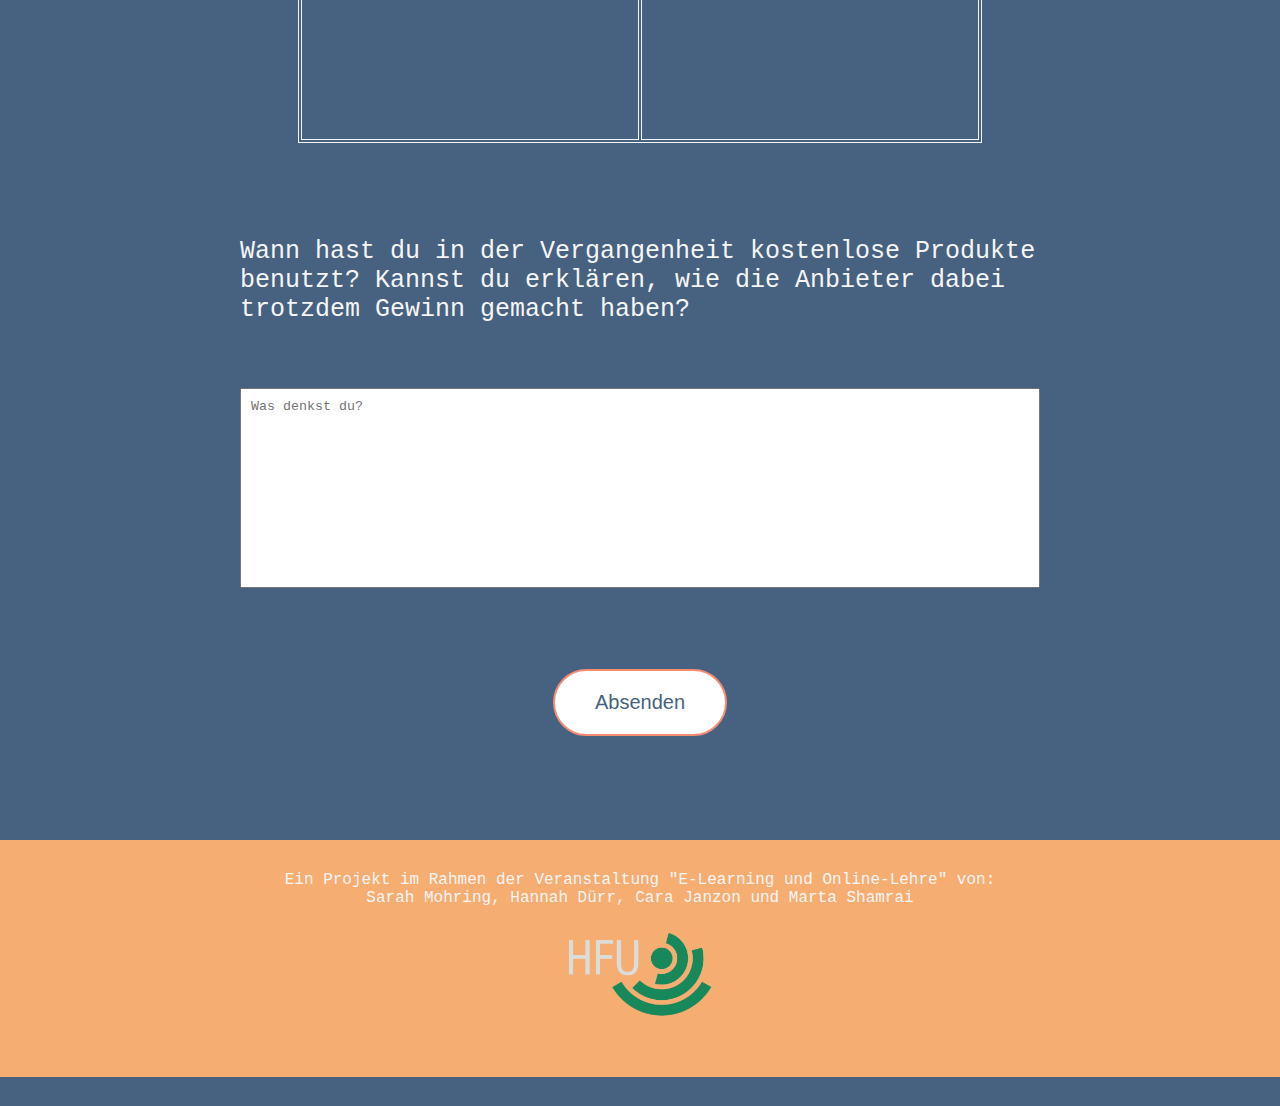
<file: html/Modul-2.html>
<!DOCTYPE html>
<html lang="en">

<head>
    <meta charset="UTF-8">
    <meta http-equiv="X-UA-Compatible" content="IE=edge">
    <meta name="viewport" content="width=device-width, initial-scale=1.0">
    <link rel="stylesheet" href="../css/index.css">
    <script src="../script/free.js"></script>
    <title>Free-Theorie</title>
</head>

<body>
    <h1 class="Ueberschrift">Free-Theorie
        </br>
        von Chris Anderson
    </h1>
    <nav class="menu">
        <ol>
            <li class="menu-item"> <a href="index.html">Einführung</a>
                <ol class="sub-menu">
                    <li id="menu-item-smaller" class="menu-item"><a href="index.html#Einfuehrung-video-1">Video 1</a></li>
                    <li id="menu-item-smaller" class="menu-item"><a href="index.html#Einfuehrung-video-2">Video 2</a></li>
                </ol>
            </li>
            <li class="menu-item"> <a href="Modul-1.html"> Modul 1</a>
                <ol class="sub-menu">
                    <li id="menu-item-smaller" class="menu-item"><a href="Modul-1.html#Modul1-video-1">Video 1</a></li>
                    <li id="menu-item-smaller" class="menu-item"><a href="Modul-1.html#Modul1-video-2">Video 2</a></li>
                    <li id="menu-item-smaller" class="menu-item"><a href="Modul-1.html#Modul1-video-3">Video 3</a></li>
                    <li id="menu-item-smaller" class="menu-item"><a href="Modul-1.html#Modul1-video-4">Video 4</a></li>
                    <li id="menu-item-smaller" class="menu-item"><a href="Modul-1.html#Modul1-video-5">Video 5</a></li>
                    <li id="menu-item-smaller" class="menu-item"><a href="Modul-1.html#Modul1-aufgabe1">Aufgaben</a></li>
                </ol>
            </li>
            <li id="active" class="menu-item">
                Modul 2
                <ol class="sub-menu">
                    <li id="menu-item-smaller" class="menu-item"><a href="#Modul2-video-1">Video 1</a></li>
                    <li id="menu-item-smaller" class="menu-item"><a href="#Modul2-video-2">Video 2</a></li>
                    <li id="menu-item-smaller" class="menu-item"><a href="#Modul2-video-3">Video 3</a></li>
                    <li id="menu-item-smaller" class="menu-item"><a href="#Modul2-aufgabe1">Aufgaben</a></li>
                </ol>
            </li>
            <li class="menu-item">
                <a href="Modul-3.html">Modul 3</a>
                <ol class="sub-menu">
                    <li id="menu-item-smaller" class="menu-item"><a href="Modul-3.html#Modul3-video-1">Video 1</a></li>
                    <li id="menu-item-smaller" class="menu-item"><a href="Modul-3.html#Modul3-video-2">Video 2</a></li>
                    <li id="menu-item-smaller" class="menu-item"><a href="Modul-3.html#Modul3-aufgabe1">Aufgaben</a></li>
                </ol>
            </li>
            <li class="menu-item"><a href="Modul-4.html">Modul 4</a>
                <ol class="sub-menu">
                    <li id="menu-item-smaller" class="menu-item"><a href="Modul-4.html#Modul4-video-1">Video 1</a></li>
                    <li id="menu-item-smaller" class="menu-item"><a href="Modul-4.html#Modul4-video-2">Video 2</a></li>
                    <li id="menu-item-smaller" class="menu-item"><a href="Modul-4.html#Modul4-aufgabe1">Aufgaben</a></li>
                </ol>
            </li>
            <li class="menu-item"><a href="Modul-5.html">Modul 5</a>
                <ol class="sub-menu">
                    <li id="menu-item-smaller" class="menu-item"><a href="Modul-5.html#Modul5-video-1">Video 1</a></li>
                    <li id="menu-item-smaller" class="menu-item"><a href="Modul-5.html#Modul5-video-2">Video 2</a></li>
                    <li id="menu-item-smaller" class="menu-item"><a href="Modul-5.html#Modul5-aufgabe1">Aufgaben</a></li>
                </ol>
            </li>
            <li class="menu-item"> <a href="Kontakt.html"> Hilfe</a>
            </li>
        </ol>
    </nav>

    </br>
    </br>
    </br>

    <div class="content-container">

    <h2 id="Modul2-video-1" class="Einfuehrung-Module">
        Modul-2: </h2>

    <h2 class="Einfuehrung-Module-smaller"> Psychologische Aspekte kostenloser Angebote</h2>
    <div class="video">
        <iframe width="800" height="555" src="https://www.youtube.com/embed/CiTslBD-pEY" title="YouTube video player"
            frameborder="0"
            allow="accelerometer; autoplay; clipboard-write; encrypted-media; gyroscope; picture-in-picture"
            allowfullscreen></iframe>
    </div>

    </br>
    </br>

    <h2 id="Modul2-video-2" class="Einfuehrung-Module-smaller">
        Kundenperspektive
    </h2>
    <div class="video">
        <iframe width="800" height="555" src="https://www.youtube.com/embed/xzEM3l_Cnn4" title="YouTube video player"
            frameborder="0"
            allow="accelerometer; autoplay; clipboard-write; encrypted-media; gyroscope; picture-in-picture"
            allowfullscreen></iframe>
    </div>

    </br>
    </br>

    <h2 id="Modul2-video-3" class="Einfuehrung-Module-smaller">
        Risiken kostenloser Angebote
    </h2>
    <div class="video">
        <iframe width="800" height="555" src="https://www.youtube.com/embed/xm1l2DSawKs" title="YouTube video player"
            frameborder="0"
            allow="accelerometer; autoplay; clipboard-write; encrypted-media; gyroscope; picture-in-picture"
            allowfullscreen></iframe>
    </div>

    </br>
    </br>
    </br>

    <h2 id="Modul2-aufgabe1" class="Einfuehrung-Module-smaller">
        Aufgabe-2
    </h2>
    <h3 class="aufgabe">
        Handelt es sich hier um Chancen oder Risiken von kostenlosen Angeboten?
        </br>Ordne die Stichpunkte richtig zu!
    </h3>

    </br>

    <div class="container">
        <div class="btn-group center">
            <button>Schlechte (wahrgenommene) Qualität</button>
            <button>Wettbewerbsvorteil</button>
        </div>
    </div>

    <div class="container">
        <div class="btn-group center">

            <button>Geringer Wert für Werbetreibende</button>
            <button>Minimales Kaufrisiko</button>
        </div>
    </div>

    <div class="container">
        <div class="btn-group center">

            <button>Keine Abwägung von Alternativen</button>
            <button>Hohe Reichweite</button>
        </div>
    </div>

    <div class="container">
        <div class="btn-group center">

            <button>Unverbindlichkeit</button>
            <button>Geringe Erwartungen</button>

        </div>
    </div>

    </br>
    </br>

    <table class="tabelle1M2">
        <tr>
            <th>Chancen</th>
            <th>Risiken</th>
        </tr>
        <tr>
            <td>...</td>
            <td>...</td>
        </tr>
    </table>

    </br>
    </br>
    </br>

    <form class="aufgabeM3">
        <p> Wann hast du in der Vergangenheit kostenlose Produkte benutzt? 
            Kannst du erklären, wie die Anbieter dabei trotzdem Gewinn gemacht haben?</p>
        </br>
        <textarea rows="4" cols="50" placeholder="Was denkst du?"></textarea>
    </form>

    </br>
    </br>
    </br>

    <div class="button1div"> <button class="button button1" id="btnM2">Absenden</button></div>

    </div>

    <footer>
        <p>
            Ein Projekt im Rahmen der Veranstaltung "E-Learning und Online-Lehre" von:
            </br>
            Sarah Mohring,
            Hannah Dürr,
            Cara Janzon und Marta Shamrai
        </br>
        <img src="../HFU Logo.png" alt="HFU_logo" width="200px">
        </p>
    </footer>
</body>

</html>
</file>
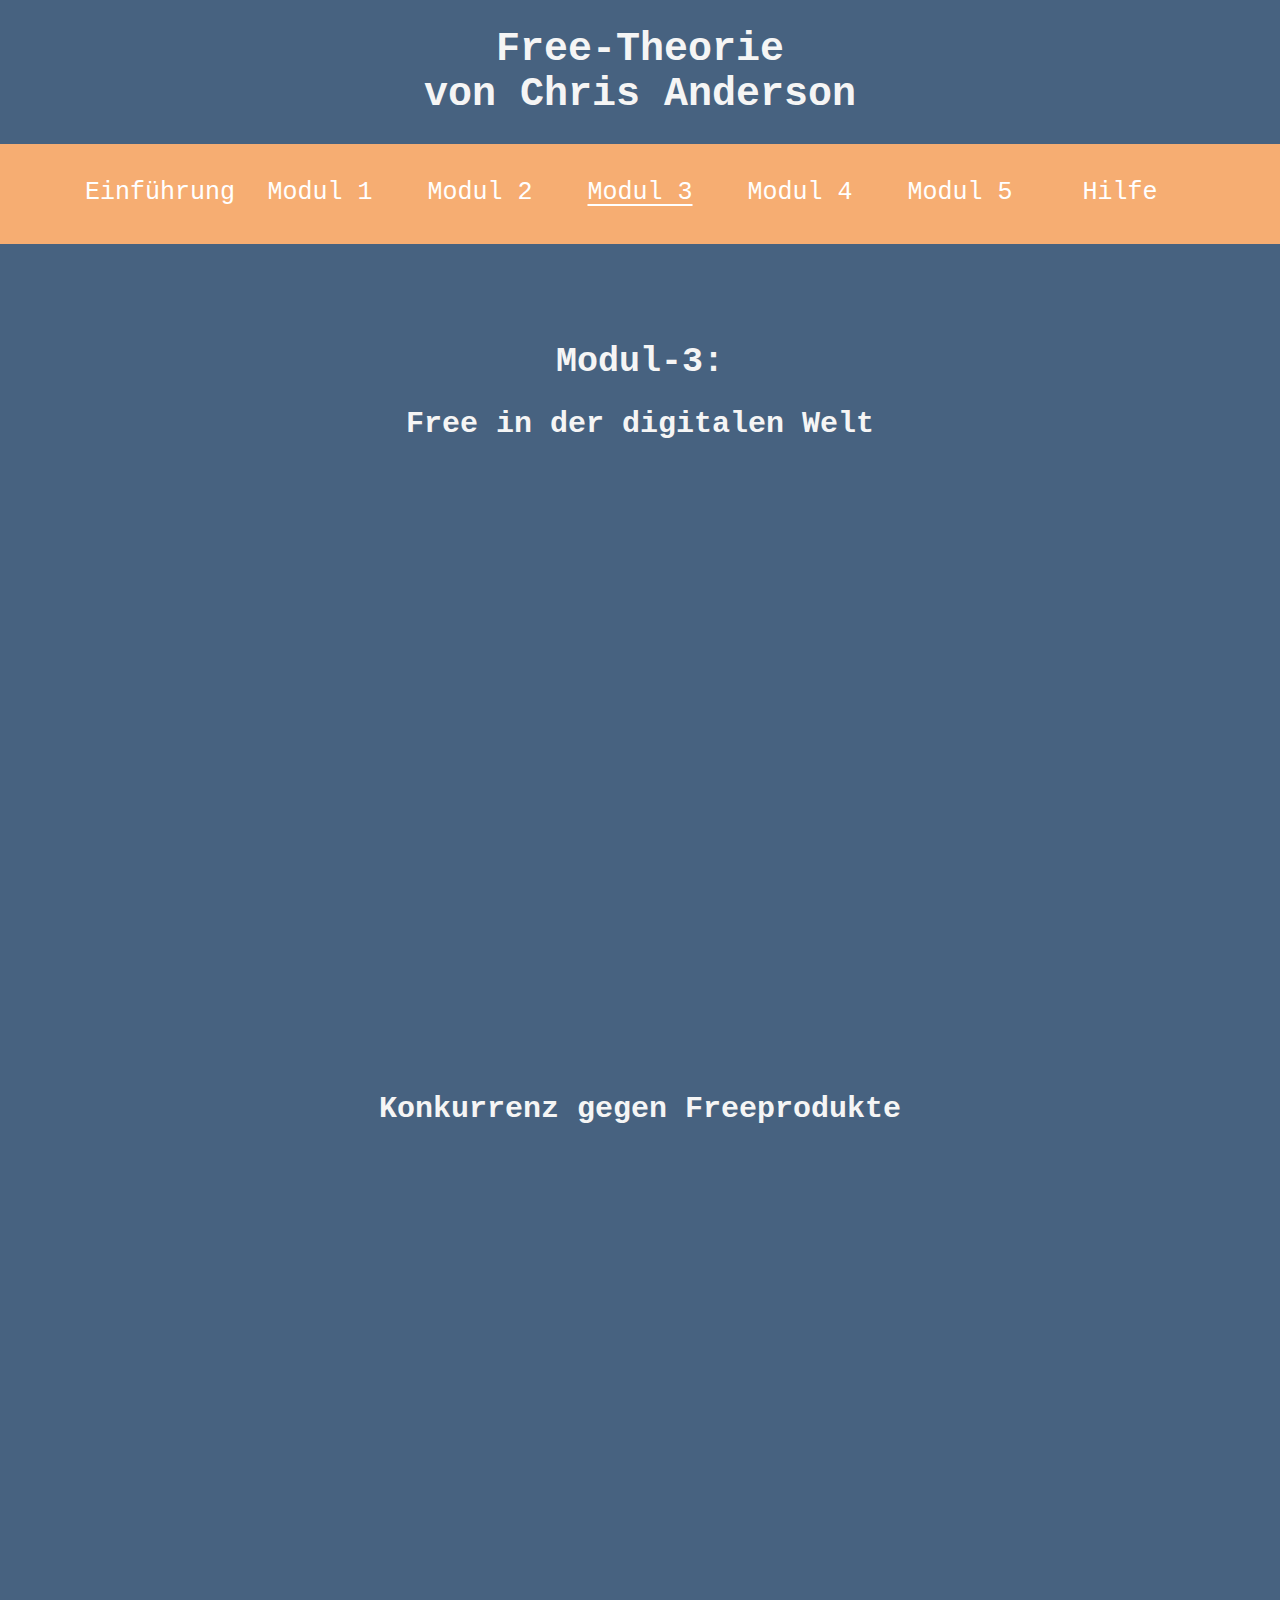
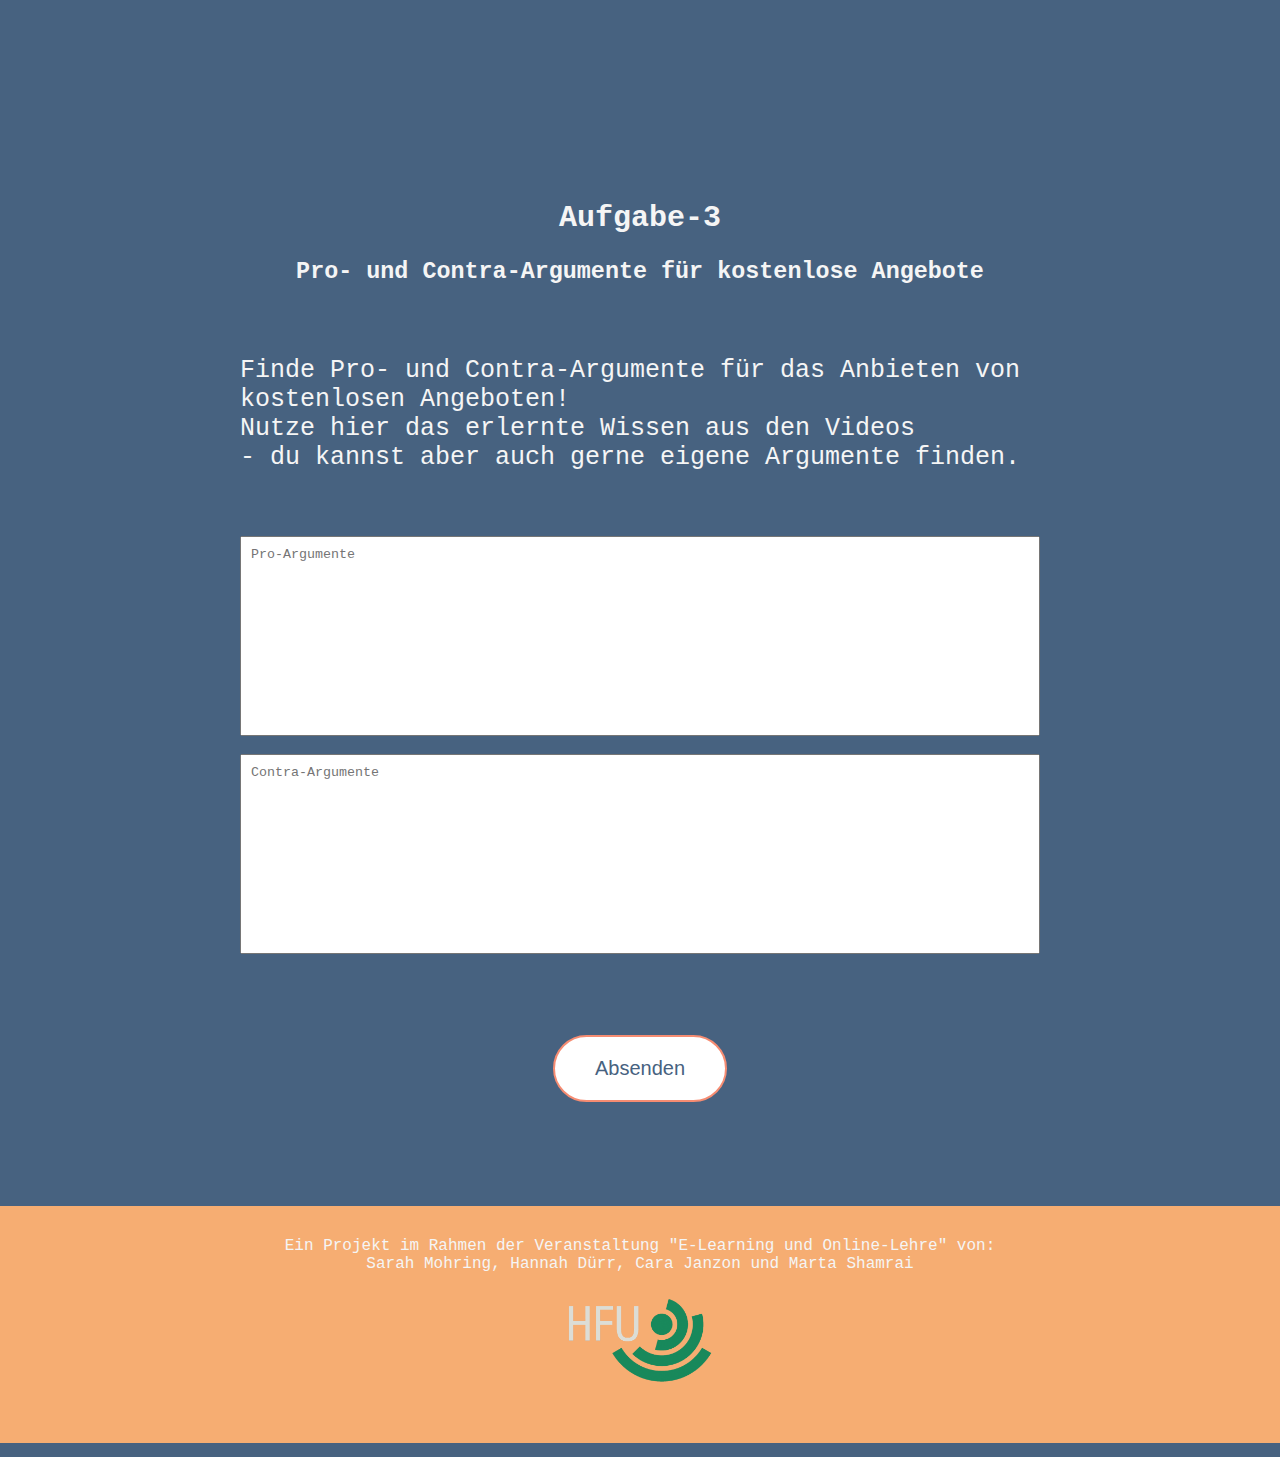
<file: html/Modul-3.html>
<!DOCTYPE html>
<html lang="en">

<head>
    <meta charset="UTF-8">
    <meta http-equiv="X-UA-Compatible" content="IE=edge">
    <meta name="viewport" content="width=device-width, initial-scale=1.0">
    <link rel="stylesheet" href="../css/index.css">
    <script src="../script/free.js"></script>
    <title>Free-Theorie</title>
</head>

<body>
    <h1 class="Ueberschrift">Free-Theorie
        </br>
        von Chris Anderson
    </h1>
    <nav class="menu">
        <ol>
            <li class="menu-item"> <a href="index.html">Einführung</a>
                <ol class="sub-menu">
                    <li id="menu-item-smaller" class="menu-item"><a href="index.html#Einfuehrung-video-1">Video 1</a></li>
                    <li id="menu-item-smaller" class="menu-item"><a href="index.html#Einfuehrung-video-2">Video 2</a></li>
                </ol>
            </li>
            <li class="menu-item"> <a href="Modul-1.html"> Modul 1</a>
                <ol class="sub-menu">
                    <li id="menu-item-smaller" class="menu-item"><a href="Modul-1.html#Modul1-video-1">Video 1</a></li>
                    <li id="menu-item-smaller" class="menu-item"><a href="Modul-1.html#Modul1-video-2">Video 2</a></li>
                    <li id="menu-item-smaller" class="menu-item"><a href="Modul-1.html#Modul1-video-3">Video 3</a></li>
                    <li id="menu-item-smaller" class="menu-item"><a href="Modul-1.html#Modul1-video-4">Video 4</a></li>
                    <li id="menu-item-smaller" class="menu-item"><a href="Modul-1.html#Modul1-video-5">Video 5</a></li>
                    <li id="menu-item-smaller" class="menu-item"><a href="Modul-1.html#Modul1-aufgabe1">Aufgaben</a></li>
                </ol>
            </li>
            <li class="menu-item">
                <a href="Modul-2.html">Modul 2</a>
                <ol class="sub-menu">
                    <li id="menu-item-smaller" class="menu-item"><a href="Modul-2.html#Modul2-video-1">Video 1</a></li>
                    <li id="menu-item-smaller" class="menu-item"><a href="Modul-2.html#Modul2-video-2">Video 2</a></li>
                    <li id="menu-item-smaller" class="menu-item"><a href="Modul-2.html#Modul2-video-3">Video 3</a></li>
                    <li id="menu-item-smaller" class="menu-item"><a href="Modul-2.html#Modul2-aufgabe1">Aufgaben</a></li>
                </ol>
            </li>
            <li id="active" class="menu-item">
                Modul 3
                <ol class="sub-menu">
                    <li id="menu-item-smaller" class="menu-item"><a href="#Modul3-video-1">Video 1</a></li>
                    <li id="menu-item-smaller" class="menu-item"><a href="#Modul3-video-2">Video 2</a></li>
                    <li id="menu-item-smaller" class="menu-item"><a href="#Modul3-aufgabe1">Aufgaben</a></li>
                </ol>
            </li>
            <li class="menu-item"><a href="Modul-4.html">Modul 4</a>
                <ol class="sub-menu">
                    <li id="menu-item-smaller" class="menu-item"><a href="Modul-4.html#Modul4-video-1">Video 1</a></li>
                    <li id="menu-item-smaller" class="menu-item"><a href="Modul-4.html#Modul4-video-2">Video 2</a></li>
                    <li id="menu-item-smaller" class="menu-item"><a href="Modul-4.html#Modul4-aufgabe1">Aufgaben</a></li>
                </ol>
            </li>
            <li class="menu-item"><a href="Modul-5.html">Modul 5</a>
                <ol class="sub-menu">
                    <li id="menu-item-smaller" class="menu-item"><a href="Modul-5.html#Modul5-video-1">Video 1</a></li>
                    <li id="menu-item-smaller" class="menu-item"><a href="Modul-5.html#Modul5-video-2">Video 2</a></li>
                    <li id="menu-item-smaller" class="menu-item"><a href="Modul-5.html#Modul5-aufgabe1">Aufgaben</a></li>
                </ol>
            </li>
            <li class="menu-item"> <a href="Kontakt.html">Hilfe</a>
            </li>

        </ol>
    </nav>

    </br>
    </br>
    </br>

    <div class="content-container">

    <h2 id="Modul3-video-1" class="Einfuehrung-Module">
        Modul-3: </h2>
    <h2 class="Einfuehrung-Module-smaller"> Free in der digitalen Welt</h2>

    <div class="video">
        <iframe width="800" height="555" src="https://www.youtube.com/embed/Q-JBeUZNYMg" title="YouTube video player"
            frameborder="0"
            allow="accelerometer; autoplay; clipboard-write; encrypted-media; gyroscope; picture-in-picture"
            allowfullscreen></iframe>
    </div>

    </br>
    </br>

    <h2 id="Modul3-video-2" class="Einfuehrung-Module-smaller">
        Konkurrenz gegen Freeprodukte
    </h2>
    <div class="video">
        <iframe width="800" height="555" src="https://www.youtube.com/embed/H0_NBmO3CJ8" title="YouTube video player"
            frameborder="0"
            allow="accelerometer; autoplay; clipboard-write; encrypted-media; gyroscope; picture-in-picture"
            allowfullscreen></iframe>
    </div>

    </br>
    </br>
    </br>

    <h2 id="Modul3-aufgabe1" class="Einfuehrung-Module-smaller">
        Aufgabe-3
    </h2>
    <h3 class="aufgabe">
        Pro- und Contra-Argumente für kostenlose Angebote
    </h3>

    </br>

    <form class="aufgabeM3">
        <p>Finde Pro- und Contra-Argumente für das Anbieten von kostenlosen Angeboten!
            </br>
            Nutze hier das erlernte Wissen aus
            den Videos </br>- du kannst aber auch gerne eigene Argumente finden.</p>
        </br>
        <textarea rows="4" cols="50" placeholder="Pro-Argumente"></textarea>
        <textarea rows="4" cols="50" placeholder="Contra-Argumente"></textarea>
    </form>

    </br>
    </br>
    </br>

    <div class="button1div"> <button class="button button1" id="btnM3">Absenden</button></div>

    </div>

    <footer>
        <p>
            Ein Projekt im Rahmen der Veranstaltung "E-Learning und Online-Lehre" von:
            </br>
            Sarah Mohring,
            Hannah Dürr,
            Cara Janzon und Marta Shamrai
        </br>
        <img src="../HFU Logo.png" alt="HFU_logo" width="200px">
        </p>
    </footer>
</body>

</html>
</file>
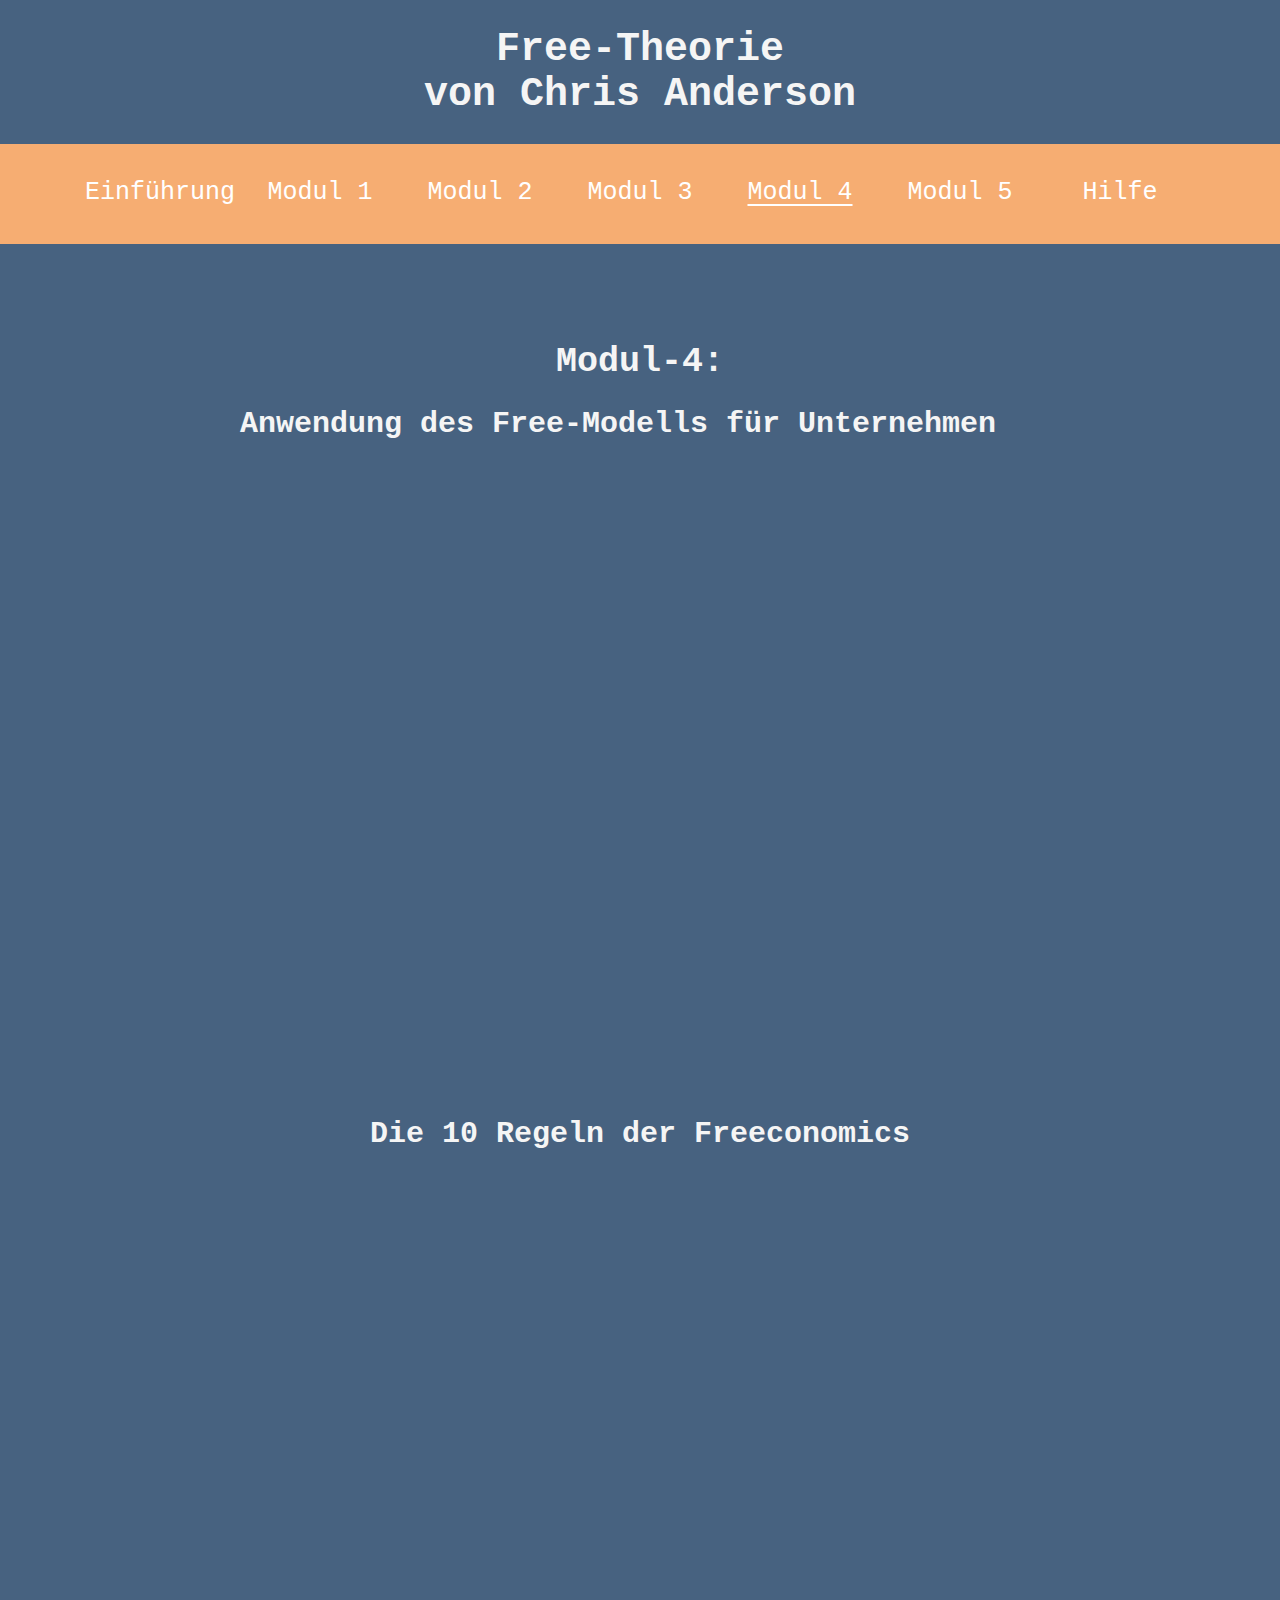
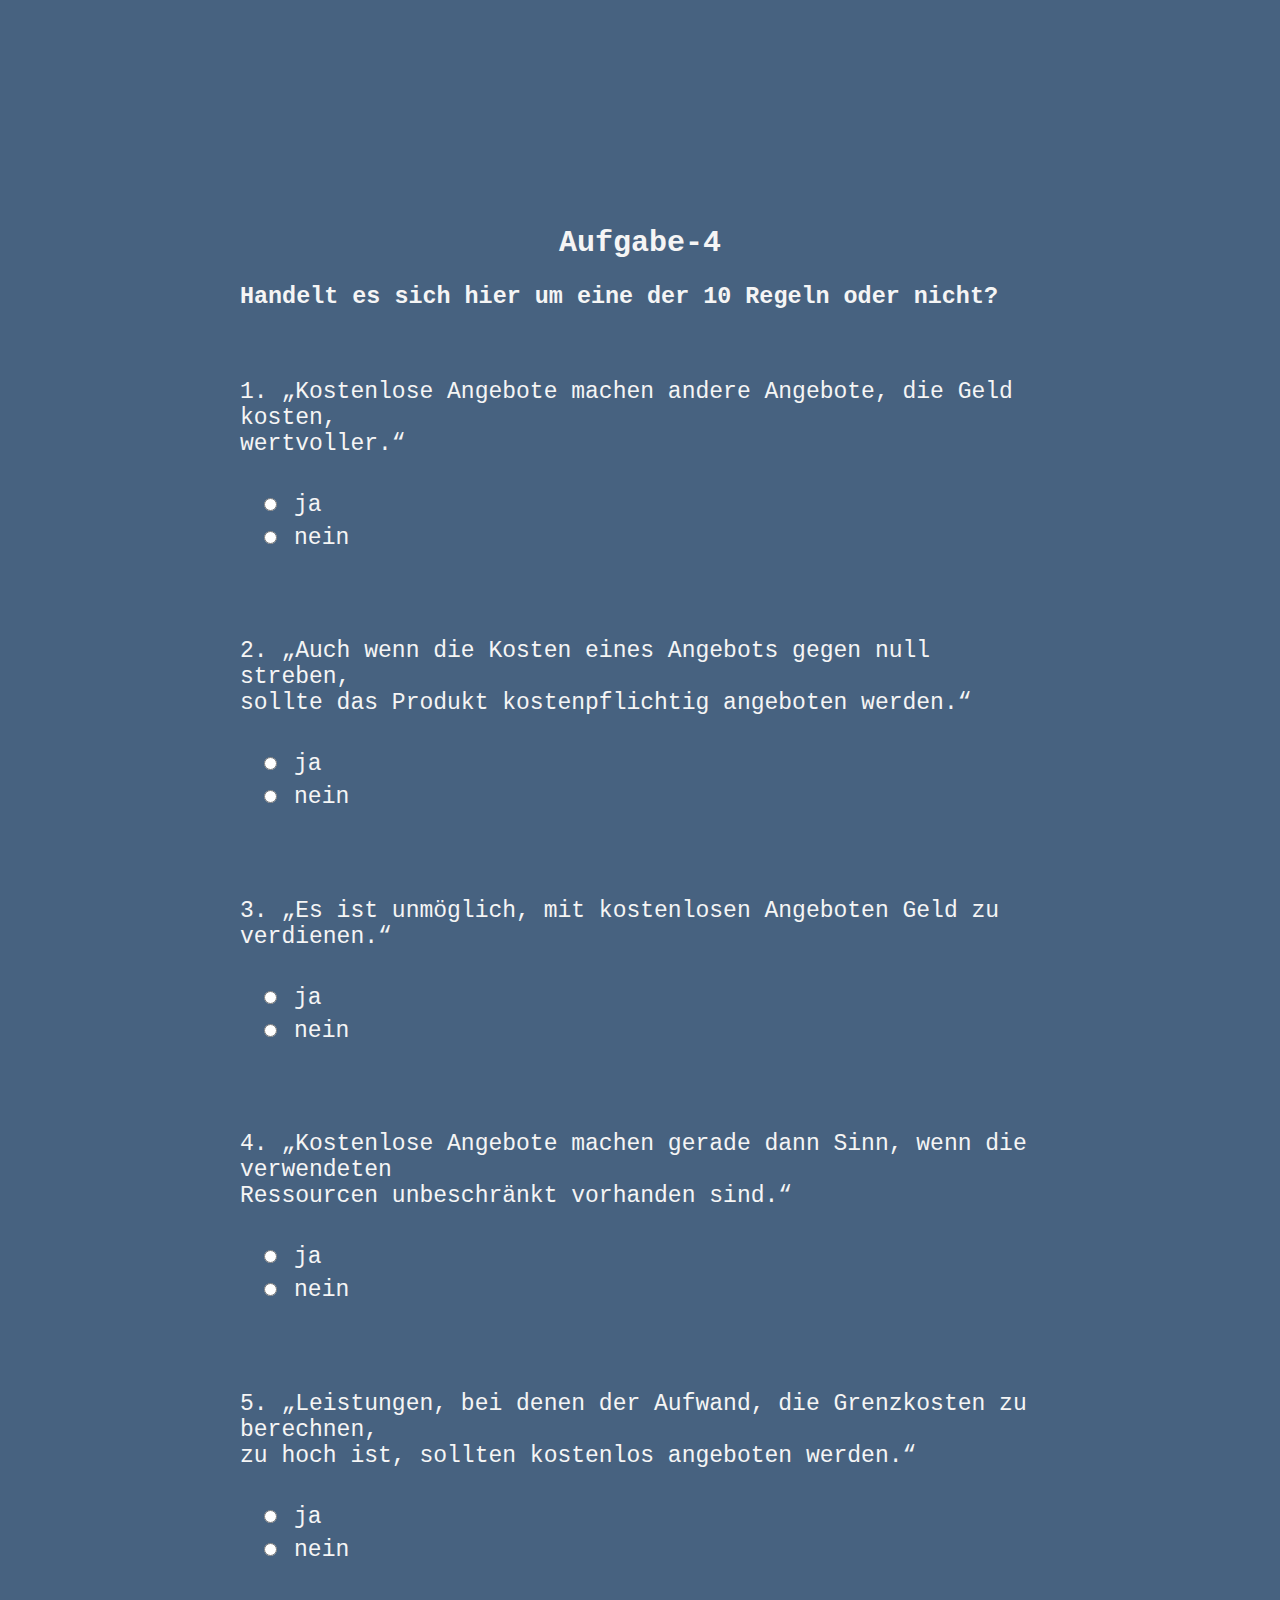
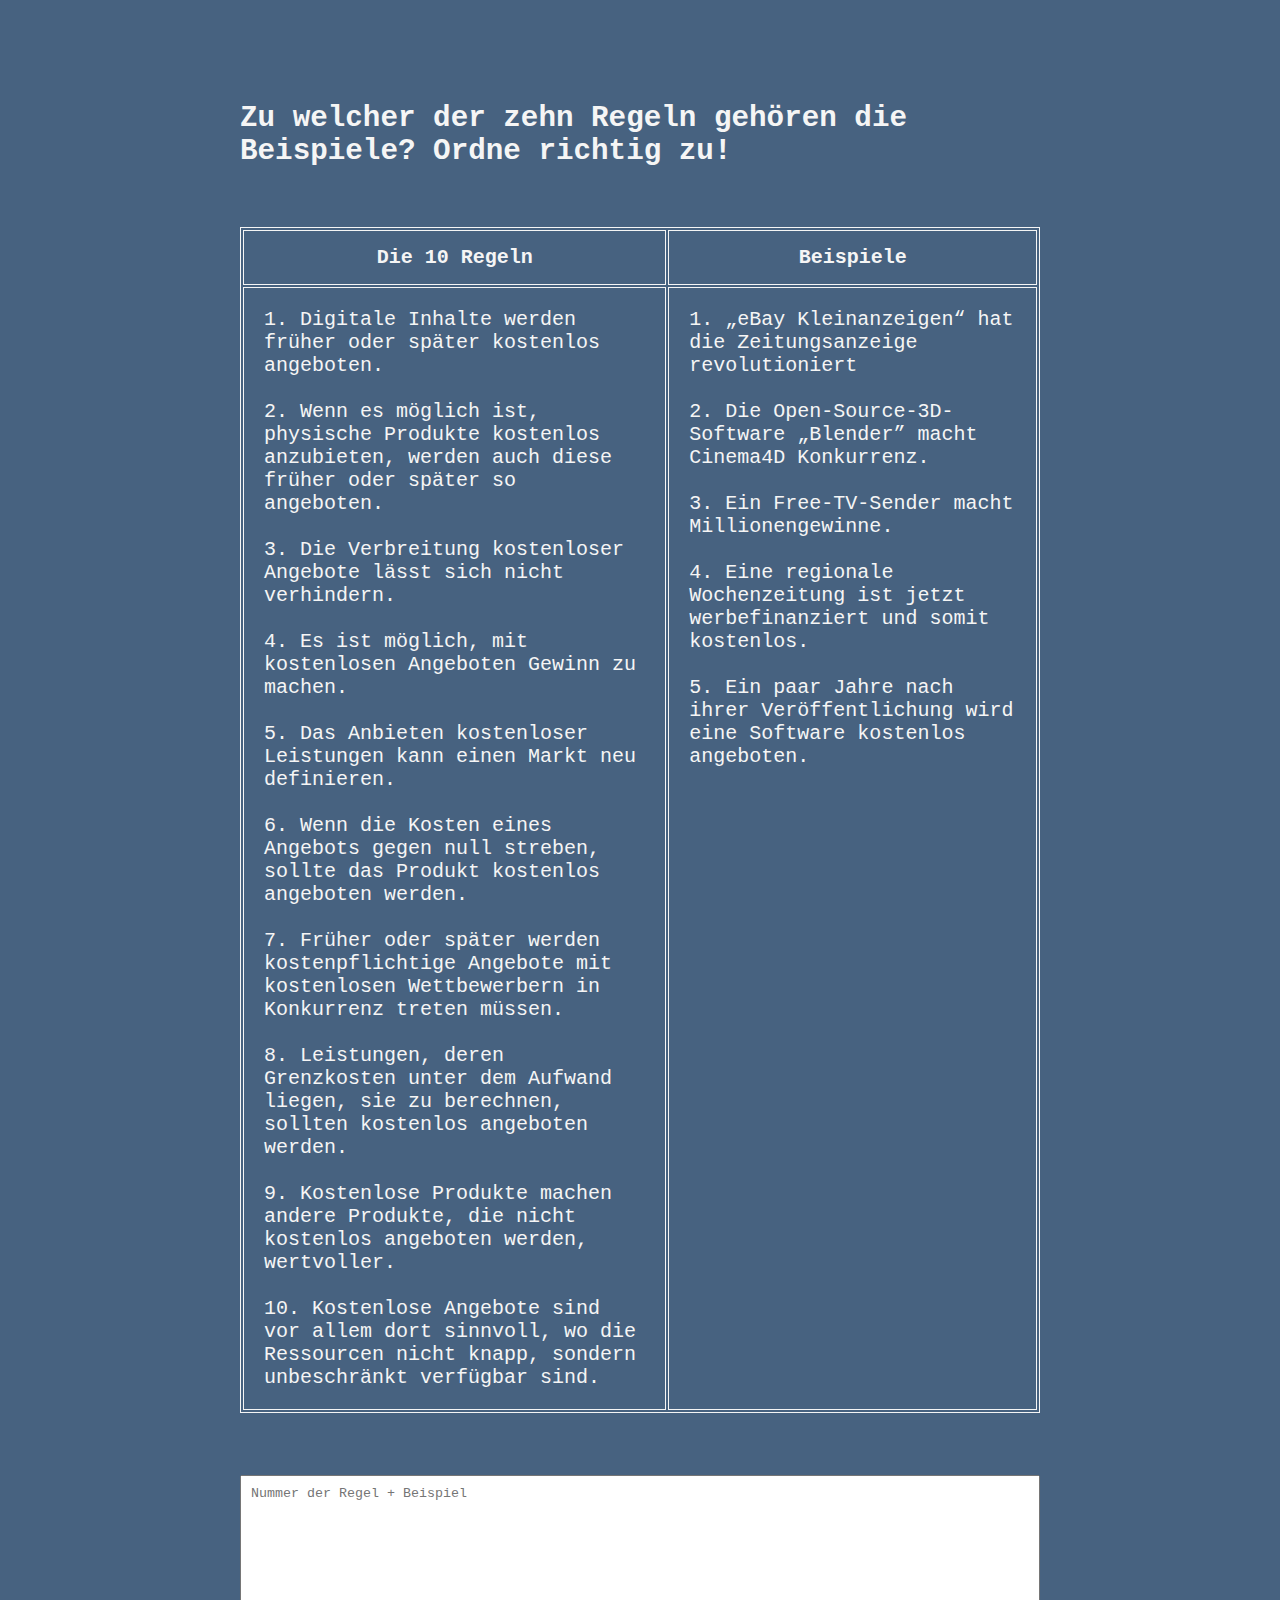
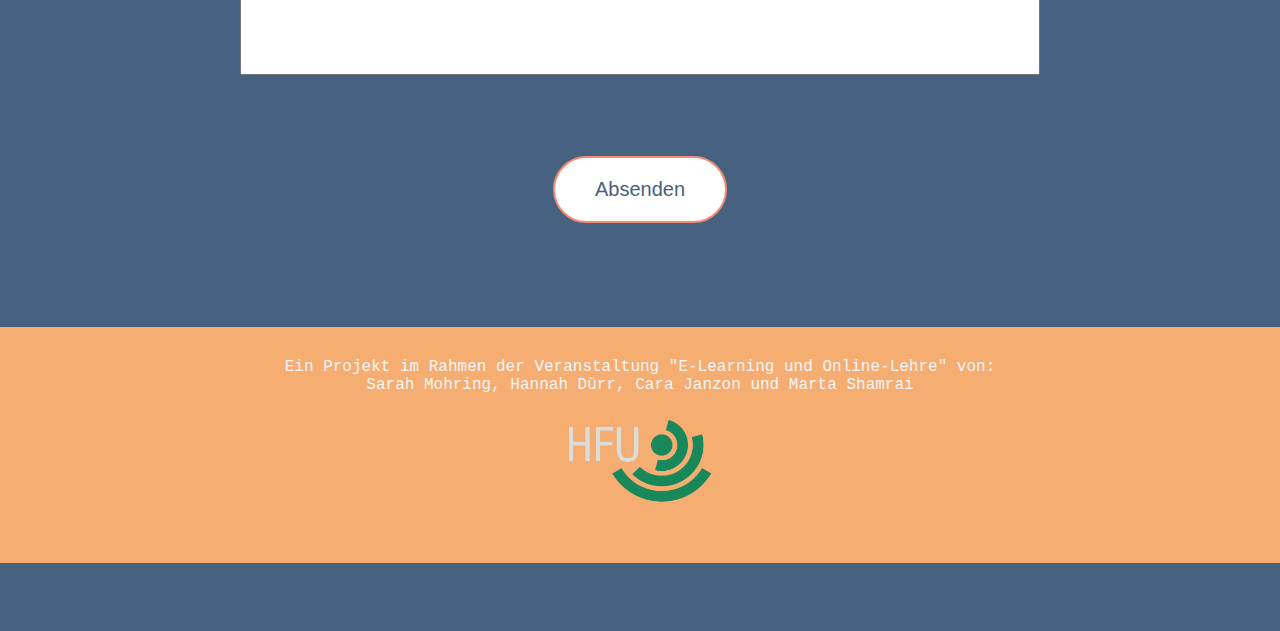
<file: html/Modul-4.html>
<!DOCTYPE html>
<html lang="en">

<head>
    <meta charset="UTF-8">
    <meta http-equiv="X-UA-Compatible" content="IE=edge">
    <meta name="viewport" content="width=device-width, initial-scale=1.0">
    <link rel="stylesheet" href="../css/index.css">
    <script src="../script/free.js"></script>
    <title>Free-Theorie</title>
</head>

<body>
    <h1 class="Ueberschrift">Free-Theorie
        </br>
        von Chris Anderson
    </h1>
    <nav class="menu">
        <ol>
            <li class="menu-item"> <a href="index.html">Einführung</a>
                <ol class="sub-menu">
                    <li id="menu-item-smaller" class="menu-item"><a href="index.html#Einfuehrung-video-1">Video 1</a>
                    </li>
                    <li id="menu-item-smaller" class="menu-item"><a href="index.html#Einfuehrung-video-2">Video 2</a>
                    </li>
                </ol>
            </li>
            <li class="menu-item"> <a href="Modul-1.html"> Modul 1</a>
                <ol class="sub-menu">
                    <li id="menu-item-smaller" class="menu-item"><a href="Modul-1.html#Modul1-video-1">Video 1</a></li>
                    <li id="menu-item-smaller" class="menu-item"><a href="Modul-1.html#Modul1-video-2">Video 2</a></li>
                    <li id="menu-item-smaller" class="menu-item"><a href="Modul-1.html#Modul1-video-3">Video 3</a></li>
                    <li id="menu-item-smaller" class="menu-item"><a href="Modul-1.html#Modul1-video-4">Video 4</a></li>
                    <li id="menu-item-smaller" class="menu-item"><a href="Modul-1.html#Modul1-video-5">Video 5</a></li>
                    <li id="menu-item-smaller" class="menu-item"><a href="Modul-1.html#Modul1-aufgabe1">Aufgaben</a>
                    </li>
                </ol>
            </li>
            <li class="menu-item">
                <a href="Modul-2.html">Modul 2</a>
                <ol class="sub-menu">
                    <li id="menu-item-smaller" class="menu-item"><a href="Modul-2.html#Modul2-video-1">Video 1</a></li>
                    <li id="menu-item-smaller" class="menu-item"><a href="Modul-2.html#Modul2-video-2">Video 2</a></li>
                    <li id="menu-item-smaller" class="menu-item"><a href="Modul-2.html#Modul2-video-3">Video 3</a></li>
                    <li id="menu-item-smaller" class="menu-item"><a href="Modul-2.html#Modul2-aufgabe1">Aufgaben</a>
                    </li>
                </ol>
            </li>
            <li class="menu-item">
                <a href="Modul-3.html">Modul 3</a>
                <ol class="sub-menu">
                    <li id="menu-item-smaller" class="menu-item"><a href="Modul-3.html#Modul3-video-1">Video 1</a></li>
                    <li id="menu-item-smaller" class="menu-item"><a href="Modul-3.html#Modul3-video-2">Video 2</a></li>
                    <li id="menu-item-smaller" class="menu-item"><a href="Modul-3.html#Modul3-aufgabe1">Aufgaben</a>
                    </li>
                </ol>
            </li>
            <li id="active" class="menu-item"> Modul 4
                <ol class="sub-menu">
                    <li id="menu-item-smaller" class="menu-item"><a href="#Modul4-video-1">Video 1</a></li>
                    <li id="menu-item-smaller" class="menu-item"><a href="#Modul4-video-2">Video 2</a></li>
                    <li id="menu-item-smaller" class="menu-item"><a href="#Modul4-aufgabe1">Aufgaben</a></li>
                </ol>
            </li>
            <li class="menu-item"><a href="Modul-5.html">Modul 5</a>
                <ol class="sub-menu">
                    <li id="menu-item-smaller" class="menu-item"><a href="Modul-5.html#Modul5-video-1">Video 1</a></li>
                    <li id="menu-item-smaller" class="menu-item"><a href="Modul-5.html#Modul5-video-2">Video 2</a></li>
                    <li id="menu-item-smaller" class="menu-item"><a href="Modul-5.html#Modul5-aufgabe1">Aufgaben</a>
                    </li>
                </ol>
            </li>
            <li class="menu-item"> <a href="Kontakt.html"> Hilfe</a>
            </li>

        </ol>
    </nav>

    </br>
    </br>
    </br>

    <div class="content-container">

    <h2 id="Modul4-video-1" class="Einfuehrung-Module">Modul-4:</h2>
    <h2> Anwendung des Free-Modells für Unternehmen</h2>

    <div class="video">
        <iframe width="800" height="555" src="https://www.youtube.com/embed/DkkXmEm-dyk" title="YouTube video player"
            frameborder="0"
            allow="accelerometer; autoplay; clipboard-write; encrypted-media; gyroscope; picture-in-picture"
            allowfullscreen></iframe>
    </div>

    </br>
    </br>

    <h2 id="Modul4-video-2" class="Einfuehrung-Module-smaller">
        Die 10 Regeln der Freeconomics
    </h2>
    <div class="video">
        <iframe width="800" height="555" src="https://www.youtube.com/embed/emQS5YsoarU" title="YouTube video player"
            frameborder="0"
            allow="accelerometer; autoplay; clipboard-write; encrypted-media; gyroscope; picture-in-picture"
            allowfullscreen></iframe>
    </div>

    </br>
    </br>
    </br>

    <h2 id="Modul4-aufgabe1" class="Einfuehrung-Module-smaller">Aufgabe-4</h2>
    <h3>Handelt es sich hier um eine der 10 Regeln oder nicht? </h3>

    </br>

    <form class="fragen">

        <p>1. „Kostenlose Angebote machen andere Angebote, die Geld kosten,</br> wertvoller.“</p>
        <fieldset>
            <input type="radio" id="f1a1" name="M1-Aufgabe1">
            <label for="f1a1"> ja</label>
            </br>
            <input type="radio" id="f1a2" name="M1-Aufgabe1">
            <label for="f1a2"> nein </label>
        </fieldset>

        <p>2. „Auch wenn die Kosten eines Angebots gegen null streben,</br> sollte das Produkt kostenpflichtig angeboten
            werden.“</p>
        <fieldset>
            <input type="radio" id="f2a1" name="M1-Aufgabe2">
            <label for="f2a1"> ja</label>
            </br>
            <input type="radio" id="f2a2" name="M1-Aufgabe2">
            <label for="f2a2"> nein </label>
        </fieldset>

        <p>3. „Es ist unmöglich, mit kostenlosen Angeboten Geld zu verdienen.“</p>
        <fieldset>
            <input type="radio" id="f3a1" name="M1-Aufgabe3">
            <label for="f3a1"> ja</label>
            </br>
            <input type="radio" id="f3a2" name="M1-Aufgabe3">
            <label for="f3a2"> nein </label>
        </fieldset>

        <p>4. „Kostenlose Angebote machen gerade dann Sinn, wenn die verwendeten </br>Ressourcen unbeschränkt vorhanden
            sind.“</p>
        <fieldset>
            <input type="radio" id="f4a1" name="M1-Aufgabe4">
            <label for="f4a1"> ja</label>
            </br>
            <input type="radio" id="f4a2" name="M1-Aufgabe4">
            <label for="f4a2"> nein </label>
        </fieldset>

        <p>5. „Leistungen, bei denen der Aufwand, die Grenzkosten zu berechnen, </br>zu hoch ist, sollten kostenlos
            angeboten
            werden.“</p>
        <fieldset>
            <input type="radio" id="f5a1" name="M1-Aufgabe5">
            <label for="f5a1"> ja</label>
            </br>
            <input type="radio" id="f5a2" name="M1-Aufgabe5">
            <label for="f5a2"> nein </label>
        </fieldset>
    </form>

    </br>

    <form class="aufgabeM3">
        <h3> Zu welcher der zehn Regeln gehören die Beispiele? Ordne richtig zu!</h3>
        </br>
    </form>

    <table class="tabelle1M4">
        <tr>
            <th>Die 10 Regeln</th>
            <th>Beispiele</th>
        </tr>
        <tr>
            <td>
                1. Digitale Inhalte werden früher oder später kostenlos angeboten.
                </br>
                </br>
                2. Wenn es möglich ist, physische Produkte kostenlos anzubieten,
                werden auch diese früher oder später so
                angeboten.
                </br>
                </br>
                3. Die Verbreitung kostenloser Angebote lässt sich nicht verhindern.
                </br>
                </br>
                4. Es ist möglich, mit kostenlosen Angeboten Gewinn zu machen.
                </br>
                </br>
                5. Das Anbieten kostenloser Leistungen kann einen Markt neu definieren.
                </br>
                </br>
                6. Wenn die Kosten eines Angebots gegen null streben, sollte das Produkt
                kostenlos angeboten werden.
                </br>
                </br>
                7. Früher oder später werden kostenpflichtige Angebote mit kostenlosen
                Wettbewerbern in Konkurrenz
                treten müssen.
                </br>
                </br>
                8. Leistungen, deren Grenzkosten unter dem Aufwand liegen, sie zu berechnen,
                sollten kostenlos angeboten
                werden.
                </br>
                </br>
                9. Kostenlose Produkte machen andere Produkte, die nicht kostenlos
                angeboten werden, wertvoller.
                </br>
                </br>
                10. Kostenlose Angebote sind vor allem dort sinnvoll,
                wo die Ressourcen nicht knapp, sondern
                unbeschränkt verfügbar sind.

            </td>
            <td>
                1. „eBay Kleinanzeigen“ hat die Zeitungsanzeige revolutioniert
                </br>
                </br>
                2. Die Open-Source-3D-Software „Blender” macht Cinema4D Konkurrenz.
                </br>
                </br>
                3. Ein Free-TV-Sender macht Millionengewinne.
                </br>
                </br>
                4. Eine regionale Wochenzeitung ist jetzt werbefinanziert und somit kostenlos.
                </br>
                </br>
                5. Ein paar Jahre nach ihrer Veröffentlichung wird eine Software kostenlos angeboten.
            </td>
        </tr>
    </table>
</br>
    <form class="aufgabeM3">
        </br>
        <textarea rows="4" cols="50" placeholder="Nummer der Regel + Beispiel"></textarea>
    </form>


    </br>
    </br>
    </br>
    <div class="button1div"> <button class="button button1" id="btnM4">Absenden</button></div>

    </div>

    <footer>
        <p>
            Ein Projekt im Rahmen der Veranstaltung "E-Learning und Online-Lehre" von:
            </br>
            Sarah Mohring,
            Hannah Dürr,
            Cara Janzon und Marta Shamrai
        </br>
        <img src="../HFU Logo.png" alt="HFU_logo" width="200px">
        </p>
    </footer>

</body>

</html>
</file>
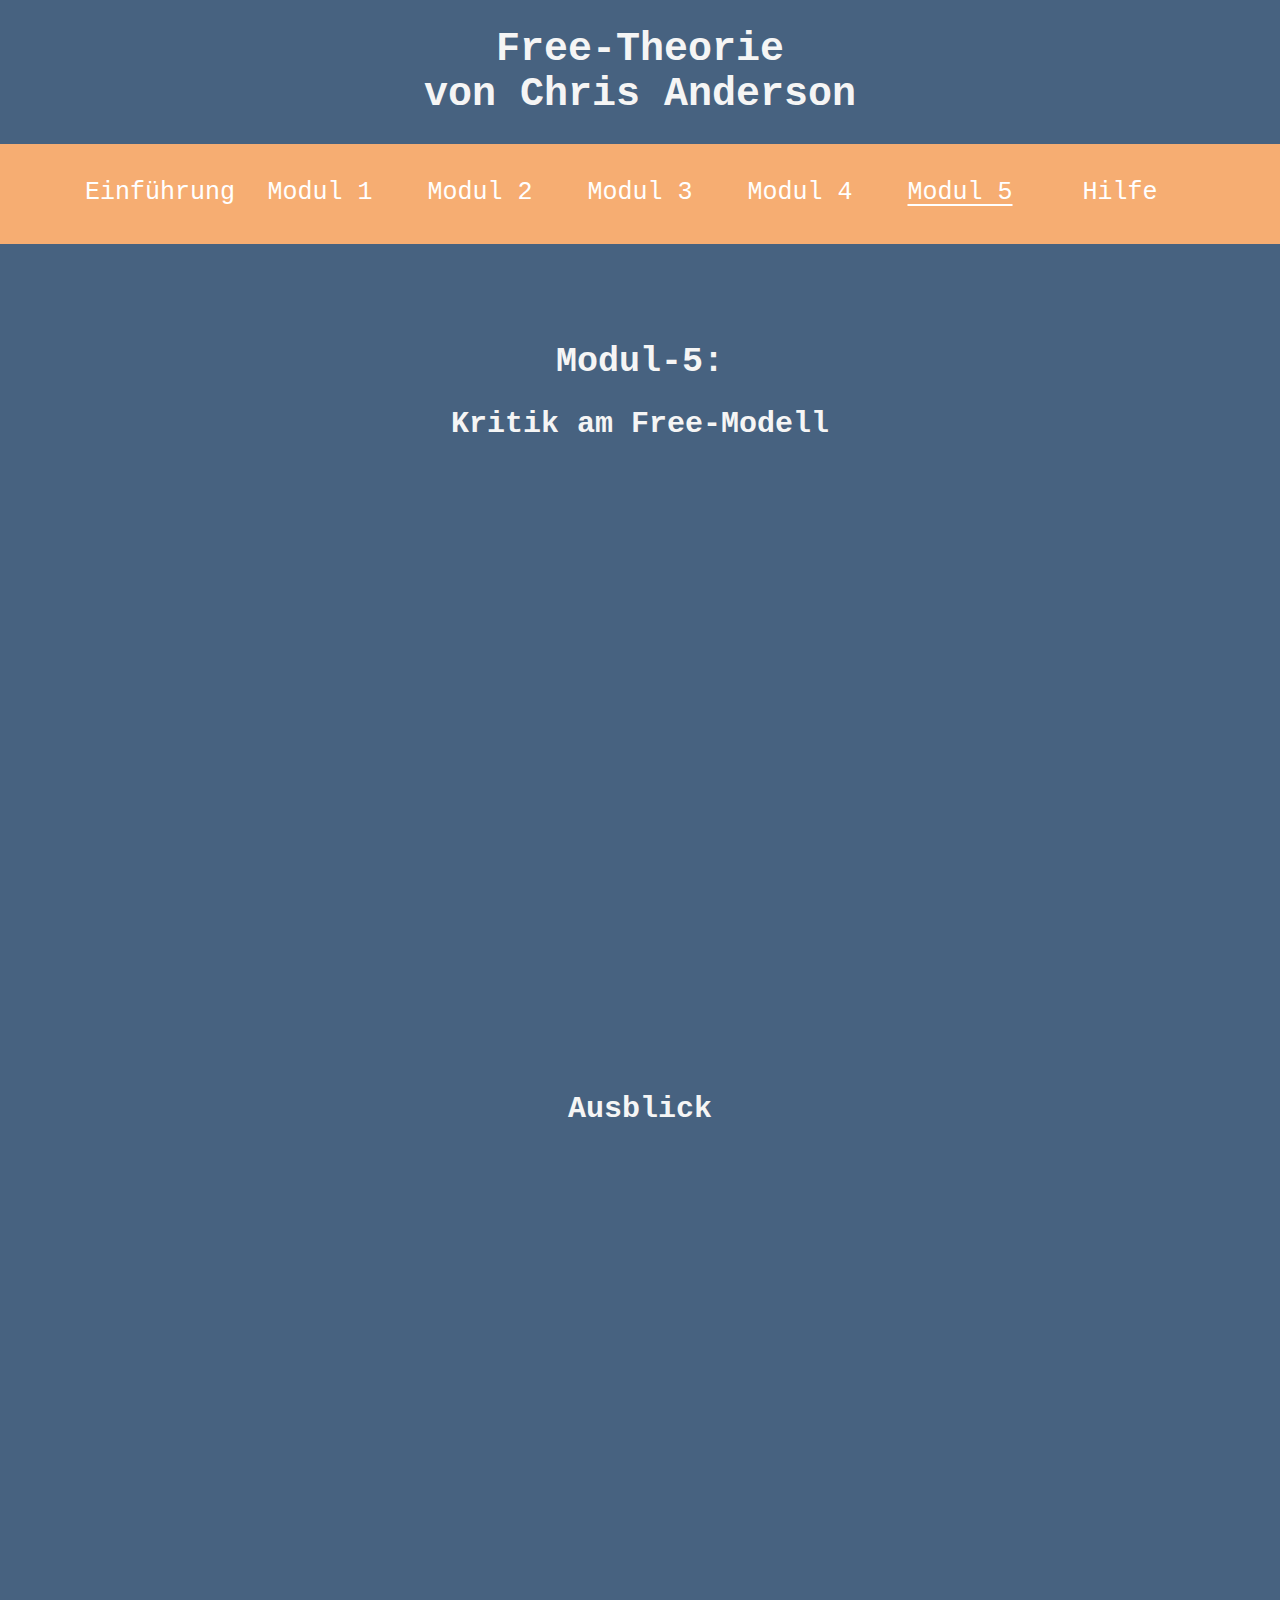
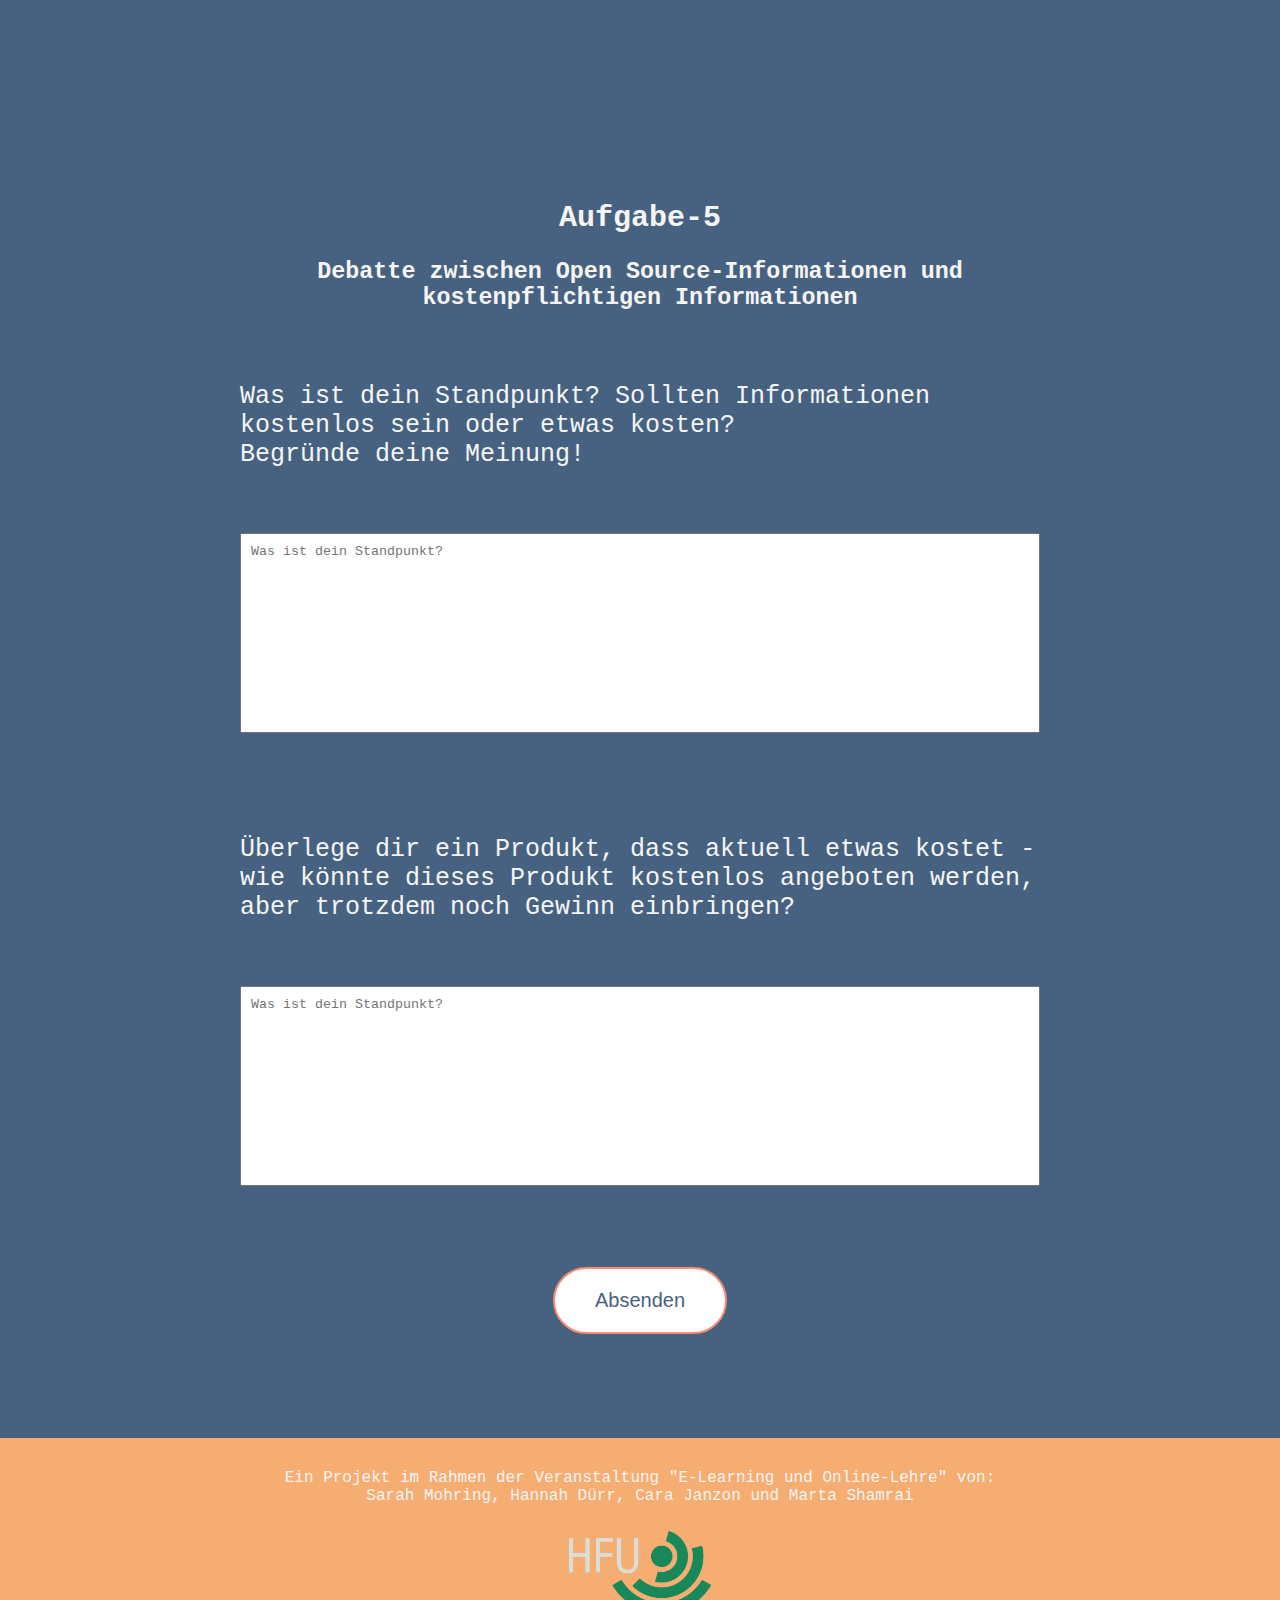
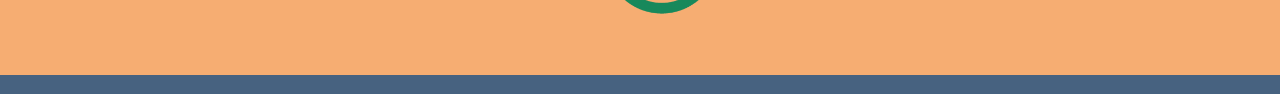
<file: html/Modul-5.html>
<!DOCTYPE html>
<html lang="en">

<head>
    <meta charset="UTF-8">
    <meta http-equiv="X-UA-Compatible" content="IE=edge">
    <meta name="viewport" content="width=device-width, initial-scale=1.0">
    <link rel="stylesheet" href="../css/index.css">
    <script src="../script/free.js"></script>
    <title>Free-Theorie</title>
</head>

<body>
    <h1 class="Ueberschrift">Free-Theorie
        </br>
        von Chris Anderson
    </h1>
    <nav class="menu">
        <ol>
            <li class="menu-item"> <a href="index.html">Einführung</a>
                <ol class="sub-menu">
                    <li id="menu-item-smaller" class="menu-item"><a href="index.html#Einfuehrung-video-1">Video 1</a></li>
                    <li id="menu-item-smaller" class="menu-item"><a href="index.html#Einfuehrung-video-2">Video 2</a></li>
                </ol>
            </li>
            <li class="menu-item"> <a href="Modul-1.html"> Modul 1</a>
                <ol class="sub-menu">
                    <li id="menu-item-smaller" class="menu-item"><a href="Modul-1.html#Modul1-video-1">Video 1</a></li>
                    <li id="menu-item-smaller" class="menu-item"><a href="Modul-1.html#Modul1-video-2">Video 2</a></li>
                    <li id="menu-item-smaller" class="menu-item"><a href="Modul-1.html#Modul1-video-3">Video 3</a></li>
                    <li id="menu-item-smaller" class="menu-item"><a href="Modul-1.html#Modul1-video-4">Video 4</a></li>
                    <li id="menu-item-smaller" class="menu-item"><a href="Modul-1.html#Modul1-video-5">Video 5</a></li>
                    <li id="menu-item-smaller" class="menu-item"><a href="Modul-1.html#Modul1-aufgabe1">Aufgaben</a></li>
                </ol>
            </li>
            <li class="menu-item">
                <a href="Modul-2.html">Modul 2</a>
                <ol class="sub-menu">
                    <li id="menu-item-smaller" class="menu-item"><a href="Modul-2.html#Modul2-video-1">Video 1</a></li>
                    <li id="menu-item-smaller" class="menu-item"><a href="Modul-2.html#Modul2-video-2">Video 2</a></li>
                    <li id="menu-item-smaller" class="menu-item"><a href="Modul-2.html#Modul2-video-3">Video 3</a></li>
                    <li id="menu-item-smaller" class="menu-item"><a href="Modul-2.html#Modul2-aufgabe1">Aufgaben</a></li>
                </ol>
            </li>
            <li class="menu-item">
                <a href="Modul-3.html">Modul 3</a>
                <ol class="sub-menu">
                    <li id="menu-item-smaller" class="menu-item"><a href="Modul-3.html#Modul3-video-1">Video 1</a></li>
                    <li id="menu-item-smaller" class="menu-item"><a href="Modul-3.html#Modul3-video-2">Video 2</a></li>
                    <li id="menu-item-smaller" class="menu-item"><a href="Modul-3.html#Modul3-aufgabe1">Aufgaben</a></li>
                </ol>
            </li>
            <li class="menu-item"><a href="Modul-4.html">Modul 4</a>
                <ol class="sub-menu">
                    <li id="menu-item-smaller" class="menu-item"><a href="Modul-4.html#Modul4-video-1">Video 1</a></li>
                    <li id="menu-item-smaller" class="menu-item"><a href="Modul-4.html#Modul4-video-2">Video 2</a></li>
                    <li id="menu-item-smaller" class="menu-item"><a href="Modul-4.html#Modul4-aufgabe1">Aufgaben</a></li>
                </ol>
            </li>
            <li id="active" class="menu-item"> Modul 5
                <ol class="sub-menu">
                    <li id="menu-item-smaller" class="menu-item"><a href="#Modul5-video-1">Video 1</a></li>
                    <li id="menu-item-smaller" class="menu-item"><a href="#Modul5-video-2">Video 2</a></li>
                    <li id="menu-item-smaller" class="menu-item"><a href="#Modul5-aufgabe1">Aufgaben</a></li>
                </ol>
            </li>
            <li class="menu-item"> <a href="Kontakt.html">Hilfe</a>
            </li>
        </ol>
    </nav>

    </br>
    </br>
    </br>

    <div class="content-container">

    <h2 id="Modul5-video-1" class="Einfuehrung-Module">
        Modul-5: </h2>
    <h2 class="Einfuehrung-Module-smaller"> Kritik am Free-Modell</h2>

    <div class="video">
        <iframe width="800" height="555" src="https://www.youtube.com/embed/_KwoD_X50uA" title="YouTube video player"
            frameborder="0"
            allow="accelerometer; autoplay; clipboard-write; encrypted-media; gyroscope; picture-in-picture"
            allowfullscreen></iframe>
    </div>

    </br>
    </br>

    <h2 id="Modul5-video-2" class="Einfuehrung-Module-smaller">
        Ausblick
    </h2>
    <div class="video">
        <iframe width="800" height="555" src="https://www.youtube.com/embed/zsl0LIhSULo" title="YouTube video player"
            frameborder="0"
            allow="accelerometer; autoplay; clipboard-write; encrypted-media; gyroscope; picture-in-picture"
            allowfullscreen></iframe>
    </div>

    </br>
    </br>
    </br>

    <h2 id="Modul5-aufgabe1" class="Einfuehrung-Module-smaller">
        Aufgabe-5
    </h2>
    <h3 class="aufgabe">
        Debatte zwischen Open Source-Informationen und kostenpflichtigen Informationen
    </h3>

    </br>

    <form class="aufgabeM3">
        <p>Was ist dein Standpunkt? Sollten Informationen kostenlos sein oder etwas kosten?
            </br>Begründe deine Meinung!</p>
        </br>
        <textarea rows="4" cols="50" placeholder="Was ist dein Standpunkt?"></textarea>
    </form>

    </br>
    </br>
    </br>

    <form class="aufgabeM3">
        <p>
            Überlege dir ein Produkt, dass aktuell etwas kostet - wie könnte dieses Produkt kostenlos angeboten werden, 
            aber trotzdem noch Gewinn einbringen?
        </p></br>
        <textarea rows="4" cols="50" placeholder="Was ist dein Standpunkt?"></textarea>
    </form>

    </br>
    </br>
    </br>

    <div class="button1div"> <button class="button button1" id="btnM5">Absenden</button></div>

    </div>

    <footer>
        <p>
            Ein Projekt im Rahmen der Veranstaltung "E-Learning und Online-Lehre" von:
            </br>
            Sarah Mohring,
            Hannah Dürr,
            Cara Janzon und Marta Shamrai
        </br>
        <img src="../HFU Logo.png" alt="HFU_logo" width="200px">
        </p>
    </footer>
</body>

</html>
</file>
<file: index.css>
html,
body {
  font-size: 20px;
  font-family: "Fira Mono", monospace;
  margin: 0;
  background: #476280;
}

.Ueberschrift {
  color: whitesmoke;
  text-align: center;
}

.Einfuehrung-Module {
  font-size: 35px;
  margin-bottom: 0;
  color: whitesmoke;
  text-align: center;
}

.Einfuehrung-Module-smaller {
  margin-bottom: 0;
  color: whitesmoke;
  text-align: center;
}

.Einfuehrung-Module-smallerProf {
  font-size: 25px;
  margin-bottom: 0;
  color: whitesmoke;
  text-align: center;
}

.menu {
  background: #f6ad72;
  height: 5rem;
  font-size: 25px;
}

#menu-item-smaller {
  font-size: 20px;
}

.menu ol {
  list-style-type: none;
  margin: 0 auto;
  padding: 0;
}

.menu > ol {
  max-width: 1200px;
  padding: 0 2rem;
  padding-top: 0.7rem;
  display: flex;
}

.menu > ol > .menu-item {
  flex: 1;
  padding: 0.75rem 0;
  padding-bottom: 0;
}

.menu-item {
  position: relative;
  line-height: 2rem;
  text-align: center;
}

.menu-item:hover {
  text-decoration: underline;
  text-underline-offset: 0.2em;
}

.menu-item a {
  overflow: hidden;
  white-space: nowrap;
  text-overflow: ellipsis;
  display: block;
  color: #fff;
}

#active {
  text-decoration-line: underline;
  color: #fff;
  cursor: pointer;
  text-underline-offset: 0.2em;
}

.sub-menu .menu-item {
  padding: 0.1rem 0;
  background: #f6ad72;
  opacity: 0;
  transform-origin: bottom;
  animation: enter 0.2s ease forwards;
}

.sub-menu .menu-item:nth-child(1) {
  animation-duration: 0.2s;
  animation-delay: 0s;
}

.sub-menu .menu-item:nth-child(2) {
  animation-duration: 0.3s;
  animation-delay: 0.1s;
}

.sub-menu .menu-item:nth-child(3) {
  animation-duration: 0.4s;
  animation-delay: 0.2s;
}

.sub-menu .menu-item:nth-child(4) {
  animation-duration: 0.5s;
  animation-delay: 0.3s;
}

.sub-menu .menu-item:nth-child(5) {
  animation-duration: 0.6s;
  animation-delay: 0.4s;
}

.sub-menu .menu-item:nth-child(6) {
  animation-duration: 0.7s;
  animation-delay: 0.5s;
}

.sub-menu .menu-item:hover {
  background: #f68c72;
}

.sub-menu .menu-item a {
  padding: 0 0.75rem;
}

.sub-menu {
  position: absolute;
  width: 100%;
  top: 100%;
  left: 0;
  display: none;
  z-index: 1;
}

.menu-item:hover > .sub-menu {
  display: block;
}

* {
  box-sizing: border-box;
}

a {
  text-decoration: none;
}

@keyframes enter {
  from {
    opacity: 0;
  }
  to {
    opacity: 1;
    transform: none;
  }
}

.video {
  text-align: center;
  padding-top: 1rem;
}

fieldset {
  border-style: none;
  margin-bottom: 70px;
}

.aufgabe {
  text-align: center;
  color: whitesmoke;
}

input:hover + label,
input:focus + label,
input:checked + label {
  text-decoration-line: underline;
  color: #fff;
}

#mc {
  cursor: pointer;
}

#ni {
  cursor: pointer;
}
#ae {
  cursor: pointer;
}
#vi {
  cursor: pointer;
}

form {
  padding-left: 345px;
  text-align: left;
  color: whitesmoke;
  font-size: 23px;
}

.buecher {
  padding-left: 200px;
  text-align: left;
  color: whitesmoke;
  font-size: 23px;
}

.aufgabeM3 {
  padding-left: 0px;
  font-size: 25px;
  text-align: center;
}

textarea {
  resize: none;
}

.button1div {
  text-align: center;
}

.button {
  background-color: #f68c72;
  border: none;
  border-radius: 100px;
  color: white;
  padding: 20px 40px;
  text-align: center;
  text-decoration: none;
  display: inline-block;
  font-size: 20px;
  margin: 4px 2px;
  transition-duration: 0.4s;
  cursor: pointer;
}

.button1 {
  background-color: white;
  color: #476280;
  border: 2px solid #f68c72;
}

.button1:hover {
  background-color: #f68c72;
  color: white;
}

.tabelle1M2,
th,
td {
  border: 1px solid whitesmoke;
  margin: auto;
  color: whitesmoke;
}

th {
  padding: 15px;
}

td {
  padding: 150px;
}

.tabelle1M4 {
  border: 1px solid whitesmoke;
  margin: auto;
  margin-left: 150px;
  margin-right: 150px;
}

.tabelle1M4 td {
  padding: 20px;
  vertical-align: top;
}


.dropbtn {
  background-color: #4CAF50;
  color: white;
  padding: 16px;
  font-size: 16px;
  border: none;
  cursor: pointer;
}


.container {
  height: 60px;
  position: relative;
}

.center {
  position: absolute;
  top: 50%;
  left: 50%;
  -ms-transform: translate(-50%, -50%);
  transform: translate(-50%, -50%);
}

.btn-group button {
  background-color: #f6ad72;
  border: 1px solid #476280;
  color: white;
  padding: 10px 10px;
  cursor: pointer;
  float: left;
}

.btn-group:after {
  content: "";
  clear: both;
  display: table;
}

.btn-group button:not(:last-child) {
  border-right: 10px solid #476280;
}

.btn-group button:hover {
  background-color: #f68c72;
}

#kontaktformular {
  padding-left: 125px;
}

a {
  color: #f68c72;
}

a:hover {
  text-decoration: underline;
  text-underline-offset: 0.2em;
}

footer {
  margin-top: 100px;
  text-align: center;
  color: whitesmoke;
  font-size: 10px;
}
</file>
<file: css/index.css>
html,
body {
  font-size: 20px;
  font-family: "Fira Mono", monospace;
  margin: 0;
  background: #476280;
}

h1, h2, h3 {
  color: whitesmoke;
}

img {
  margin: 20px;
}

.content-container {
  width: 800px;
  margin-left: auto;
  margin-right: auto;
}

.Ueberschrift {
  color: whitesmoke;
  text-align: center;
}

.Einfuehrung-Module {
  font-size: 35px;
  margin-bottom: 0;
  color: whitesmoke;
  text-align: center;
}

.Einfuehrung-Module-smaller {
  margin-bottom: 0;
  color: whitesmoke;
  text-align: center;
}

.Einfuehrung-Module-smallerProf {
  font-size: 25px;
  margin-bottom: 0;
  color: whitesmoke;
  text-align: left;
}

.menu {
  background: #f6ad72;
  height: 5rem;
  font-size: 25px;
}

#menu-item-smaller {
  font-size: 20px;
}

.menu ol {
  list-style-type: none;
  margin: 0 auto;
  padding: 0;
}

.menu > ol {
  max-width: 1200px;
  padding: 0 2rem;
  padding-top: 0.7rem;
  display: flex;
}

.menu > ol > .menu-item {
  flex: 1;
  padding: 0.75rem 0;
  padding-bottom: 0;
}

.menu-item {
  position: relative;
  line-height: 2rem;
  text-align: center;
}

.menu-item:hover {
  text-decoration: underline;
  text-underline-offset: 0.2em;
}

.menu-item a {
  overflow: hidden;
  white-space: nowrap;
  text-overflow: ellipsis;
  display: block;
  color: #fff;
}

#active {
  text-decoration-line: underline;
  color: #fff;
  cursor: pointer;
  text-underline-offset: 0.2em;
}

.sub-menu .menu-item {
  padding: 0.1rem 0;
  background: #f6ad72;
  opacity: 0;
  transform-origin: bottom;
  animation: enter 0.2s ease forwards;
}

.sub-menu .menu-item:nth-child(1) {
  animation-duration: 0.2s;
  animation-delay: 0s;
}

.sub-menu .menu-item:nth-child(2) {
  animation-duration: 0.3s;
  animation-delay: 0.1s;
}

.sub-menu .menu-item:nth-child(3) {
  animation-duration: 0.4s;
  animation-delay: 0.2s;
}

.sub-menu .menu-item:nth-child(4) {
  animation-duration: 0.5s;
  animation-delay: 0.3s;
}

.sub-menu .menu-item:nth-child(5) {
  animation-duration: 0.6s;
  animation-delay: 0.4s;
}

.sub-menu .menu-item:nth-child(6) {
  animation-duration: 0.7s;
  animation-delay: 0.5s;
}

.sub-menu .menu-item:hover {
  background: #f68c72;
}

.sub-menu .menu-item a {
  padding: 0 0.75rem;
}

.sub-menu {
  position: absolute;
  width: 100%;
  top: 100%;
  left: 0;
  display: none;
  z-index: 1;
}

.menu-item:hover > .sub-menu {
  display: block;
}

* {
  box-sizing: border-box;
}

a {
  text-decoration: none;
}

@keyframes enter {
  from {
    opacity: 0;
  }
  to {
    opacity: 1;
    transform: none;
  }
}

.video {
  text-align: center;
  padding-top: 1rem;
}

fieldset {
  border-style: none;
  margin-bottom: 70px;
}

.aufgabe {
  text-align: center;
  color: whitesmoke;
}

input:hover + label,
input:focus + label,
input:checked + label {
  text-decoration-line: underline;
  color: #fff;
}

#mc {
  cursor: pointer;
}

#ni {
  cursor: pointer;
}
#ae {
  cursor: pointer;
}
#vi {
  cursor: pointer;
}

form {
  text-align: left;
  color: whitesmoke;
  font-size: 23px;
}

.buecher {
  padding-left: 50px;
  text-align: left;
  color: whitesmoke;
  font-size: 23px;
}

.aufgabeM3 {
  padding-left: 0px;
  font-size: 25px;
  /*text-align: center;*/
}

textarea {
  resize: none;
}

.button1div {
  text-align: center;
}

.button {
  background-color: #f68c72;
  border: none;
  border-radius: 100px;
  color: white;
  padding: 20px 40px;
  text-align: center;
  text-decoration: none;
  display: inline-block;
  font-size: 20px;
  margin: 4px 2px;
  transition-duration: 0.4s;
  cursor: pointer;
}

.button1 {
  background-color: white;
  color: #476280;
  border: 2px solid #f68c72;
}

.button1:hover {
  background-color: #f68c72;
  color: white;
}

.tabelle1M2,
th,
td {
  border: 1px solid whitesmoke;
  margin: auto;
  color: whitesmoke;
}

th {
  padding: 15px;
}

td {
  padding: 150px;
}

.tabelle1M4 {
  border: 1px solid whitesmoke;
  margin: auto;
  /*margin-left: 150px;
  margin-right: 150px;*/
}

.tabelle1M4 td {
  padding: 20px;
  vertical-align: top;
}


.dropbtn {
  background-color: #4CAF50;
  color: white;
  padding: 16px;
  font-size: 16px;
  border: none;
  cursor: pointer;
}


.container {
  height: 60px;
  position: relative;
}

.center {
  position: absolute;
  top: 50%;
  left: 50%;
  -ms-transform: translate(-50%, -50%);
  transform: translate(-50%, -50%);
}

.btn-group button {
  background-color: #f6ad72;
  border: 1px solid #476280;
  color: white;
  padding: 10px 10px;
  cursor: pointer;
  float: left;
}

.btn-group:after {
  content: "";
  clear: both;
  display: table;
}

.btn-group button:not(:last-child) {
  border-right: 10px solid #476280;
}

.btn-group button:hover {
  background-color: #f68c72;
}

#kontaktformular {
  /*padding-left: 125px;*/
}
input {
  padding: 10px;
  margin-top: 10px;
  margin-bottom: 10px;
}
textarea {
  width: 800px;
  height: 200px;
  padding: 10px;
  margin-top: 10px;
}

a {
  color: #f68c72;
}

a:hover {
  text-decoration: underline;
  text-underline-offset: 0.2em;
}

footer {
  margin-top: 100px;
  padding-top: 15px;
  padding-bottom: 15px;
  background-color: #f6ad72;
  text-align: center;
  color: whitesmoke;
  font-size: 16px;
}
</file>
